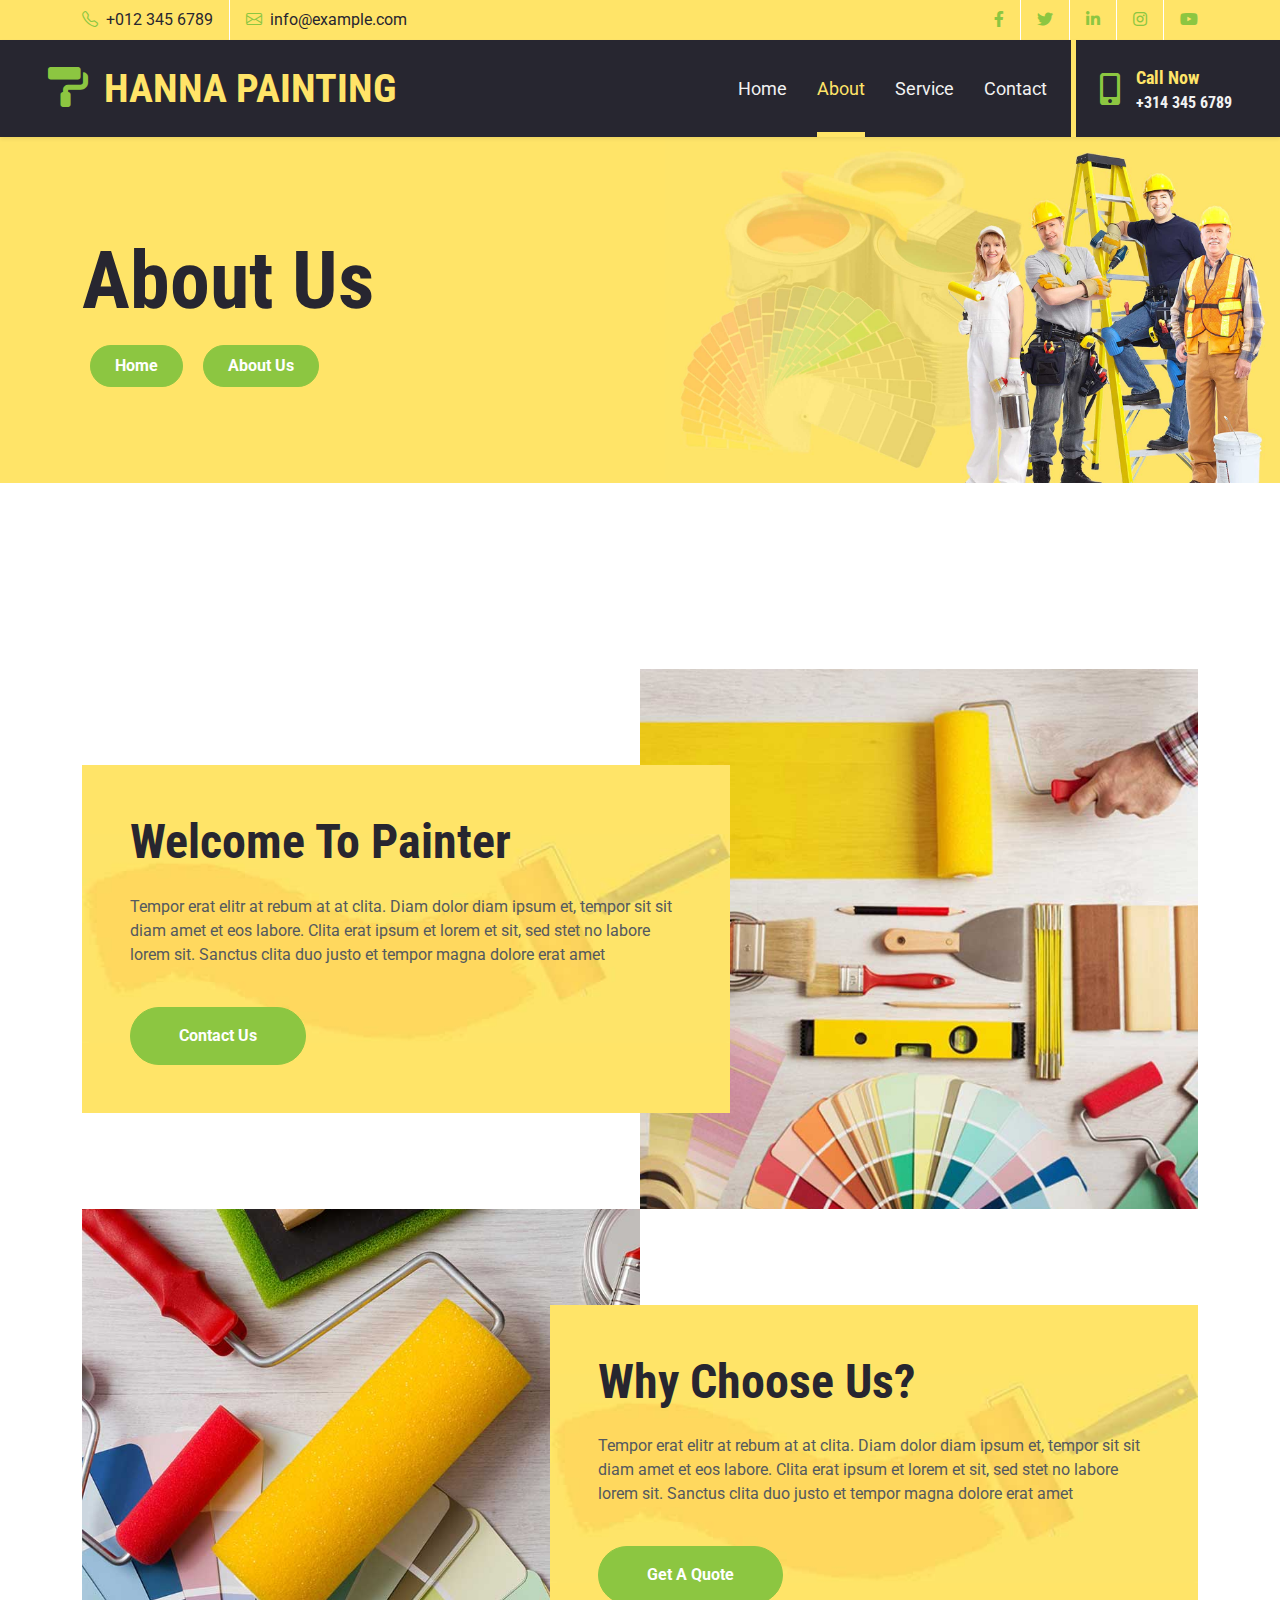
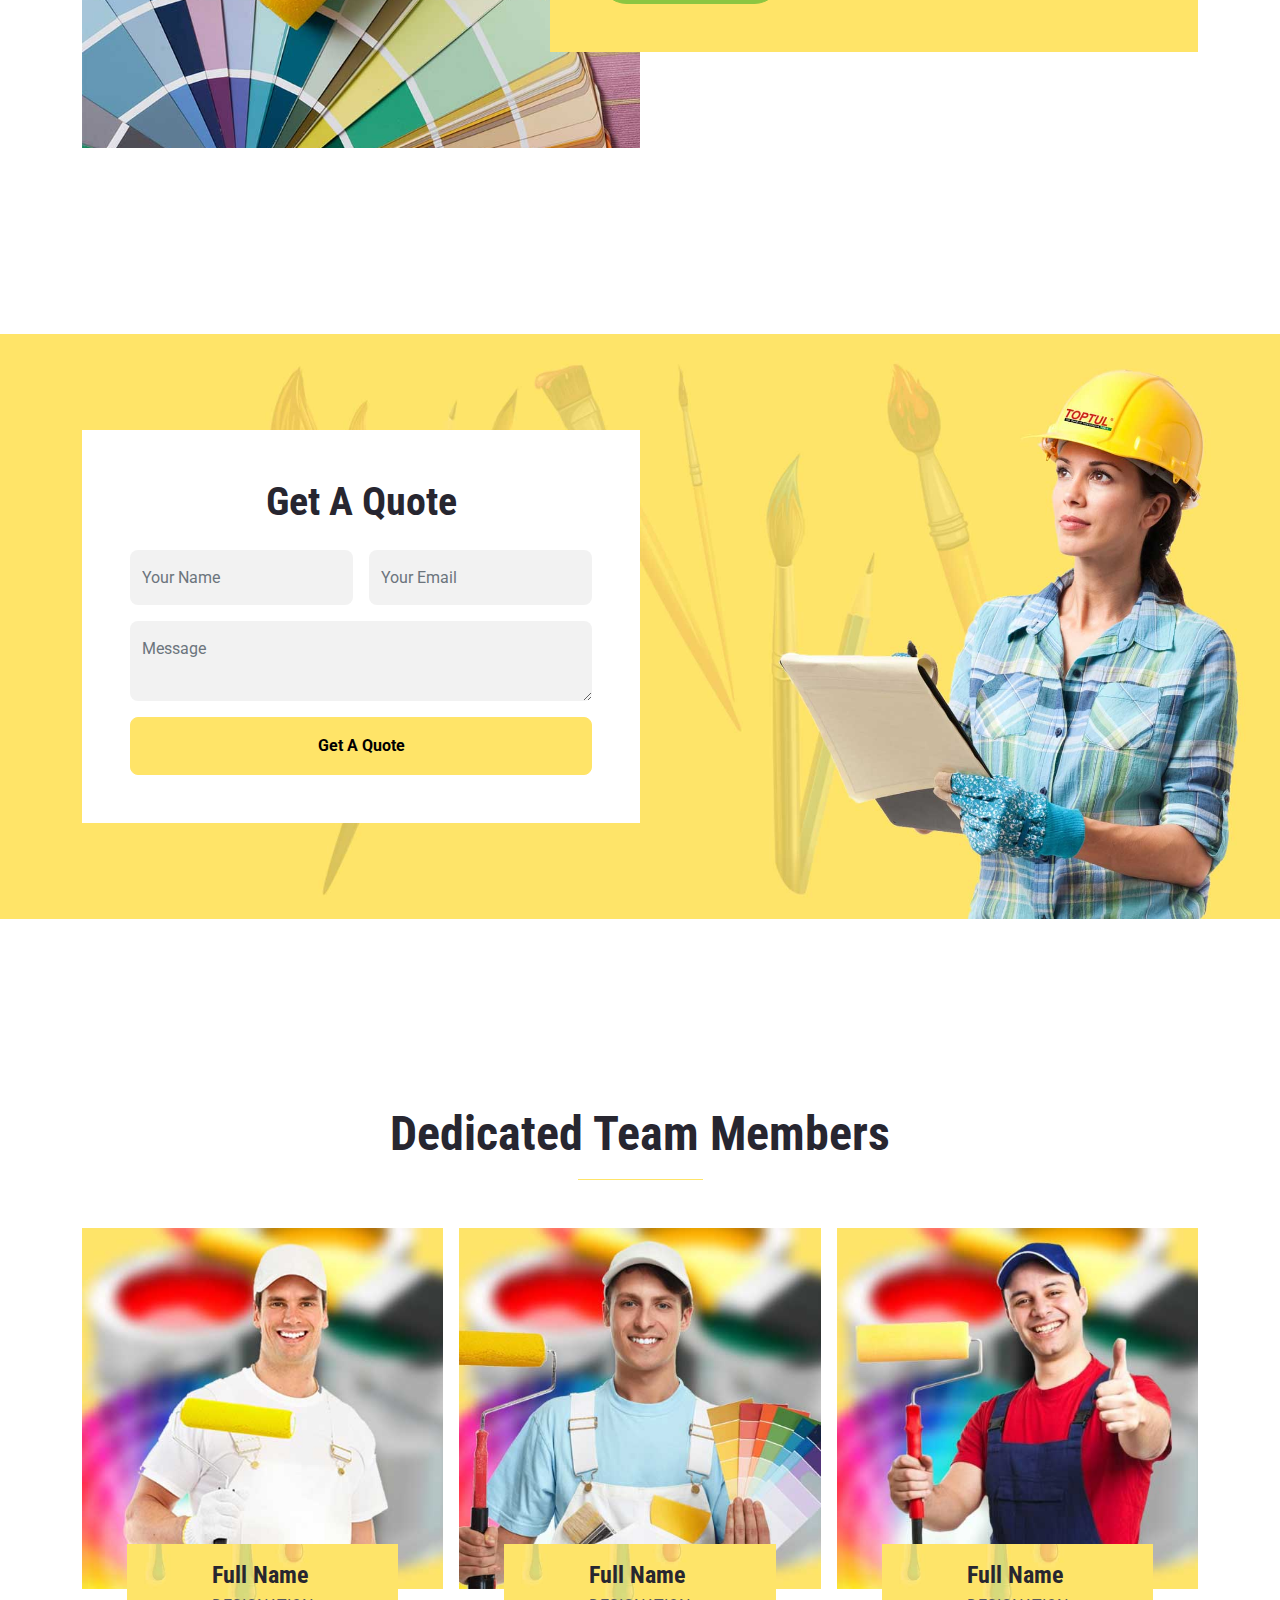
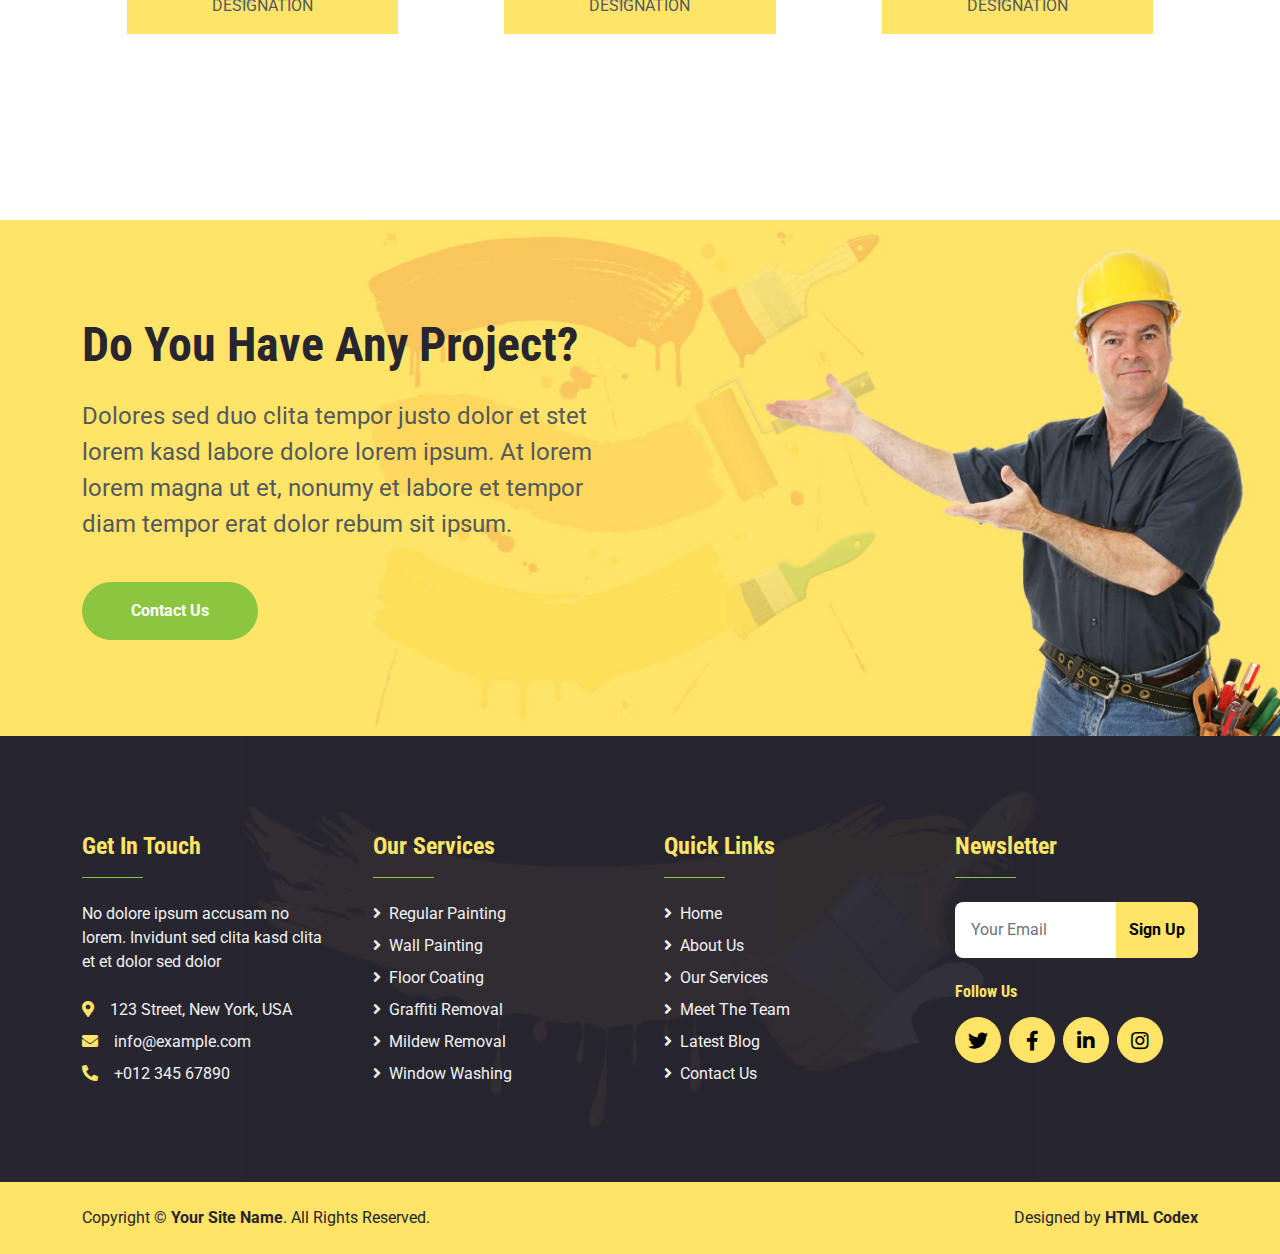
<file: about.html>
<!DOCTYPE html>
<html lang="en">

<head>
    <meta charset="utf-8">
    <title>Hanna Painting</title>
    <meta content="width=device-width, initial-scale=1.0" name="viewport">
    <meta content="Painting" name="keywords">
    <meta content="Painting" name="description">

    <!-- Favicon -->
    <link href="img/favicon.ico" rel="icon">

    <!-- Google Web Fonts -->
    <link rel="preconnect" href="https://fonts.gstatic.com">
    <link
        href="https://fonts.googleapis.com/css2?family=Roboto+Condensed:wght@400;700&family=Roboto:wght@400;700&display=swap"
        rel="stylesheet">

    <!-- Icon Font Stylesheet -->
    <link href="https://cdnjs.cloudflare.com/ajax/libs/font-awesome/5.15.0/css/all.min.css" rel="stylesheet">
    <link href="https://cdn.jsdelivr.net/npm/bootstrap-icons@1.4.1/font/bootstrap-icons.css" rel="stylesheet">

    <!-- Libraries Stylesheet -->
    <link href="lib/owlcarousel/assets/owl.carousel.min.css" rel="stylesheet">

    <!-- Customized Bootstrap Stylesheet -->
    <link href="css/bootstrap.min.css" rel="stylesheet">

    <!-- Template Stylesheet -->
    <link href="css/style.css" rel="stylesheet">
</head>

<body>
    <!-- Topbar Start -->
    <div class="container-fluid bg-primary d-none d-lg-block">
        <div class="container">
            <div class="row">
                <div class="col-md-6 text-center text-lg-start mb-2 mb-lg-0">
                    <div class="d-inline-flex align-items-center">
                        <a class="text-dark py-2 pe-3 border-end border-white" href=""><i
                                class="bi bi-telephone text-secondary me-2"></i>+012 345 6789</a>
                        <a class="text-dark py-2 px-3" href=""><i
                                class="bi bi-envelope text-secondary me-2"></i>info@example.com</a>
                    </div>
                </div>
                <div class="col-md-6 text-center text-lg-end">
                    <div class="d-inline-flex align-items-center">
                        <a class="text-body py-2 px-3 border-end border-white" href="">
                            <i class="fab fa-facebook-f text-secondary"></i>
                        </a>
                        <a class="text-body py-2 px-3 border-end border-white" href="">
                            <i class="fab fa-twitter text-secondary"></i>
                        </a>
                        <a class="text-body py-2 px-3 border-end border-white" href="">
                            <i class="fab fa-linkedin-in text-secondary"></i>
                        </a>
                        <a class="text-body py-2 px-3 border-end border-white" href="">
                            <i class="fab fa-instagram text-secondary"></i>
                        </a>
                        <a class="text-body py-2 ps-3" href="">
                            <i class="fab fa-youtube text-secondary"></i>
                        </a>
                    </div>
                </div>
            </div>
        </div>
    </div>
    <!-- Topbar End -->


    <!-- Navbar Start -->
    <nav class="navbar navbar-expand-lg bg-dark navbar-dark shadow-sm px-5 py-3 py-lg-0">
        <a href="index.html" class="navbar-brand p-0">
            <h1 class="m-0 text-uppercase text-primary"><i class="fa fa-paint-roller text-secondary me-3"></i>Hanna
                Painting</h1>
        </a>
        <button class="navbar-toggler" type="button" data-bs-toggle="collapse" data-bs-target="#navbarCollapse">
            <span class="navbar-toggler-icon"></span>
        </button>
        <div class="collapse navbar-collapse" id="navbarCollapse">
            <div class="navbar-nav ms-auto py-0 pe-4 border-end border-5 border-primary">
                <a href="index.html" class="nav-item nav-link">Home</a>
                <a href="about.html" class="nav-item nav-link active">About</a>
                <a href="service.html" class="nav-item nav-link">Service</a>
                <!-- <div class="nav-item dropdown">
                    <a href="#" class="nav-link dropdown-toggle" data-bs-toggle="dropdown">Pages</a>
                    <div class="dropdown-menu m-0">
                        <a href="blog.html" class="dropdown-item">Blog Grid</a>
                        <a href="detail.html" class="dropdown-item">Blog Detail</a>
                        <a href="team.html" class="dropdown-item">The Team</a>
                        <a href="testimonial.html" class="dropdown-item">Testimonial</a>
                    </div>
                </div> -->
                <a href="contact.html" class="nav-item nav-link">Contact</a>
            </div>
            <div class="d-none d-lg-flex align-items-center ps-4">
                <i class="fa fa-2x fa-mobile-alt text-secondary me-3"></i>
                <div>
                    <h5 class="text-primary mb-1"><small>Call Now</small></h5>
                    <h6 class="text-light m-0">+314 345 6789</h6>
                </div>
            </div>
        </div>
    </nav>
    <!-- Navbar End -->


    <!-- Hero Start -->
    <div class="container-fluid bg-primary py-5 bg-hero" style="margin-bottom: 90px;">
        <div class="container py-5">
            <div class="row justify-content-start">
                <div class="col-lg-8 text-center text-lg-start">
                    <h1 class="display-1 text-dark">About Us</h1>
                    <div class="pt-2">
                        <a href="" class="btn btn-secondary rounded-pill py-2 px-4 mx-2">Home</a>
                        <a href="" class="btn btn-secondary rounded-pill py-2 px-4 mx-2">About Us</a>
                    </div>
                </div>
            </div>
        </div>
    </div>
    <!-- Hero End -->


    <!-- About Start -->
    <div class="container-fluid py-5">
        <div class="container py-5">
            <div class="row gx-0 mb-3 mb-lg-0">
                <div class="col-lg-6 my-lg-5 py-lg-5">
                    <div class="about-start bg-primary p-5">
                        <h1 class="display-5 mb-4">Welcome To Painter</h1>
                        <p>Tempor erat elitr at rebum at at clita. Diam dolor diam ipsum et, tempor sit sit diam amet et
                            eos labore. Clita erat ipsum et lorem et sit, sed stet no labore lorem sit. Sanctus clita
                            duo justo et tempor magna dolore erat amet </p>
                        <a href="" class="btn btn-secondary rounded-pill py-md-3 px-md-5 mt-4">Contact Us</a>
                    </div>
                </div>
                <div class="col-lg-6" style="min-height: 400px;">
                    <div class="position-relative h-100">
                        <img class="position-absolute w-100 h-100" src="img/about-1.jpg" style="object-fit: cover;">
                    </div>
                </div>
            </div>
            <div class="row gx-0">
                <div class="col-lg-6" style="min-height: 400px;">
                    <div class="position-relative h-100">
                        <img class="position-absolute w-100 h-100" src="img/about-2.jpg" style="object-fit: cover;">
                    </div>
                </div>
                <div class="col-lg-6 my-lg-5 py-lg-5">
                    <div class="about-end bg-primary p-5">
                        <h1 class="display-5 mb-4">Why Choose Us?</h1>
                        <p>Tempor erat elitr at rebum at at clita. Diam dolor diam ipsum et, tempor sit sit diam amet et
                            eos labore. Clita erat ipsum et lorem et sit, sed stet no labore lorem sit. Sanctus clita
                            duo justo et tempor magna dolore erat amet </p>
                        <a href="" class="btn btn-secondary rounded-pill py-md-3 px-md-5 mt-4">Get A Quote</a>
                    </div>
                </div>
            </div>
        </div>
    </div>
    <!-- About End -->


    <!-- Quote Start -->
    <div class="container-fluid bg-primary bg-quote py-5" style="margin: 90px 0;">
        <div class="container py-5">
            <div class="row g-0 justify-content-start">
                <div class="col-lg-6">
                    <div class="bg-white text-center p-5">
                        <h1 class="mb-4">Get A Quote</h1>
                        <form>
                            <div class="row g-3">
                                <div class="col-12 col-sm-6">
                                    <input type="text" class="form-control bg-light border-0" placeholder="Your Name"
                                        style="height: 55px;">
                                </div>
                                <div class="col-12 col-sm-6">
                                    <input type="email" class="form-control bg-light border-0" placeholder="Your Email"
                                        style="height: 55px;">
                                </div>
                                <div class="col-12">
                                    <textarea class="form-control bg-light border-0 py-3" rows="2"
                                        placeholder="Message"></textarea>
                                </div>
                                <div class="col-12">
                                    <button class="btn btn-primary w-100 py-3" type="submit">Get A Quote</button>
                                </div>
                            </div>
                        </form>
                    </div>
                </div>
            </div>
        </div>
    </div>
    <!-- Quote End -->


    <!-- Team Start -->
    <div class="container-fluid py-5">
        <div class="container py-5">
            <div class="text-center mx-auto mb-5" style="max-width: 500px;">
                <h1 class="display-5">Dedicated Team Members</h1>
                <hr class="w-25 mx-auto text-primary" style="opacity: 1;">
            </div>
            <div class="row g-3">
                <div class="col-lg-4 col-md-6">
                    <div class="team-item">
                        <img class="img-fluid w-100" src="img/team-1.jpg" alt="">
                        <div class="team-text">
                            <div class="team-social">
                                <a class="btn btn-lg btn-secondary btn-lg-square rounded-circle me-2" href="#"><i
                                        class="fab fa-twitter"></i></a>
                                <a class="btn btn-lg btn-secondary btn-lg-square rounded-circle me-2" href="#"><i
                                        class="fab fa-facebook-f"></i></a>
                                <a class="btn btn-lg btn-secondary btn-lg-square rounded-circle me-2" href="#"><i
                                        class="fab fa-linkedin-in"></i></a>
                            </div>
                            <div class="mt-auto mb-3">
                                <h4 class="mb-1">Full Name</h4>
                                <span class="text-uppercase">Designation</span>
                            </div>
                        </div>
                    </div>
                </div>
                <div class="col-lg-4 col-md-6">
                    <div class="team-item">
                        <img class="img-fluid w-100" src="img/team-2.jpg" alt="">
                        <div class="team-text">
                            <div class="team-social">
                                <a class="btn btn-lg btn-secondary btn-lg-square rounded-circle me-2" href="#"><i
                                        class="fab fa-twitter"></i></a>
                                <a class="btn btn-lg btn-secondary btn-lg-square rounded-circle me-2" href="#"><i
                                        class="fab fa-facebook-f"></i></a>
                                <a class="btn btn-lg btn-secondary btn-lg-square rounded-circle me-2" href="#"><i
                                        class="fab fa-linkedin-in"></i></a>
                            </div>
                            <div class="mt-auto mb-3">
                                <h4 class="mb-1">Full Name</h4>
                                <span class="text-uppercase">Designation</span>
                            </div>
                        </div>
                    </div>
                </div>
                <div class="col-lg-4 col-md-6">
                    <div class="team-item">
                        <img class="img-fluid w-100" src="img/team-3.jpg" alt="">
                        <div class="team-text">
                            <div class="team-social">
                                <a class="btn btn-lg btn-secondary btn-lg-square rounded-circle me-2" href="#"><i
                                        class="fab fa-twitter"></i></a>
                                <a class="btn btn-lg btn-secondary btn-lg-square rounded-circle me-2" href="#"><i
                                        class="fab fa-facebook-f"></i></a>
                                <a class="btn btn-lg btn-secondary btn-lg-square rounded-circle me-2" href="#"><i
                                        class="fab fa-linkedin-in"></i></a>
                            </div>
                            <div class="mt-auto mb-3">
                                <h4 class="mb-1">Full Name</h4>
                                <span class="text-uppercase">Designation</span>
                            </div>
                        </div>
                    </div>
                </div>
            </div>
        </div>
    </div>
    <!-- Team End -->


    <!-- Call To Action Start -->
    <div class="container-fluid bg-primary bg-call-to-action py-5" style="margin-top: 90px;">
        <div class="container py-5">
            <div class="row g-0 justify-content-start">
                <div class="col-lg-6">
                    <h1 class="display-5 mb-4">Do You Have Any Project?</h1>
                    <p class="fs-4 fw-normal">Dolores sed duo clita tempor justo dolor et stet lorem kasd labore dolore
                        lorem ipsum. At lorem lorem magna ut et, nonumy et labore et tempor diam tempor erat dolor rebum
                        sit ipsum.</p>
                    <a href="" class="btn btn-secondary rounded-pill py-md-3 px-md-5 mt-4">Contact Us</a>
                </div>
            </div>
        </div>
    </div>
    <!-- Call To Action Start -->


    <!-- Footer Start -->
    <div class="container-fluid bg-dark bg-footer text-light py-5">
        <div class="container py-5">
            <div class="row g-5">
                <div class="col-lg-3 col-md-6">
                    <h4 class="text-primary">Get In Touch</h4>
                    <hr class="w-25 text-secondary mb-4" style="opacity: 1;">
                    <p class="mb-4">No dolore ipsum accusam no lorem. Invidunt sed clita kasd clita et et dolor sed
                        dolor</p>
                    <p class="mb-2"><i class="fa fa-map-marker-alt text-primary me-3"></i>123 Street, New York, USA</p>
                    <p class="mb-2"><i class="fa fa-envelope text-primary me-3"></i>info@example.com</p>
                    <p class="mb-0"><i class="fa fa-phone-alt text-primary me-3"></i>+012 345 67890</p>
                </div>
                <div class="col-lg-3 col-md-6">
                    <h4 class="text-primary">Our Services</h4>
                    <hr class="w-25 text-secondary mb-4" style="opacity: 1;">
                    <div class="d-flex flex-column justify-content-start">
                        <a class="text-light mb-2" href="#"><i class="fa fa-angle-right me-2"></i>Regular Painting</a>
                        <a class="text-light mb-2" href="#"><i class="fa fa-angle-right me-2"></i>Wall Painting</a>
                        <a class="text-light mb-2" href="#"><i class="fa fa-angle-right me-2"></i>Floor Coating</a>
                        <a class="text-light mb-2" href="#"><i class="fa fa-angle-right me-2"></i>Graffiti Removal</a>
                        <a class="text-light mb-2" href="#"><i class="fa fa-angle-right me-2"></i>Mildew Removal</a>
                        <a class="text-light" href="#"><i class="fa fa-angle-right me-2"></i>Window Washing</a>
                    </div>
                </div>
                <div class="col-lg-3 col-md-6">
                    <h4 class="text-primary">Quick Links</h4>
                    <hr class="w-25 text-secondary mb-4" style="opacity: 1;">
                    <div class="d-flex flex-column justify-content-start">
                        <a class="text-light mb-2" href="#"><i class="fa fa-angle-right me-2"></i>Home</a>
                        <a class="text-light mb-2" href="#"><i class="fa fa-angle-right me-2"></i>About Us</a>
                        <a class="text-light mb-2" href="#"><i class="fa fa-angle-right me-2"></i>Our Services</a>
                        <a class="text-light mb-2" href="#"><i class="fa fa-angle-right me-2"></i>Meet The Team</a>
                        <a class="text-light mb-2" href="#"><i class="fa fa-angle-right me-2"></i>Latest Blog</a>
                        <a class="text-light" href="#"><i class="fa fa-angle-right me-2"></i>Contact Us</a>
                    </div>
                </div>
                <div class="col-lg-3 col-md-6">
                    <h4 class="text-primary">Newsletter</h4>
                    <hr class="w-25 text-secondary mb-4" style="opacity: 1;">
                    <form action="">
                        <div class="input-group">
                            <input type="text" class="form-control p-3 border-0" placeholder="Your Email">
                            <button class="btn btn-primary">Sign Up</button>
                        </div>
                    </form>
                    <h6 class="text-primary mt-4 mb-3">Follow Us</h6>
                    <div class="d-flex">
                        <a class="btn btn-lg btn-primary btn-lg-square rounded-circle me-2" href="#"><i
                                class="fab fa-twitter"></i></a>
                        <a class="btn btn-lg btn-primary btn-lg-square rounded-circle me-2" href="#"><i
                                class="fab fa-facebook-f"></i></a>
                        <a class="btn btn-lg btn-primary btn-lg-square rounded-circle me-2" href="#"><i
                                class="fab fa-linkedin-in"></i></a>
                        <a class="btn btn-lg btn-primary btn-lg-square rounded-circle" href="#"><i
                                class="fab fa-instagram"></i></a>
                    </div>
                </div>
            </div>
        </div>
    </div>
    <div class="container-fluid bg-primary text-dark py-4">
        <div class="container">
            <div class="row g-0">
                <div class="col-md-6 text-center text-md-start">
                    <p class="mb-md-0">Copyright &copy; <a class="text-dark fw-bold" href="#">Your Site Name</a>. All
                        Rights Reserved.</p>
                </div>
                <div class="col-md-6 text-center text-md-end">
                    <p class="mb-0">Designed by <a class="text-dark fw-bold" href="https://htmlcodex.com">HTML Codex</a>
                    </p>
                </div>
            </div>
        </div>
    </div>
    <!-- Footer End -->


    <!-- Back to Top -->
    <a href="#" class="btn btn-lg btn-secondary btn-lg-square rounded-circle back-to-top"><i
            class="bi bi-arrow-up"></i></a>


    <!-- JavaScript Libraries -->
    <script src="https://code.jquery.com/jquery-3.4.1.min.js"></script>
    <script src="https://cdn.jsdelivr.net/npm/bootstrap@5.0.0/dist/js/bootstrap.bundle.min.js"></script>
    <script src="lib/easing/easing.min.js"></script>
    <script src="lib/waypoints/waypoints.min.js"></script>
    <script src="lib/owlcarousel/owl.carousel.min.js"></script>

    <!-- Template Javascript -->
    <script src="js/main.js"></script>
</body>

</html>
</file>
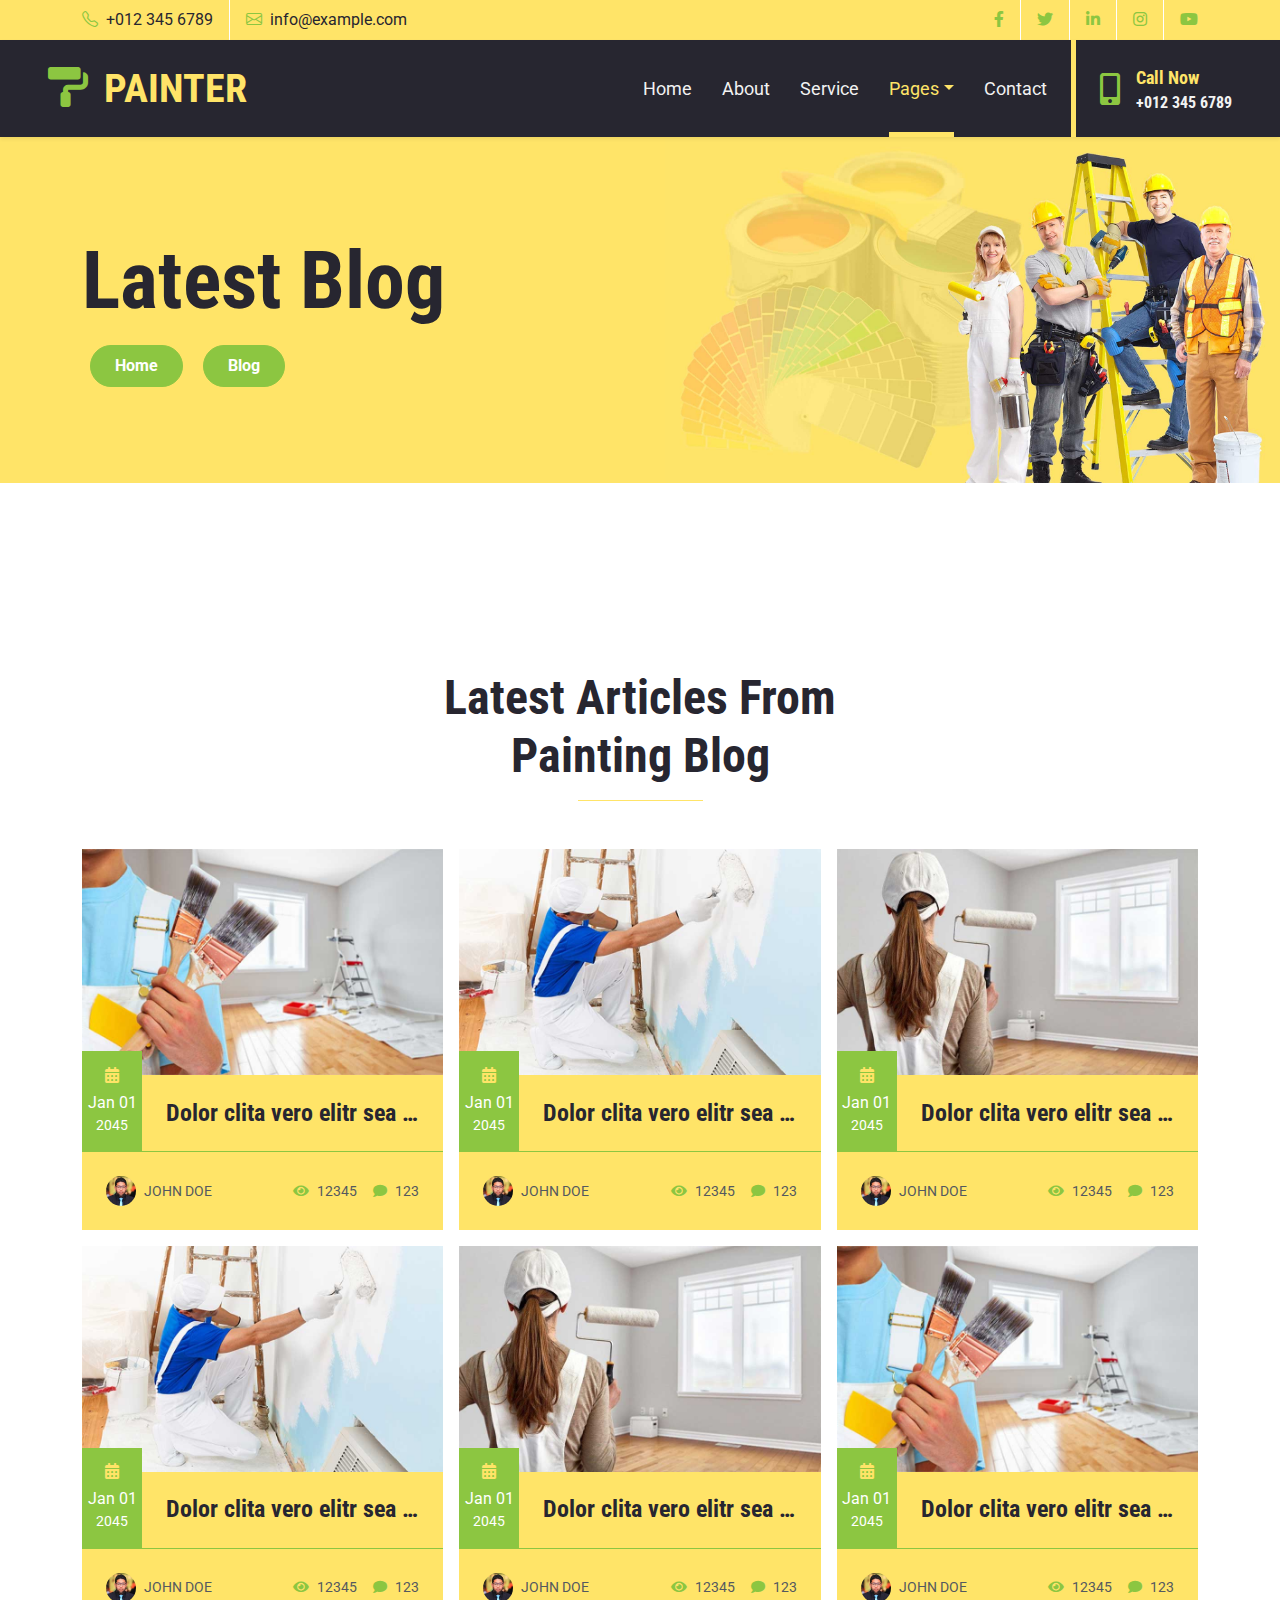
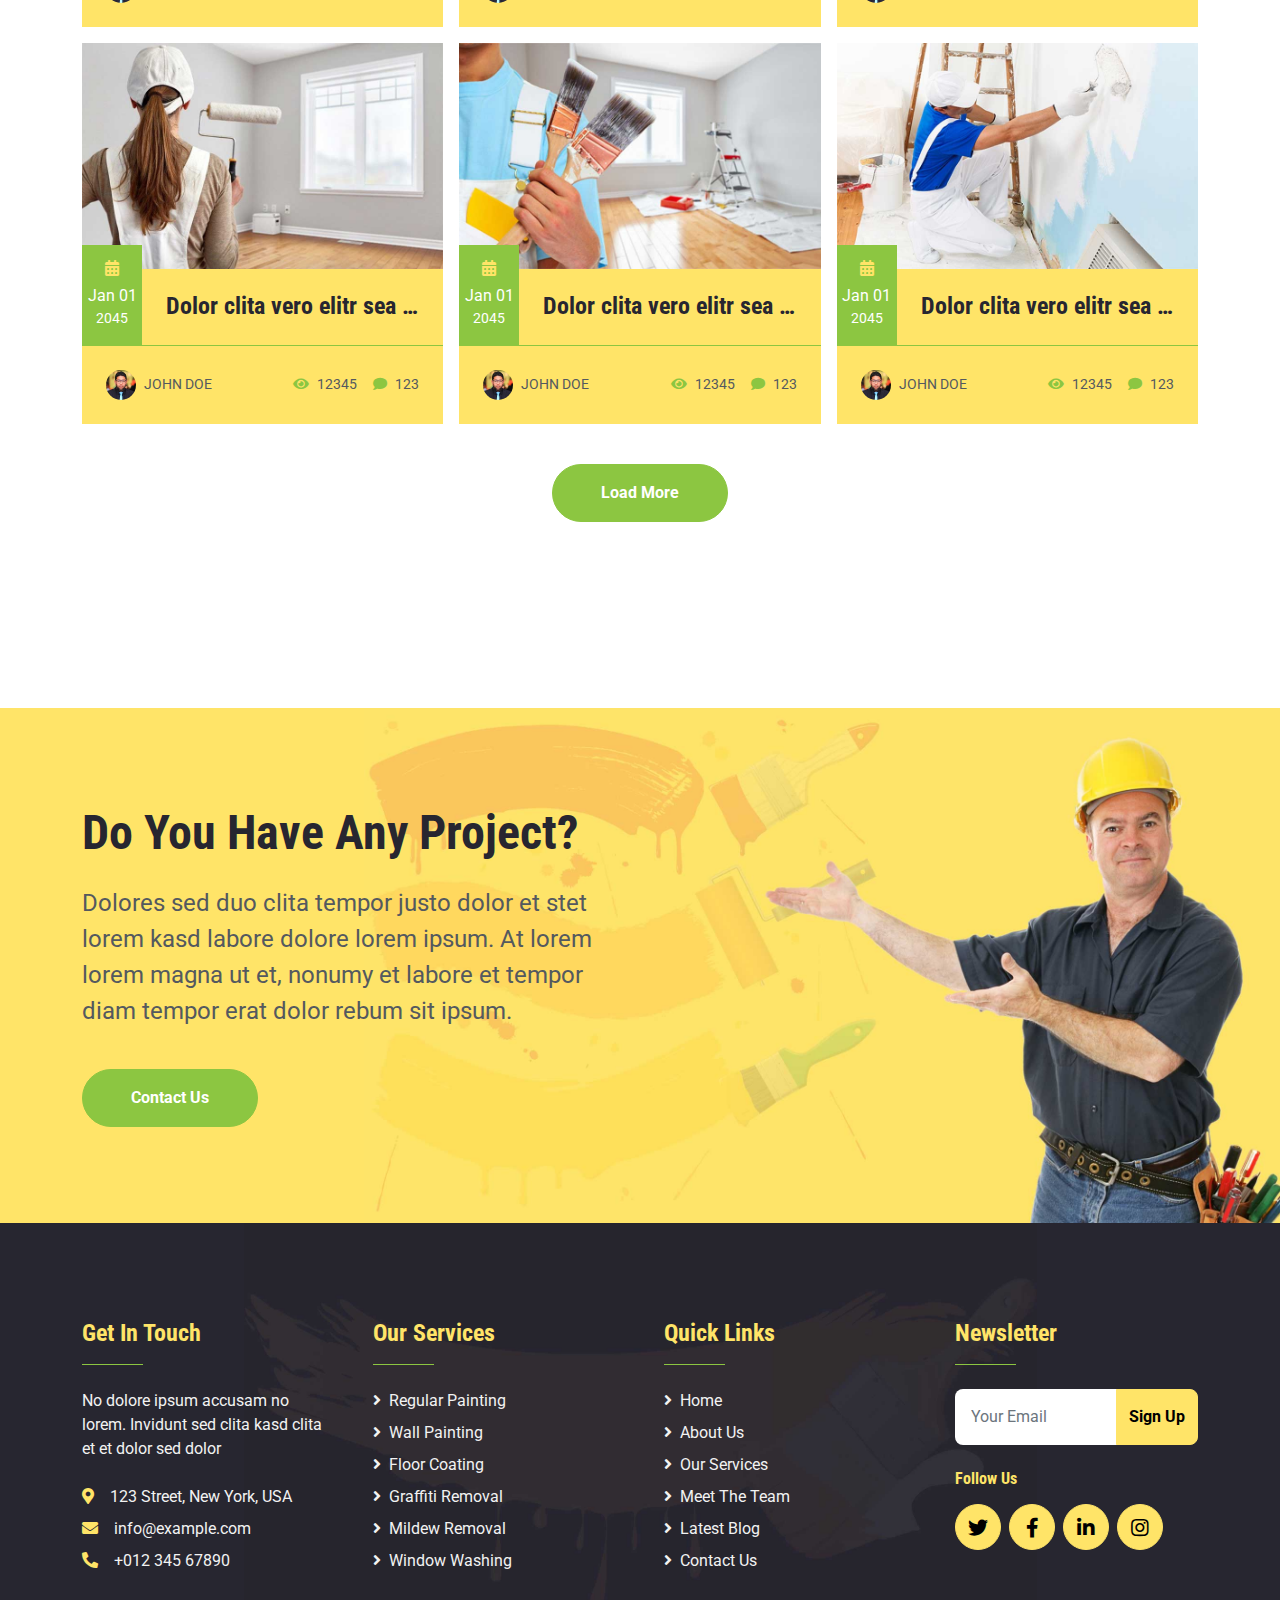
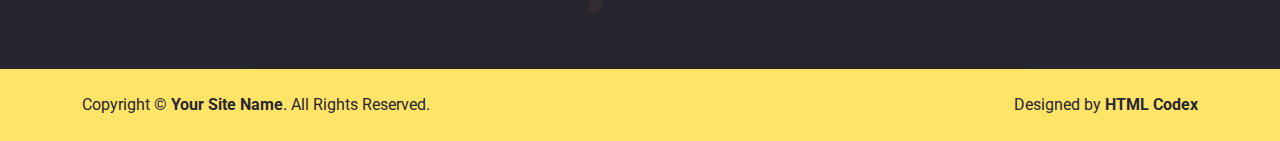
<file: blog.html>
<!DOCTYPE html>
<html lang="en">

<head>
    <meta charset="utf-8">
    <title>PAINTER - Painting Company Website Template</title>
    <meta content="width=device-width, initial-scale=1.0" name="viewport">
    <meta content="Free HTML Templates" name="keywords">
    <meta content="Free HTML Templates" name="description">

    <!-- Favicon -->
    <link href="img/favicon.ico" rel="icon">

    <!-- Google Web Fonts -->
    <link rel="preconnect" href="https://fonts.gstatic.com">
    <link href="https://fonts.googleapis.com/css2?family=Roboto+Condensed:wght@400;700&family=Roboto:wght@400;700&display=swap" rel="stylesheet">  

    <!-- Icon Font Stylesheet -->
    <link href="https://cdnjs.cloudflare.com/ajax/libs/font-awesome/5.15.0/css/all.min.css" rel="stylesheet">
    <link href="https://cdn.jsdelivr.net/npm/bootstrap-icons@1.4.1/font/bootstrap-icons.css" rel="stylesheet">

    <!-- Libraries Stylesheet -->
    <link href="lib/owlcarousel/assets/owl.carousel.min.css" rel="stylesheet">

    <!-- Customized Bootstrap Stylesheet -->
    <link href="css/bootstrap.min.css" rel="stylesheet">

    <!-- Template Stylesheet -->
    <link href="css/style.css" rel="stylesheet">
</head>

<body>
    <!-- Topbar Start -->
    <div class="container-fluid bg-primary d-none d-lg-block">
        <div class="container">
            <div class="row">
                <div class="col-md-6 text-center text-lg-start mb-2 mb-lg-0">
                    <div class="d-inline-flex align-items-center">
                        <a class="text-dark py-2 pe-3 border-end border-white" href=""><i class="bi bi-telephone text-secondary me-2"></i>+012 345 6789</a>
                        <a class="text-dark py-2 px-3" href=""><i class="bi bi-envelope text-secondary me-2"></i>info@example.com</a>
                    </div>
                </div>
                <div class="col-md-6 text-center text-lg-end">
                    <div class="d-inline-flex align-items-center">
                        <a class="text-body py-2 px-3 border-end border-white" href="">
                            <i class="fab fa-facebook-f text-secondary"></i>
                        </a>
                        <a class="text-body py-2 px-3 border-end border-white" href="">
                            <i class="fab fa-twitter text-secondary"></i>
                        </a>
                        <a class="text-body py-2 px-3 border-end border-white" href="">
                            <i class="fab fa-linkedin-in text-secondary"></i>
                        </a>
                        <a class="text-body py-2 px-3 border-end border-white" href="">
                            <i class="fab fa-instagram text-secondary"></i>
                        </a>
                        <a class="text-body py-2 ps-3" href="">
                            <i class="fab fa-youtube text-secondary"></i>
                        </a>
                    </div>
                </div>
            </div>
        </div>
    </div>
    <!-- Topbar End -->


    <!-- Navbar Start -->
    <nav class="navbar navbar-expand-lg bg-dark navbar-dark shadow-sm px-5 py-3 py-lg-0">
        <a href="index.html" class="navbar-brand p-0">
            <h1 class="m-0 text-uppercase text-primary"><i class="fa fa-paint-roller text-secondary me-3"></i>Painter</h1>
        </a>
        <button class="navbar-toggler" type="button" data-bs-toggle="collapse" data-bs-target="#navbarCollapse">
            <span class="navbar-toggler-icon"></span>
        </button>
        <div class="collapse navbar-collapse" id="navbarCollapse">
            <div class="navbar-nav ms-auto py-0 pe-4 border-end border-5 border-primary">
                <a href="index.html" class="nav-item nav-link">Home</a>
                <a href="about.html" class="nav-item nav-link">About</a>
                <a href="service.html" class="nav-item nav-link">Service</a>
                <div class="nav-item dropdown">
                    <a href="#" class="nav-link dropdown-toggle active" data-bs-toggle="dropdown">Pages</a>
                    <div class="dropdown-menu m-0">
                        <a href="blog.html" class="dropdown-item active">Blog Grid</a>
                        <a href="detail.html" class="dropdown-item">Blog Detail</a>
                        <a href="team.html" class="dropdown-item">The Team</a>
                        <a href="testimonial.html" class="dropdown-item">Testimonial</a>
                    </div>
                </div>
                <a href="contact.html" class="nav-item nav-link">Contact</a>
            </div>
            <div class="d-none d-lg-flex align-items-center ps-4">
                <i class="fa fa-2x fa-mobile-alt text-secondary me-3"></i>
                <div>
                    <h5 class="text-primary mb-1"><small>Call Now</small></h5>
                    <h6 class="text-light m-0">+012 345 6789</h6>
                </div>
            </div>
        </div>
    </nav>
    <!-- Navbar End -->


    <!-- Hero Start -->
    <div class="container-fluid bg-primary py-5 bg-hero" style="margin-bottom: 90px;">
        <div class="container py-5">
            <div class="row justify-content-start">
                <div class="col-lg-8 text-center text-lg-start">
                    <h1 class="display-1 text-dark">Latest Blog</h1>
                    <div class="pt-2">
                        <a href="" class="btn btn-secondary rounded-pill py-2 px-4 mx-2">Home</a>
                        <a href="" class="btn btn-secondary rounded-pill py-2 px-4 mx-2">Blog</a>
                    </div>
                </div>
            </div>
        </div>
    </div>
    <!-- Hero End -->


    <!-- Blog Start -->
    <div class="container-fluid py-5">
        <div class="container py-5">
            <div class="text-center mx-auto mb-5" style="max-width: 500px;">
                <h1 class="display-5">Latest Articles From Painting Blog</h1>
                <hr class="w-25 mx-auto text-primary" style="opacity: 1;">
            </div>
            <div class="row g-3">
                <div class="col-xl-4 col-lg-6">
                    <div class="blog-item bg-primary">
                        <img class="img-fluid w-100" src="img/blog-1.jpg" alt="">
                        <div class="d-flex align-items-center">
                            <div class="bg-secondary mt-n4 d-flex flex-column flex-shrink-0 justify-content-center text-center me-4" style="width: 60px; height: 100px;">
                                <i class="fa fa-calendar-alt text-primary mb-2"></i>
                                <p class="m-0 text-white">Jan 01</p>
                                <small class="text-white">2045</small>
                            </div>
                            <a class="h4 m-0 text-truncate me-4" href="">Dolor clita vero elitr sea stet dolor justo  diam</a>
                        </div>
                        <div class="d-flex justify-content-between border-top border-secondary p-4">
                            <div class="d-flex align-items-center">
                                <img class="rounded-circle me-2" src="img/user.jpg" width="30" height="30" alt="">
                                <small class="text-uppercase">John Doe</small>
                            </div>
                            <div class="d-flex align-items-center">
                                <small class="ms-3"><i class="fa fa-eye text-secondary me-2"></i>12345</small>
                                <small class="ms-3"><i class="fa fa-comment text-secondary me-2"></i>123</small>
                            </div>
                        </div>
                    </div>
                </div>
                <div class="col-xl-4 col-lg-6">
                    <div class="blog-item bg-primary">
                        <img class="img-fluid w-100" src="img/blog-2.jpg" alt="">
                        <div class="d-flex align-items-center">
                            <div class="bg-secondary mt-n4 d-flex flex-column flex-shrink-0 justify-content-center text-center me-4" style="width: 60px; height: 100px;">
                                <i class="fa fa-calendar-alt text-primary mb-2"></i>
                                <p class="m-0 text-white">Jan 01</p>
                                <small class="text-white">2045</small>
                            </div>
                            <a class="h4 m-0 text-truncate me-4" href="">Dolor clita vero elitr sea stet dolor justo  diam</a>
                        </div>
                        <div class="d-flex justify-content-between border-top border-secondary p-4">
                            <div class="d-flex align-items-center">
                                <img class="rounded-circle me-2" src="img/user.jpg" width="30" height="30" alt="">
                                <small class="text-uppercase">John Doe</small>
                            </div>
                            <div class="d-flex align-items-center">
                                <small class="ms-3"><i class="fa fa-eye text-secondary me-2"></i>12345</small>
                                <small class="ms-3"><i class="fa fa-comment text-secondary me-2"></i>123</small>
                            </div>
                        </div>
                    </div>
                </div>
                <div class="col-xl-4 col-lg-6">
                    <div class="blog-item bg-primary">
                        <img class="img-fluid w-100" src="img/blog-3.jpg" alt="">
                        <div class="d-flex align-items-center">
                            <div class="bg-secondary mt-n4 d-flex flex-column flex-shrink-0 justify-content-center text-center me-4" style="width: 60px; height: 100px;">
                                <i class="fa fa-calendar-alt text-primary mb-2"></i>
                                <p class="m-0 text-white">Jan 01</p>
                                <small class="text-white">2045</small>
                            </div>
                            <a class="h4 m-0 text-truncate me-4" href="">Dolor clita vero elitr sea stet dolor justo  diam</a>
                        </div>
                        <div class="d-flex justify-content-between border-top border-secondary p-4">
                            <div class="d-flex align-items-center">
                                <img class="rounded-circle me-2" src="img/user.jpg" width="30" height="30" alt="">
                                <small class="text-uppercase">John Doe</small>
                            </div>
                            <div class="d-flex align-items-center">
                                <small class="ms-3"><i class="fa fa-eye text-secondary me-2"></i>12345</small>
                                <small class="ms-3"><i class="fa fa-comment text-secondary me-2"></i>123</small>
                            </div>
                        </div>
                    </div>
                </div>
                <div class="col-xl-4 col-lg-6">
                    <div class="blog-item bg-primary">
                        <img class="img-fluid w-100" src="img/blog-2.jpg" alt="">
                        <div class="d-flex align-items-center">
                            <div class="bg-secondary mt-n4 d-flex flex-column flex-shrink-0 justify-content-center text-center me-4" style="width: 60px; height: 100px;">
                                <i class="fa fa-calendar-alt text-primary mb-2"></i>
                                <p class="m-0 text-white">Jan 01</p>
                                <small class="text-white">2045</small>
                            </div>
                            <a class="h4 m-0 text-truncate me-4" href="">Dolor clita vero elitr sea stet dolor justo  diam</a>
                        </div>
                        <div class="d-flex justify-content-between border-top border-secondary p-4">
                            <div class="d-flex align-items-center">
                                <img class="rounded-circle me-2" src="img/user.jpg" width="30" height="30" alt="">
                                <small class="text-uppercase">John Doe</small>
                            </div>
                            <div class="d-flex align-items-center">
                                <small class="ms-3"><i class="fa fa-eye text-secondary me-2"></i>12345</small>
                                <small class="ms-3"><i class="fa fa-comment text-secondary me-2"></i>123</small>
                            </div>
                        </div>
                    </div>
                </div>
                <div class="col-xl-4 col-lg-6">
                    <div class="blog-item bg-primary">
                        <img class="img-fluid w-100" src="img/blog-3.jpg" alt="">
                        <div class="d-flex align-items-center">
                            <div class="bg-secondary mt-n4 d-flex flex-column flex-shrink-0 justify-content-center text-center me-4" style="width: 60px; height: 100px;">
                                <i class="fa fa-calendar-alt text-primary mb-2"></i>
                                <p class="m-0 text-white">Jan 01</p>
                                <small class="text-white">2045</small>
                            </div>
                            <a class="h4 m-0 text-truncate me-4" href="">Dolor clita vero elitr sea stet dolor justo  diam</a>
                        </div>
                        <div class="d-flex justify-content-between border-top border-secondary p-4">
                            <div class="d-flex align-items-center">
                                <img class="rounded-circle me-2" src="img/user.jpg" width="30" height="30" alt="">
                                <small class="text-uppercase">John Doe</small>
                            </div>
                            <div class="d-flex align-items-center">
                                <small class="ms-3"><i class="fa fa-eye text-secondary me-2"></i>12345</small>
                                <small class="ms-3"><i class="fa fa-comment text-secondary me-2"></i>123</small>
                            </div>
                        </div>
                    </div>
                </div>
                <div class="col-xl-4 col-lg-6">
                    <div class="blog-item bg-primary">
                        <img class="img-fluid w-100" src="img/blog-1.jpg" alt="">
                        <div class="d-flex align-items-center">
                            <div class="bg-secondary mt-n4 d-flex flex-column flex-shrink-0 justify-content-center text-center me-4" style="width: 60px; height: 100px;">
                                <i class="fa fa-calendar-alt text-primary mb-2"></i>
                                <p class="m-0 text-white">Jan 01</p>
                                <small class="text-white">2045</small>
                            </div>
                            <a class="h4 m-0 text-truncate me-4" href="">Dolor clita vero elitr sea stet dolor justo  diam</a>
                        </div>
                        <div class="d-flex justify-content-between border-top border-secondary p-4">
                            <div class="d-flex align-items-center">
                                <img class="rounded-circle me-2" src="img/user.jpg" width="30" height="30" alt="">
                                <small class="text-uppercase">John Doe</small>
                            </div>
                            <div class="d-flex align-items-center">
                                <small class="ms-3"><i class="fa fa-eye text-secondary me-2"></i>12345</small>
                                <small class="ms-3"><i class="fa fa-comment text-secondary me-2"></i>123</small>
                            </div>
                        </div>
                    </div>
                </div>
                <div class="col-xl-4 col-lg-6">
                    <div class="blog-item bg-primary">
                        <img class="img-fluid w-100" src="img/blog-3.jpg" alt="">
                        <div class="d-flex align-items-center">
                            <div class="bg-secondary mt-n4 d-flex flex-column flex-shrink-0 justify-content-center text-center me-4" style="width: 60px; height: 100px;">
                                <i class="fa fa-calendar-alt text-primary mb-2"></i>
                                <p class="m-0 text-white">Jan 01</p>
                                <small class="text-white">2045</small>
                            </div>
                            <a class="h4 m-0 text-truncate me-4" href="">Dolor clita vero elitr sea stet dolor justo  diam</a>
                        </div>
                        <div class="d-flex justify-content-between border-top border-secondary p-4">
                            <div class="d-flex align-items-center">
                                <img class="rounded-circle me-2" src="img/user.jpg" width="30" height="30" alt="">
                                <small class="text-uppercase">John Doe</small>
                            </div>
                            <div class="d-flex align-items-center">
                                <small class="ms-3"><i class="fa fa-eye text-secondary me-2"></i>12345</small>
                                <small class="ms-3"><i class="fa fa-comment text-secondary me-2"></i>123</small>
                            </div>
                        </div>
                    </div>
                </div>
                <div class="col-xl-4 col-lg-6">
                    <div class="blog-item bg-primary">
                        <img class="img-fluid w-100" src="img/blog-1.jpg" alt="">
                        <div class="d-flex align-items-center">
                            <div class="bg-secondary mt-n4 d-flex flex-column flex-shrink-0 justify-content-center text-center me-4" style="width: 60px; height: 100px;">
                                <i class="fa fa-calendar-alt text-primary mb-2"></i>
                                <p class="m-0 text-white">Jan 01</p>
                                <small class="text-white">2045</small>
                            </div>
                            <a class="h4 m-0 text-truncate me-4" href="">Dolor clita vero elitr sea stet dolor justo  diam</a>
                        </div>
                        <div class="d-flex justify-content-between border-top border-secondary p-4">
                            <div class="d-flex align-items-center">
                                <img class="rounded-circle me-2" src="img/user.jpg" width="30" height="30" alt="">
                                <small class="text-uppercase">John Doe</small>
                            </div>
                            <div class="d-flex align-items-center">
                                <small class="ms-3"><i class="fa fa-eye text-secondary me-2"></i>12345</small>
                                <small class="ms-3"><i class="fa fa-comment text-secondary me-2"></i>123</small>
                            </div>
                        </div>
                    </div>
                </div>
                <div class="col-xl-4 col-lg-6">
                    <div class="blog-item bg-primary">
                        <img class="img-fluid w-100" src="img/blog-2.jpg" alt="">
                        <div class="d-flex align-items-center">
                            <div class="bg-secondary mt-n4 d-flex flex-column flex-shrink-0 justify-content-center text-center me-4" style="width: 60px; height: 100px;">
                                <i class="fa fa-calendar-alt text-primary mb-2"></i>
                                <p class="m-0 text-white">Jan 01</p>
                                <small class="text-white">2045</small>
                            </div>
                            <a class="h4 m-0 text-truncate me-4" href="">Dolor clita vero elitr sea stet dolor justo  diam</a>
                        </div>
                        <div class="d-flex justify-content-between border-top border-secondary p-4">
                            <div class="d-flex align-items-center">
                                <img class="rounded-circle me-2" src="img/user.jpg" width="30" height="30" alt="">
                                <small class="text-uppercase">John Doe</small>
                            </div>
                            <div class="d-flex align-items-center">
                                <small class="ms-3"><i class="fa fa-eye text-secondary me-2"></i>12345</small>
                                <small class="ms-3"><i class="fa fa-comment text-secondary me-2"></i>123</small>
                            </div>
                        </div>
                    </div>
                </div>
                <div class="col-12 text-center">
                    <a href="" class="btn btn-secondary rounded-pill py-md-3 px-md-5 mt-4">Load More</a>
                </div>
            </div>
        </div>
    </div>
    <!-- Blog End -->


    <!-- Call To Action Start -->
    <div class="container-fluid bg-primary bg-call-to-action py-5" style="margin-top: 90px;">
        <div class="container py-5">
            <div class="row g-0 justify-content-start">
                <div class="col-lg-6">
                    <h1 class="display-5 mb-4">Do You Have Any Project?</h1>
                    <p class="fs-4 fw-normal">Dolores sed duo clita tempor justo dolor et stet lorem kasd labore dolore lorem ipsum. At lorem lorem magna ut et, nonumy et labore et tempor diam tempor erat dolor rebum sit ipsum.</p>
                    <a href="" class="btn btn-secondary rounded-pill py-md-3 px-md-5 mt-4">Contact Us</a>
                </div>
            </div>
        </div>
    </div>
    <!-- Call To Action Start -->
    

    <!-- Footer Start -->
    <div class="container-fluid bg-dark bg-footer text-light py-5">
        <div class="container py-5">
            <div class="row g-5">
                <div class="col-lg-3 col-md-6">
                    <h4 class="text-primary">Get In Touch</h4>
                    <hr class="w-25 text-secondary mb-4" style="opacity: 1;">
                    <p class="mb-4">No dolore ipsum accusam no lorem. Invidunt sed clita kasd clita et et dolor sed dolor</p>
                    <p class="mb-2"><i class="fa fa-map-marker-alt text-primary me-3"></i>123 Street, New York, USA</p>
                    <p class="mb-2"><i class="fa fa-envelope text-primary me-3"></i>info@example.com</p>
                    <p class="mb-0"><i class="fa fa-phone-alt text-primary me-3"></i>+012 345 67890</p>
                </div>
                <div class="col-lg-3 col-md-6">
                    <h4 class="text-primary">Our Services</h4>
                    <hr class="w-25 text-secondary mb-4" style="opacity: 1;">
                    <div class="d-flex flex-column justify-content-start">
                        <a class="text-light mb-2" href="#"><i class="fa fa-angle-right me-2"></i>Regular Painting</a>
                        <a class="text-light mb-2" href="#"><i class="fa fa-angle-right me-2"></i>Wall Painting</a>
                        <a class="text-light mb-2" href="#"><i class="fa fa-angle-right me-2"></i>Floor Coating</a>
                        <a class="text-light mb-2" href="#"><i class="fa fa-angle-right me-2"></i>Graffiti Removal</a>
                        <a class="text-light mb-2" href="#"><i class="fa fa-angle-right me-2"></i>Mildew Removal</a>
                        <a class="text-light" href="#"><i class="fa fa-angle-right me-2"></i>Window Washing</a>
                    </div>
                </div>
                <div class="col-lg-3 col-md-6">
                    <h4 class="text-primary">Quick Links</h4>
                    <hr class="w-25 text-secondary mb-4" style="opacity: 1;">
                    <div class="d-flex flex-column justify-content-start">
                        <a class="text-light mb-2" href="#"><i class="fa fa-angle-right me-2"></i>Home</a>
                        <a class="text-light mb-2" href="#"><i class="fa fa-angle-right me-2"></i>About Us</a>
                        <a class="text-light mb-2" href="#"><i class="fa fa-angle-right me-2"></i>Our Services</a>
                        <a class="text-light mb-2" href="#"><i class="fa fa-angle-right me-2"></i>Meet The Team</a>
                        <a class="text-light mb-2" href="#"><i class="fa fa-angle-right me-2"></i>Latest Blog</a>
                        <a class="text-light" href="#"><i class="fa fa-angle-right me-2"></i>Contact Us</a>
                    </div>
                </div>
                <div class="col-lg-3 col-md-6">
                    <h4 class="text-primary">Newsletter</h4>
                    <hr class="w-25 text-secondary mb-4" style="opacity: 1;">
                    <form action="">
                        <div class="input-group">
                            <input type="text" class="form-control p-3 border-0" placeholder="Your Email">
                            <button class="btn btn-primary">Sign Up</button>
                        </div>
                    </form>
                    <h6 class="text-primary mt-4 mb-3">Follow Us</h6>
                    <div class="d-flex">
                        <a class="btn btn-lg btn-primary btn-lg-square rounded-circle me-2" href="#"><i class="fab fa-twitter"></i></a>
                        <a class="btn btn-lg btn-primary btn-lg-square rounded-circle me-2" href="#"><i class="fab fa-facebook-f"></i></a>
                        <a class="btn btn-lg btn-primary btn-lg-square rounded-circle me-2" href="#"><i class="fab fa-linkedin-in"></i></a>
                        <a class="btn btn-lg btn-primary btn-lg-square rounded-circle" href="#"><i class="fab fa-instagram"></i></a>
                    </div>
                </div>
            </div>
        </div>
    </div>
    <div class="container-fluid bg-primary text-dark py-4">
        <div class="container">
            <div class="row g-0">
                <div class="col-md-6 text-center text-md-start">
                    <p class="mb-md-0">Copyright &copy; <a class="text-dark fw-bold" href="#">Your Site Name</a>. All Rights Reserved.</p>
                </div>
                <div class="col-md-6 text-center text-md-end">
                    <p class="mb-0">Designed by <a class="text-dark fw-bold" href="https://htmlcodex.com">HTML Codex</a></p>
                </div>
            </div>
        </div>
    </div>
    <!-- Footer End -->


    <!-- Back to Top -->
    <a href="#" class="btn btn-lg btn-secondary btn-lg-square rounded-circle back-to-top"><i class="bi bi-arrow-up"></i></a>


    <!-- JavaScript Libraries -->
    <script src="https://code.jquery.com/jquery-3.4.1.min.js"></script>
    <script src="https://cdn.jsdelivr.net/npm/bootstrap@5.0.0/dist/js/bootstrap.bundle.min.js"></script>
    <script src="lib/easing/easing.min.js"></script>
    <script src="lib/waypoints/waypoints.min.js"></script>
    <script src="lib/owlcarousel/owl.carousel.min.js"></script>

    <!-- Template Javascript -->
    <script src="js/main.js"></script>
</body>

</html>
</file>
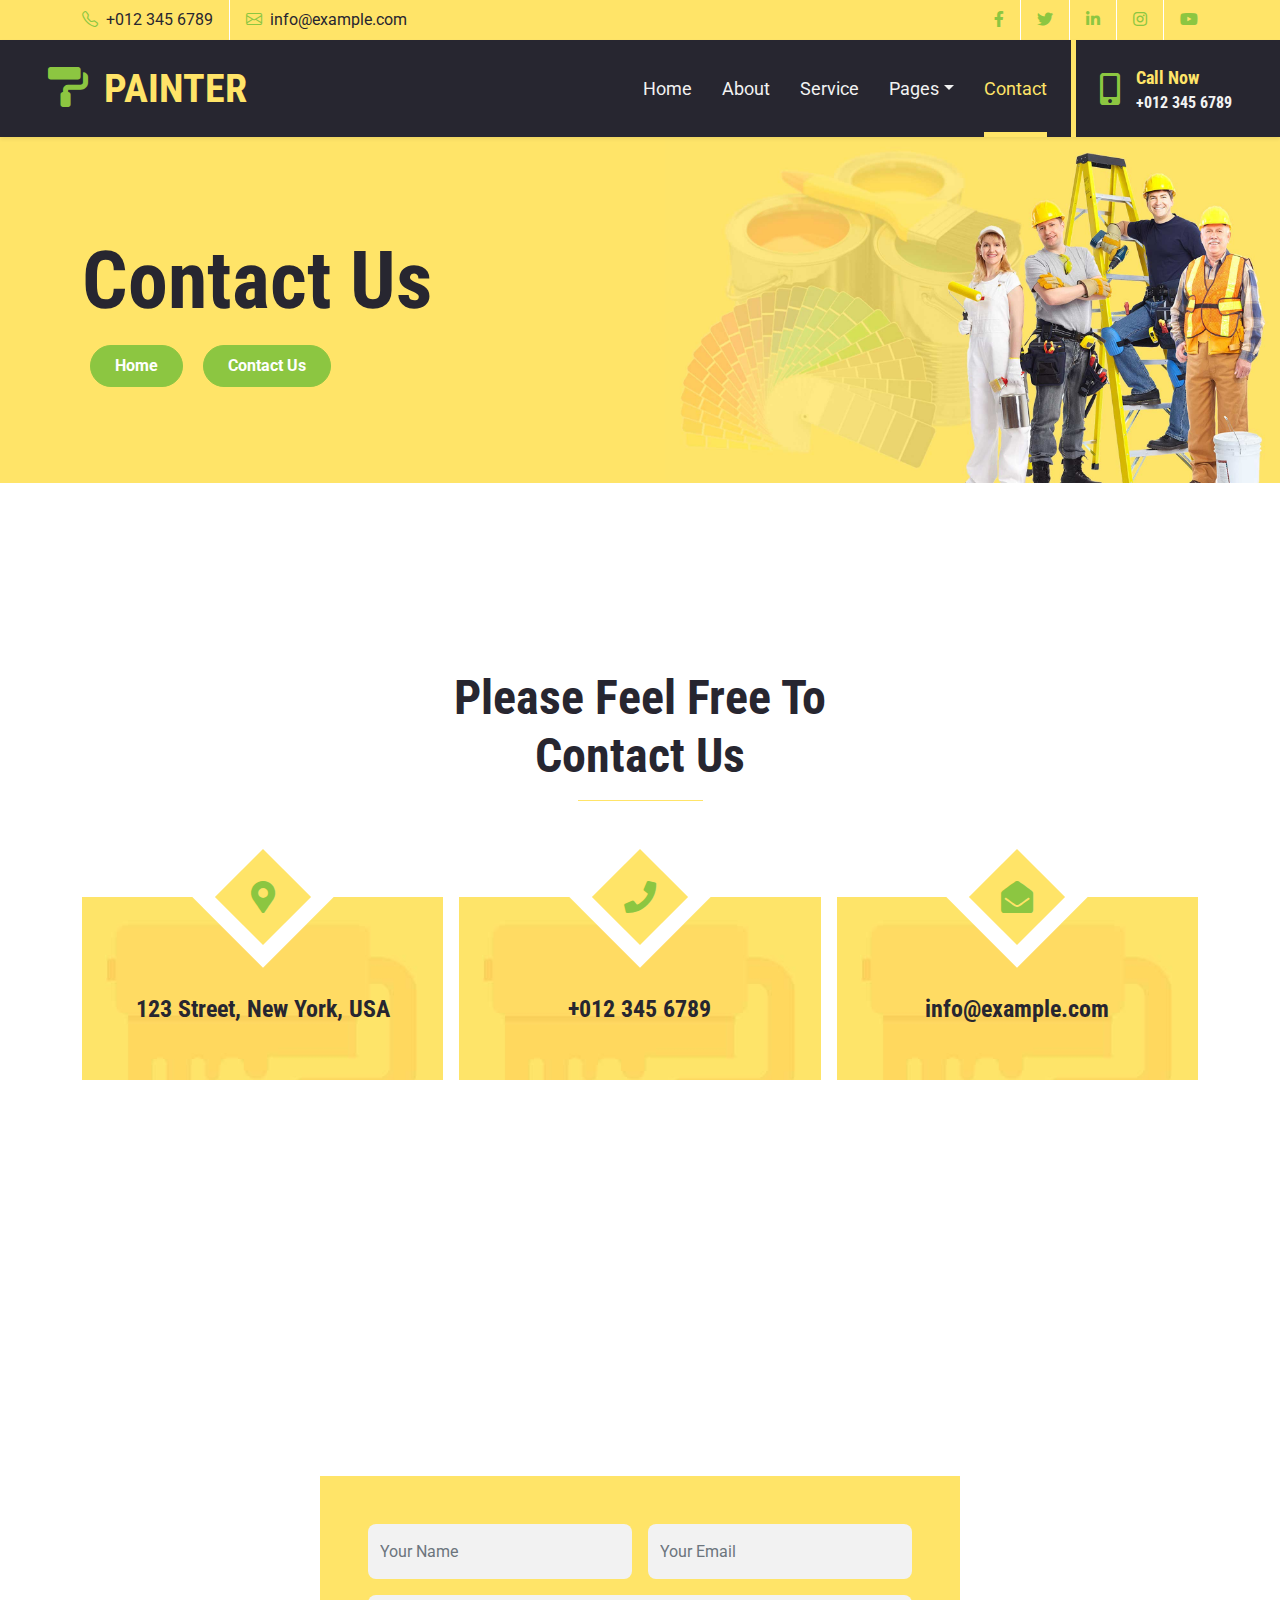
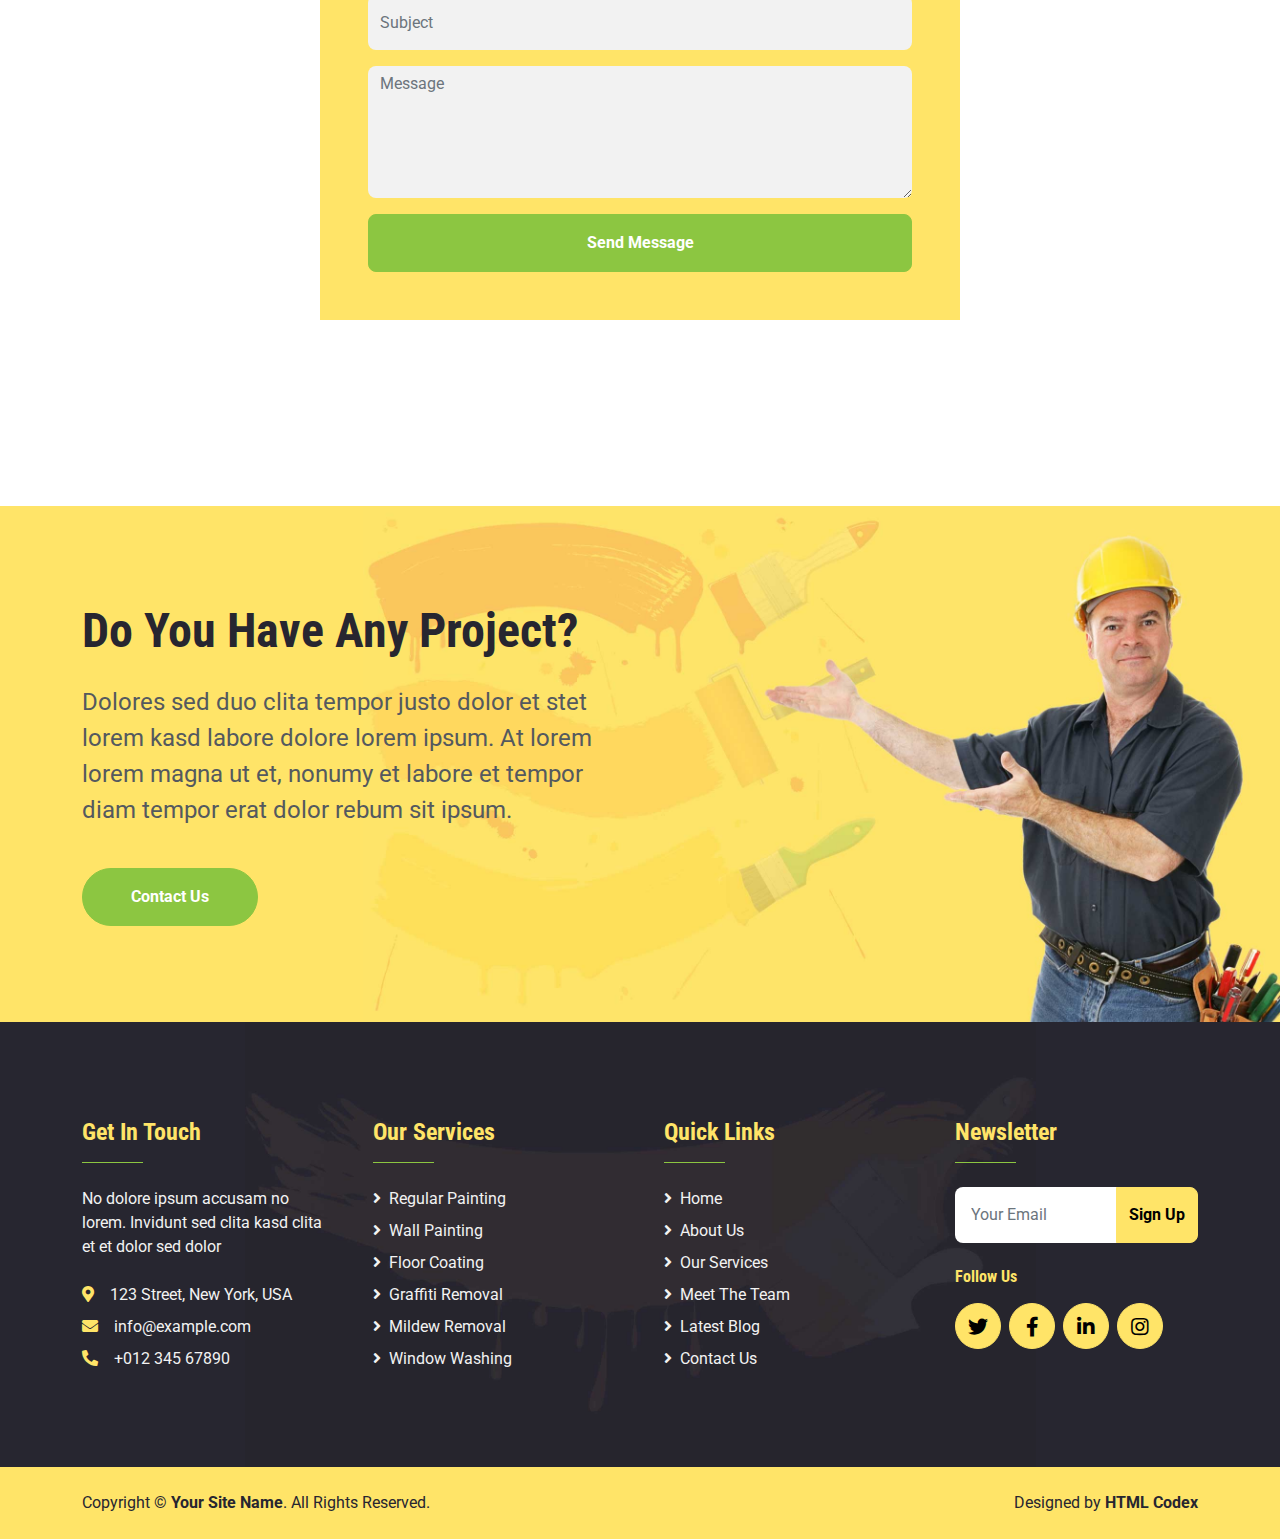
<file: contact.html>
<!DOCTYPE html>
<html lang="en">

<head>
    <meta charset="utf-8">
    <title>PAINTER - Painting Company Website Template</title>
    <meta content="width=device-width, initial-scale=1.0" name="viewport">
    <meta content="Free HTML Templates" name="keywords">
    <meta content="Free HTML Templates" name="description">

    <!-- Favicon -->
    <link href="img/favicon.ico" rel="icon">

    <!-- Google Web Fonts -->
    <link rel="preconnect" href="https://fonts.gstatic.com">
    <link href="https://fonts.googleapis.com/css2?family=Roboto+Condensed:wght@400;700&family=Roboto:wght@400;700&display=swap" rel="stylesheet">  

    <!-- Icon Font Stylesheet -->
    <link href="https://cdnjs.cloudflare.com/ajax/libs/font-awesome/5.15.0/css/all.min.css" rel="stylesheet">
    <link href="https://cdn.jsdelivr.net/npm/bootstrap-icons@1.4.1/font/bootstrap-icons.css" rel="stylesheet">

    <!-- Libraries Stylesheet -->
    <link href="lib/owlcarousel/assets/owl.carousel.min.css" rel="stylesheet">

    <!-- Customized Bootstrap Stylesheet -->
    <link href="css/bootstrap.min.css" rel="stylesheet">

    <!-- Template Stylesheet -->
    <link href="css/style.css" rel="stylesheet">
</head>

<body>
    <!-- Topbar Start -->
    <div class="container-fluid bg-primary d-none d-lg-block">
        <div class="container">
            <div class="row">
                <div class="col-md-6 text-center text-lg-start mb-2 mb-lg-0">
                    <div class="d-inline-flex align-items-center">
                        <a class="text-dark py-2 pe-3 border-end border-white" href=""><i class="bi bi-telephone text-secondary me-2"></i>+012 345 6789</a>
                        <a class="text-dark py-2 px-3" href=""><i class="bi bi-envelope text-secondary me-2"></i>info@example.com</a>
                    </div>
                </div>
                <div class="col-md-6 text-center text-lg-end">
                    <div class="d-inline-flex align-items-center">
                        <a class="text-body py-2 px-3 border-end border-white" href="">
                            <i class="fab fa-facebook-f text-secondary"></i>
                        </a>
                        <a class="text-body py-2 px-3 border-end border-white" href="">
                            <i class="fab fa-twitter text-secondary"></i>
                        </a>
                        <a class="text-body py-2 px-3 border-end border-white" href="">
                            <i class="fab fa-linkedin-in text-secondary"></i>
                        </a>
                        <a class="text-body py-2 px-3 border-end border-white" href="">
                            <i class="fab fa-instagram text-secondary"></i>
                        </a>
                        <a class="text-body py-2 ps-3" href="">
                            <i class="fab fa-youtube text-secondary"></i>
                        </a>
                    </div>
                </div>
            </div>
        </div>
    </div>
    <!-- Topbar End -->


    <!-- Navbar Start -->
    <nav class="navbar navbar-expand-lg bg-dark navbar-dark shadow-sm px-5 py-3 py-lg-0">
        <a href="index.html" class="navbar-brand p-0">
            <h1 class="m-0 text-uppercase text-primary"><i class="fa fa-paint-roller text-secondary me-3"></i>Painter</h1>
        </a>
        <button class="navbar-toggler" type="button" data-bs-toggle="collapse" data-bs-target="#navbarCollapse">
            <span class="navbar-toggler-icon"></span>
        </button>
        <div class="collapse navbar-collapse" id="navbarCollapse">
            <div class="navbar-nav ms-auto py-0 pe-4 border-end border-5 border-primary">
                <a href="index.html" class="nav-item nav-link">Home</a>
                <a href="about.html" class="nav-item nav-link">About</a>
                <a href="service.html" class="nav-item nav-link">Service</a>
                <div class="nav-item dropdown">
                    <a href="#" class="nav-link dropdown-toggle" data-bs-toggle="dropdown">Pages</a>
                    <div class="dropdown-menu m-0">
                        <a href="blog.html" class="dropdown-item">Blog Grid</a>
                        <a href="detail.html" class="dropdown-item">Blog Detail</a>
                        <a href="team.html" class="dropdown-item">The Team</a>
                        <a href="testimonial.html" class="dropdown-item">Testimonial</a>
                    </div>
                </div>
                <a href="contact.html" class="nav-item nav-link active">Contact</a>
            </div>
            <div class="d-none d-lg-flex align-items-center ps-4">
                <i class="fa fa-2x fa-mobile-alt text-secondary me-3"></i>
                <div>
                    <h5 class="text-primary mb-1"><small>Call Now</small></h5>
                    <h6 class="text-light m-0">+012 345 6789</h6>
                </div>
            </div>
        </div>
    </nav>
    <!-- Navbar End -->


    <!-- Hero Start -->
    <div class="container-fluid bg-primary py-5 bg-hero" style="margin-bottom: 90px;">
        <div class="container py-5">
            <div class="row justify-content-start">
                <div class="col-lg-8 text-center text-lg-start">
                    <h1 class="display-1 text-dark">Contact Us</h1>
                    <div class="pt-2">
                        <a href="" class="btn btn-secondary rounded-pill py-2 px-4 mx-2">Home</a>
                        <a href="" class="btn btn-secondary rounded-pill py-2 px-4 mx-2">Contact Us</a>
                    </div>
                </div>
            </div>
        </div>
    </div>
    <!-- Hero End -->


    <!-- Contact Start -->
    <div class="container-fluid py-5">
        <div class="container py-5">
            <div class="text-center mx-auto mb-5" style="max-width: 500px;">
                <h1 class="display-5">Please Feel Free To Contact Us</h1>
                <hr class="w-25 mx-auto text-primary" style="opacity: 1;">
            </div>
            <div class="row g-3 mb-5">
                <div class="col-lg-4 col-md-6 pt-5">
                    <div class="contact-item d-flex flex-column align-items-center justify-content-center text-center pb-5">
                        <div class="contact-icon p-3">
                            <div><i class="fa fa-2x fa-map-marker-alt"></i></div>
                        </div>
                        <h4 class="mt-5">123 Street, New York, USA</h4>
                    </div>
                </div>
                <div class="col-lg-4 col-md-6 pt-5">
                    <div class="contact-item d-flex flex-column align-items-center justify-content-center text-center pb-5">
                        <div class="contact-icon p-3">
                            <div><i class="fa fa-2x fa-phone"></i></div>
                        </div>
                        <h4 class="mt-5">+012 345 6789</h4>
                    </div>
                </div>
                <div class="col-lg-4 col-md-6 pt-5">
                    <div class="contact-item d-flex flex-column align-items-center justify-content-center text-center pb-5">
                        <div class="contact-icon p-3">
                            <div><i class="fa fa-2x fa-envelope-open"></i></div>
                        </div>
                        <h4 class="mt-5">info@example.com</h4>
                    </div>
                </div>
            </div>
            <div class="row">
                <div class="col-12" style="height: 500px;">
                    <div class="position-relative h-100">
                        <iframe class="position-relative w-100 h-100"
                            src="https://www.google.com/maps/embed?pb=!1m18!1m12!1m3!1d3001156.4288297426!2d-78.01371936852176!3d42.72876761954724!2m3!1f0!2f0!3f0!3m2!1i1024!2i768!4f13.1!3m3!1m2!1s0x4ccc4bf0f123a5a9%3A0xddcfc6c1de189567!2sNew%20York%2C%20USA!5e0!3m2!1sen!2sbd!4v1603794290143!5m2!1sen!2sbd"
                            frameborder="0" style="border:0;" allowfullscreen="" aria-hidden="false"
                            tabindex="0"></iframe>
                    </div>
                </div>
            </div>
            <div class="row justify-content-center position-relative" style="margin-top: -200px; z-index: 1;">
                <div class="col-lg-8">
                    <div class="bg-primary p-5 m-5 mb-0">
                        <form>
                            <div class="row g-3">
                                <div class="col-12 col-sm-6">
                                    <input type="text" class="form-control bg-light border-0" placeholder="Your Name" style="height: 55px;">
                                </div>
                                <div class="col-12 col-sm-6">
                                    <input type="email" class="form-control bg-light border-0" placeholder="Your Email" style="height: 55px;">
                                </div>
                                <div class="col-12">
                                    <input type="text" class="form-control bg-light border-0" placeholder="Subject" style="height: 55px;">
                                </div>
                                <div class="col-12">
                                    <textarea class="form-control bg-light border-0" rows="5" placeholder="Message"></textarea>
                                </div>
                                <div class="col-12">
                                    <button class="btn btn-secondary w-100 py-3" type="submit">Send Message</button>
                                </div>
                            </div>
                        </form>
                    </div>
                </div>
            </div>
        </div>
    </div>
    <!-- Contact End -->


    <!-- Call To Action Start -->
    <div class="container-fluid bg-primary bg-call-to-action py-5" style="margin-top: 90px;">
        <div class="container py-5">
            <div class="row g-0 justify-content-start">
                <div class="col-lg-6">
                    <h1 class="display-5 mb-4">Do You Have Any Project?</h1>
                    <p class="fs-4 fw-normal">Dolores sed duo clita tempor justo dolor et stet lorem kasd labore dolore lorem ipsum. At lorem lorem magna ut et, nonumy et labore et tempor diam tempor erat dolor rebum sit ipsum.</p>
                    <a href="" class="btn btn-secondary rounded-pill py-md-3 px-md-5 mt-4">Contact Us</a>
                </div>
            </div>
        </div>
    </div>
    <!-- Call To Action Start -->
    

    <!-- Footer Start -->
    <div class="container-fluid bg-dark bg-footer text-light py-5">
        <div class="container py-5">
            <div class="row g-5">
                <div class="col-lg-3 col-md-6">
                    <h4 class="text-primary">Get In Touch</h4>
                    <hr class="w-25 text-secondary mb-4" style="opacity: 1;">
                    <p class="mb-4">No dolore ipsum accusam no lorem. Invidunt sed clita kasd clita et et dolor sed dolor</p>
                    <p class="mb-2"><i class="fa fa-map-marker-alt text-primary me-3"></i>123 Street, New York, USA</p>
                    <p class="mb-2"><i class="fa fa-envelope text-primary me-3"></i>info@example.com</p>
                    <p class="mb-0"><i class="fa fa-phone-alt text-primary me-3"></i>+012 345 67890</p>
                </div>
                <div class="col-lg-3 col-md-6">
                    <h4 class="text-primary">Our Services</h4>
                    <hr class="w-25 text-secondary mb-4" style="opacity: 1;">
                    <div class="d-flex flex-column justify-content-start">
                        <a class="text-light mb-2" href="#"><i class="fa fa-angle-right me-2"></i>Regular Painting</a>
                        <a class="text-light mb-2" href="#"><i class="fa fa-angle-right me-2"></i>Wall Painting</a>
                        <a class="text-light mb-2" href="#"><i class="fa fa-angle-right me-2"></i>Floor Coating</a>
                        <a class="text-light mb-2" href="#"><i class="fa fa-angle-right me-2"></i>Graffiti Removal</a>
                        <a class="text-light mb-2" href="#"><i class="fa fa-angle-right me-2"></i>Mildew Removal</a>
                        <a class="text-light" href="#"><i class="fa fa-angle-right me-2"></i>Window Washing</a>
                    </div>
                </div>
                <div class="col-lg-3 col-md-6">
                    <h4 class="text-primary">Quick Links</h4>
                    <hr class="w-25 text-secondary mb-4" style="opacity: 1;">
                    <div class="d-flex flex-column justify-content-start">
                        <a class="text-light mb-2" href="#"><i class="fa fa-angle-right me-2"></i>Home</a>
                        <a class="text-light mb-2" href="#"><i class="fa fa-angle-right me-2"></i>About Us</a>
                        <a class="text-light mb-2" href="#"><i class="fa fa-angle-right me-2"></i>Our Services</a>
                        <a class="text-light mb-2" href="#"><i class="fa fa-angle-right me-2"></i>Meet The Team</a>
                        <a class="text-light mb-2" href="#"><i class="fa fa-angle-right me-2"></i>Latest Blog</a>
                        <a class="text-light" href="#"><i class="fa fa-angle-right me-2"></i>Contact Us</a>
                    </div>
                </div>
                <div class="col-lg-3 col-md-6">
                    <h4 class="text-primary">Newsletter</h4>
                    <hr class="w-25 text-secondary mb-4" style="opacity: 1;">
                    <form action="">
                        <div class="input-group">
                            <input type="text" class="form-control p-3 border-0" placeholder="Your Email">
                            <button class="btn btn-primary">Sign Up</button>
                        </div>
                    </form>
                    <h6 class="text-primary mt-4 mb-3">Follow Us</h6>
                    <div class="d-flex">
                        <a class="btn btn-lg btn-primary btn-lg-square rounded-circle me-2" href="#"><i class="fab fa-twitter"></i></a>
                        <a class="btn btn-lg btn-primary btn-lg-square rounded-circle me-2" href="#"><i class="fab fa-facebook-f"></i></a>
                        <a class="btn btn-lg btn-primary btn-lg-square rounded-circle me-2" href="#"><i class="fab fa-linkedin-in"></i></a>
                        <a class="btn btn-lg btn-primary btn-lg-square rounded-circle" href="#"><i class="fab fa-instagram"></i></a>
                    </div>
                </div>
            </div>
        </div>
    </div>
    <div class="container-fluid bg-primary text-dark py-4">
        <div class="container">
            <div class="row g-0">
                <div class="col-md-6 text-center text-md-start">
                    <p class="mb-md-0">Copyright &copy; <a class="text-dark fw-bold" href="#">Your Site Name</a>. All Rights Reserved.</p>
                </div>
                <div class="col-md-6 text-center text-md-end">
                    <p class="mb-0">Designed by <a class="text-dark fw-bold" href="https://htmlcodex.com">HTML Codex</a></p>
                </div>
            </div>
        </div>
    </div>
    <!-- Footer End -->


    <!-- Back to Top -->
    <a href="#" class="btn btn-lg btn-secondary btn-lg-square rounded-circle back-to-top"><i class="bi bi-arrow-up"></i></a>


    <!-- JavaScript Libraries -->
    <script src="https://code.jquery.com/jquery-3.4.1.min.js"></script>
    <script src="https://cdn.jsdelivr.net/npm/bootstrap@5.0.0/dist/js/bootstrap.bundle.min.js"></script>
    <script src="lib/easing/easing.min.js"></script>
    <script src="lib/waypoints/waypoints.min.js"></script>
    <script src="lib/owlcarousel/owl.carousel.min.js"></script>

    <!-- Template Javascript -->
    <script src="js/main.js"></script>
</body>

</html>
</file>
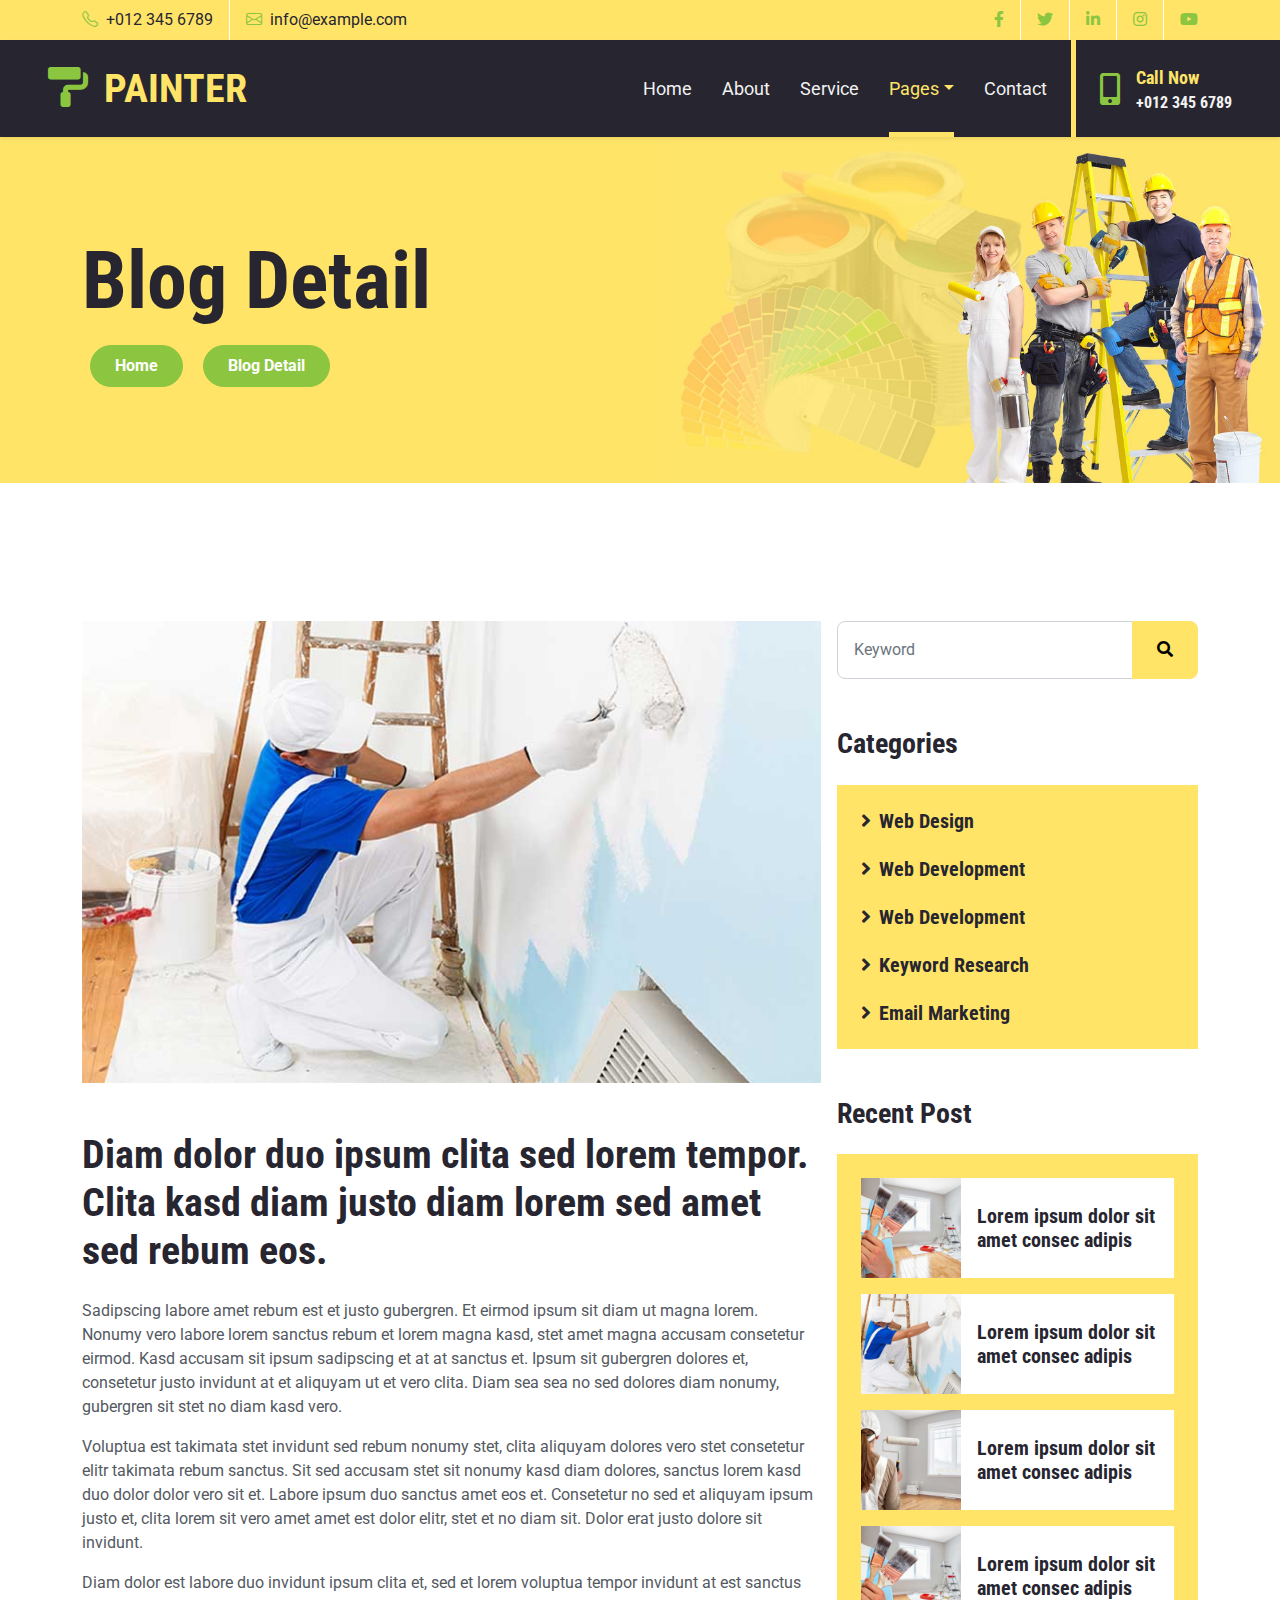
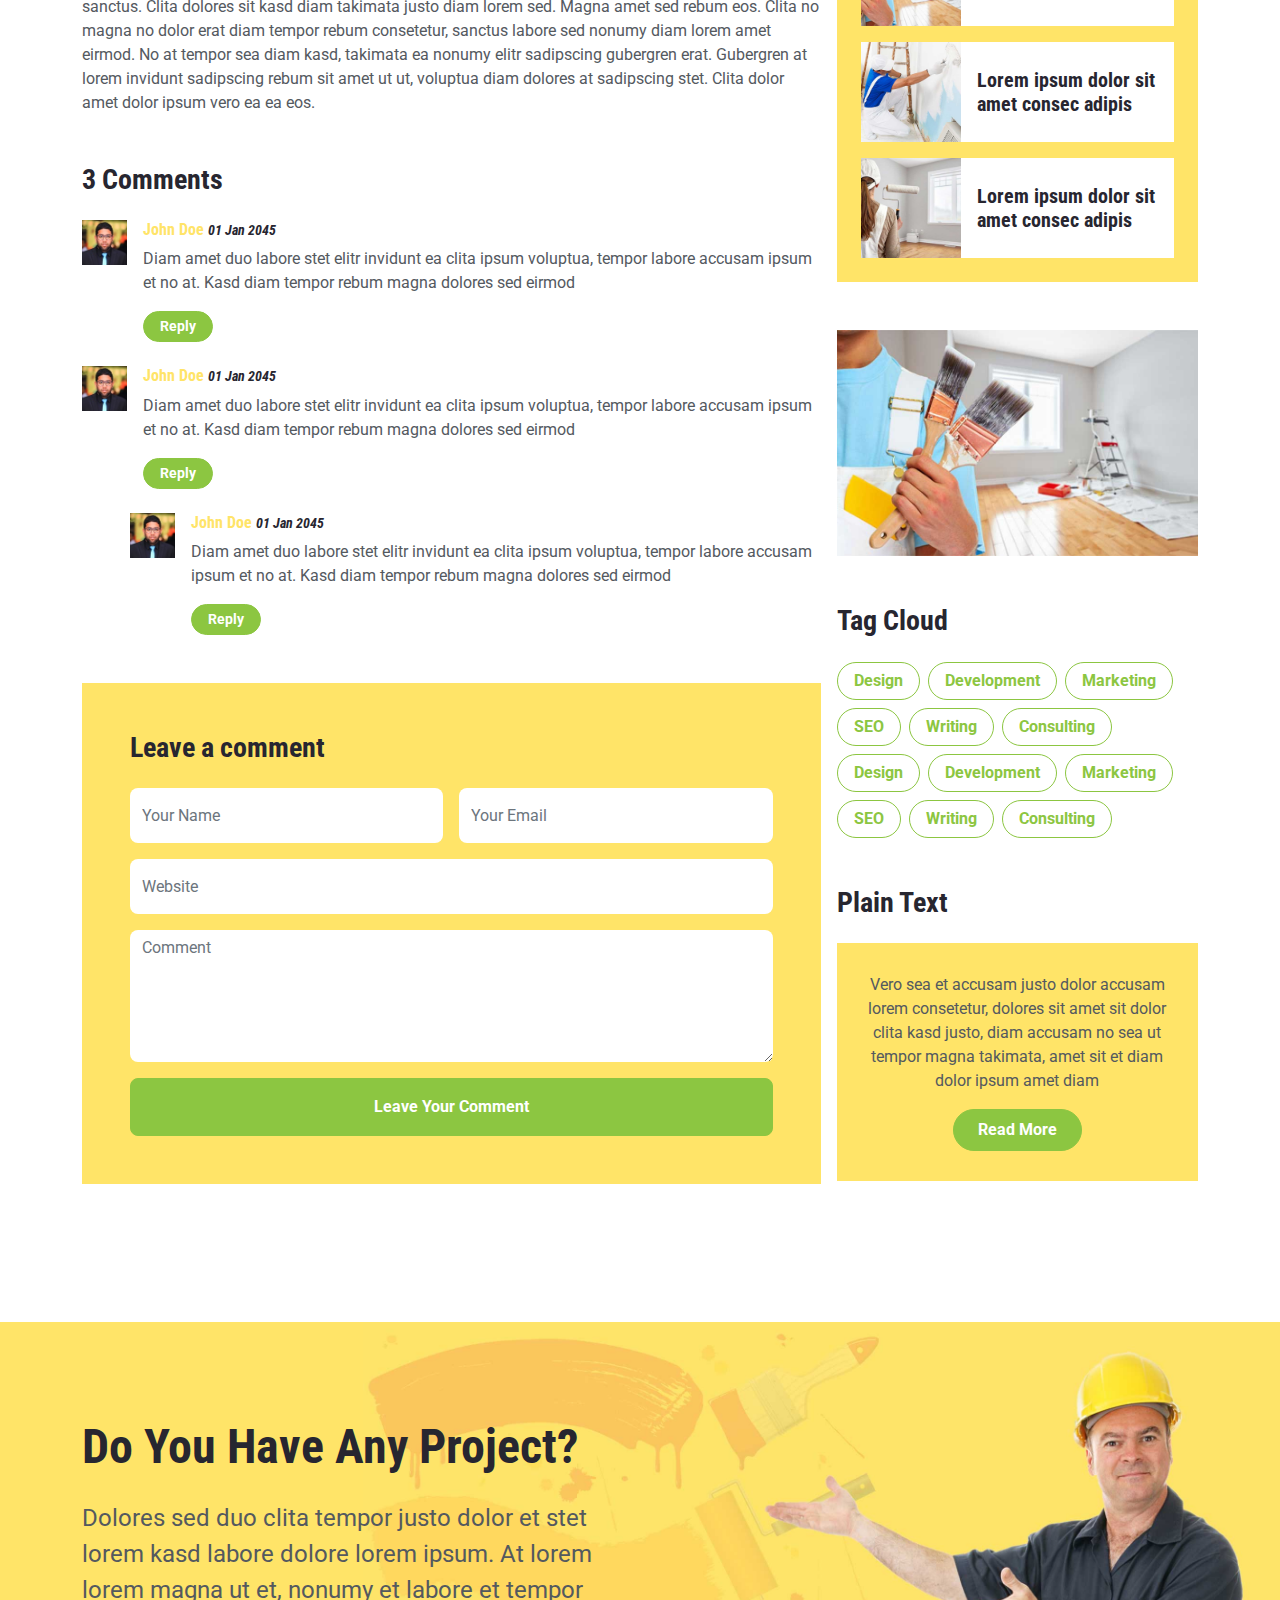
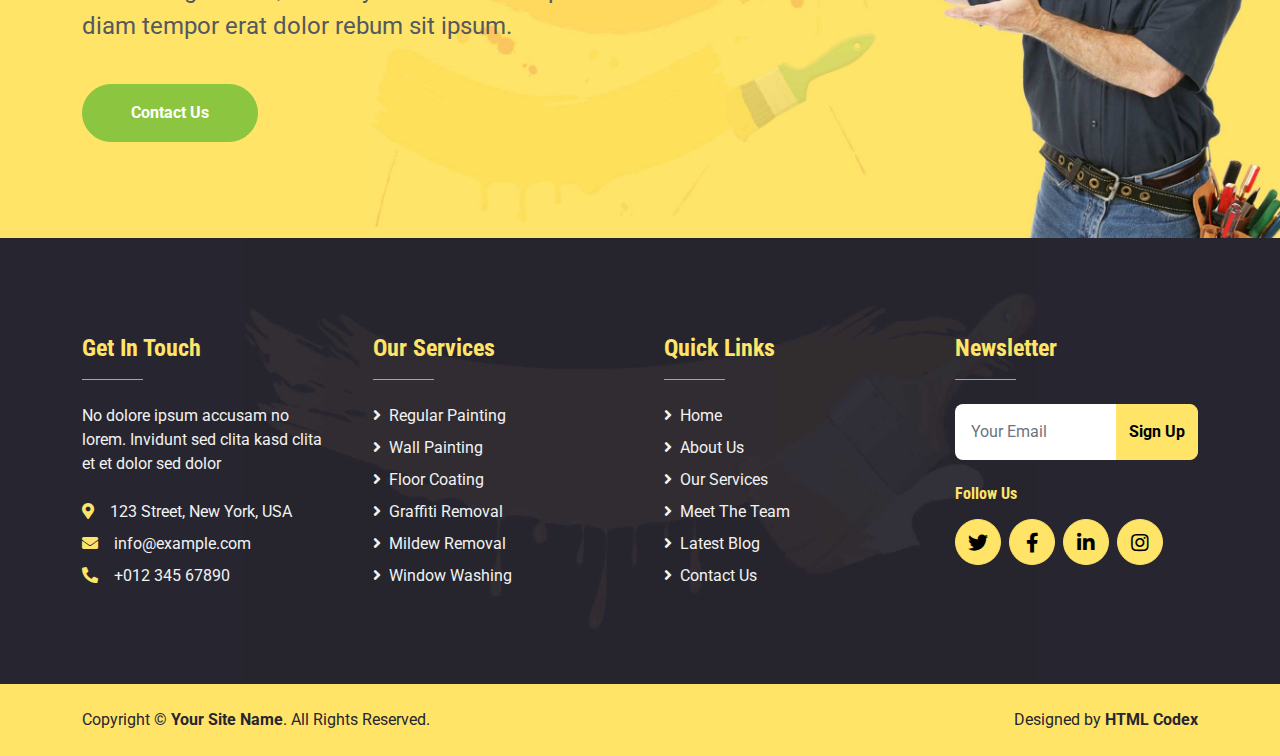
<file: detail.html>
<!DOCTYPE html>
<html lang="en">

<head>
    <meta charset="utf-8">
    <title>PAINTER - Painting Company Website Template</title>
    <meta content="width=device-width, initial-scale=1.0" name="viewport">
    <meta content="Free HTML Templates" name="keywords">
    <meta content="Free HTML Templates" name="description">

    <!-- Favicon -->
    <link href="img/favicon.ico" rel="icon">

    <!-- Google Web Fonts -->
    <link rel="preconnect" href="https://fonts.gstatic.com">
    <link href="https://fonts.googleapis.com/css2?family=Roboto+Condensed:wght@400;700&family=Roboto:wght@400;700&display=swap" rel="stylesheet">  

    <!-- Icon Font Stylesheet -->
    <link href="https://cdnjs.cloudflare.com/ajax/libs/font-awesome/5.15.0/css/all.min.css" rel="stylesheet">
    <link href="https://cdn.jsdelivr.net/npm/bootstrap-icons@1.4.1/font/bootstrap-icons.css" rel="stylesheet">

    <!-- Libraries Stylesheet -->
    <link href="lib/owlcarousel/assets/owl.carousel.min.css" rel="stylesheet">

    <!-- Customized Bootstrap Stylesheet -->
    <link href="css/bootstrap.min.css" rel="stylesheet">

    <!-- Template Stylesheet -->
    <link href="css/style.css" rel="stylesheet">
</head>

<body>
    <!-- Topbar Start -->
    <div class="container-fluid bg-primary d-none d-lg-block">
        <div class="container">
            <div class="row">
                <div class="col-md-6 text-center text-lg-start mb-2 mb-lg-0">
                    <div class="d-inline-flex align-items-center">
                        <a class="text-dark py-2 pe-3 border-end border-white" href=""><i class="bi bi-telephone text-secondary me-2"></i>+012 345 6789</a>
                        <a class="text-dark py-2 px-3" href=""><i class="bi bi-envelope text-secondary me-2"></i>info@example.com</a>
                    </div>
                </div>
                <div class="col-md-6 text-center text-lg-end">
                    <div class="d-inline-flex align-items-center">
                        <a class="text-body py-2 px-3 border-end border-white" href="">
                            <i class="fab fa-facebook-f text-secondary"></i>
                        </a>
                        <a class="text-body py-2 px-3 border-end border-white" href="">
                            <i class="fab fa-twitter text-secondary"></i>
                        </a>
                        <a class="text-body py-2 px-3 border-end border-white" href="">
                            <i class="fab fa-linkedin-in text-secondary"></i>
                        </a>
                        <a class="text-body py-2 px-3 border-end border-white" href="">
                            <i class="fab fa-instagram text-secondary"></i>
                        </a>
                        <a class="text-body py-2 ps-3" href="">
                            <i class="fab fa-youtube text-secondary"></i>
                        </a>
                    </div>
                </div>
            </div>
        </div>
    </div>
    <!-- Topbar End -->


    <!-- Navbar Start -->
    <nav class="navbar navbar-expand-lg bg-dark navbar-dark shadow-sm px-5 py-3 py-lg-0">
        <a href="index.html" class="navbar-brand p-0">
            <h1 class="m-0 text-uppercase text-primary"><i class="fa fa-paint-roller text-secondary me-3"></i>Painter</h1>
        </a>
        <button class="navbar-toggler" type="button" data-bs-toggle="collapse" data-bs-target="#navbarCollapse">
            <span class="navbar-toggler-icon"></span>
        </button>
        <div class="collapse navbar-collapse" id="navbarCollapse">
            <div class="navbar-nav ms-auto py-0 pe-4 border-end border-5 border-primary">
                <a href="index.html" class="nav-item nav-link">Home</a>
                <a href="about.html" class="nav-item nav-link">About</a>
                <a href="service.html" class="nav-item nav-link">Service</a>
                <div class="nav-item dropdown">
                    <a href="#" class="nav-link dropdown-toggle active" data-bs-toggle="dropdown">Pages</a>
                    <div class="dropdown-menu m-0">
                        <a href="blog.html" class="dropdown-item">Blog Grid</a>
                        <a href="detail.html" class="dropdown-item active">Blog Detail</a>
                        <a href="team.html" class="dropdown-item">The Team</a>
                        <a href="testimonial.html" class="dropdown-item">Testimonial</a>
                    </div>
                </div>
                <a href="contact.html" class="nav-item nav-link">Contact</a>
            </div>
            <div class="d-none d-lg-flex align-items-center ps-4">
                <i class="fa fa-2x fa-mobile-alt text-secondary me-3"></i>
                <div>
                    <h5 class="text-primary mb-1"><small>Call Now</small></h5>
                    <h6 class="text-light m-0">+012 345 6789</h6>
                </div>
            </div>
        </div>
    </nav>
    <!-- Navbar End -->


    <!-- Hero Start -->
    <div class="container-fluid bg-primary py-5 bg-hero" style="margin-bottom: 90px;">
        <div class="container py-5">
            <div class="row justify-content-start">
                <div class="col-lg-8 text-center text-lg-start">
                    <h1 class="display-1 text-dark">Blog Detail</h1>
                    <div class="pt-2">
                        <a href="" class="btn btn-secondary rounded-pill py-2 px-4 mx-2">Home</a>
                        <a href="" class="btn btn-secondary rounded-pill py-2 px-4 mx-2">Blog Detail</a>
                    </div>
                </div>
            </div>
        </div>
    </div>
    <!-- Hero End -->


    <!-- Blog Start -->
    <div class="container-fluid py-6">
        <div class="container py-5">
            <div class="row g-3">
                <div class="col-lg-8">
                    <!-- Blog Detail Start -->
                    <div class="mb-5">
                        <img class="img-fluid w-100 mb-5" src="img/blog-2.jpg" alt="">
                        <h1 class="mb-4">Diam dolor duo ipsum clita sed lorem tempor. Clita kasd diam justo diam
                            lorem sed amet sed rebum eos.</h1>
                        <p>Sadipscing labore amet rebum est et justo gubergren. Et eirmod ipsum sit diam ut
                            magna lorem. Nonumy vero labore lorem sanctus rebum et lorem magna kasd, stet
                            amet magna accusam consetetur eirmod. Kasd accusam sit ipsum sadipscing et at at
                            sanctus et. Ipsum sit gubergren dolores et, consetetur justo invidunt at et
                            aliquyam ut et vero clita. Diam sea sea no sed dolores diam nonumy, gubergren
                            sit stet no diam kasd vero.</p>
                        <p>Voluptua est takimata stet invidunt sed rebum nonumy stet, clita aliquyam dolores
                            vero stet consetetur elitr takimata rebum sanctus. Sit sed accusam stet sit
                            nonumy kasd diam dolores, sanctus lorem kasd duo dolor dolor vero sit et. Labore
                            ipsum duo sanctus amet eos et. Consetetur no sed et aliquyam ipsum justo et,
                            clita lorem sit vero amet amet est dolor elitr, stet et no diam sit. Dolor erat
                            justo dolore sit invidunt.</p>
                        <p>Diam dolor est labore duo invidunt ipsum clita et, sed et lorem voluptua tempor
                            invidunt at est sanctus sanctus. Clita dolores sit kasd diam takimata justo diam
                            lorem sed. Magna amet sed rebum eos. Clita no magna no dolor erat diam tempor
                            rebum consetetur, sanctus labore sed nonumy diam lorem amet eirmod. No at tempor
                            sea diam kasd, takimata ea nonumy elitr sadipscing gubergren erat. Gubergren at
                            lorem invidunt sadipscing rebum sit amet ut ut, voluptua diam dolores at
                            sadipscing stet. Clita dolor amet dolor ipsum vero ea ea eos.</p>
                    </div>
                    <!-- Blog Detail End -->
    
                    <!-- Comment List Start -->
                    <div class="mb-5">
                        <h3 class="mb-4">3 Comments</h3>
                        <div class="d-flex mb-4">
                            <img src="img/user.jpg" class="img-fluid" style="width: 45px; height: 45px;">
                            <div class="ps-3">
                                <h6><a href="">John Doe</a> <small><i>01 Jan 2045</i></small></h6>
                                <p>Diam amet duo labore stet elitr invidunt ea clita ipsum voluptua, tempor labore
                                    accusam ipsum et no at. Kasd diam tempor rebum magna dolores sed eirmod</p>
                                <button class="btn btn-sm btn-secondary rounded-pill px-3">Reply</button>
                            </div>
                        </div>
                        <div class="d-flex mb-4">
                            <img src="img/user.jpg" class="img-fluid" style="width: 45px; height: 45px;">
                            <div class="ps-3">
                                <h6><a href="">John Doe</a> <small><i>01 Jan 2045</i></small></h6>
                                <p>Diam amet duo labore stet elitr invidunt ea clita ipsum voluptua, tempor labore
                                    accusam ipsum et no at. Kasd diam tempor rebum magna dolores sed eirmod</p>
                                <button class="btn btn-sm btn-secondary rounded-pill px-3">Reply</button>
                            </div>
                        </div>
                        <div class="d-flex ms-5 mb-4">
                            <img src="img/user.jpg" class="img-fluid" style="width: 45px; height: 45px;">
                            <div class="ps-3">
                                <h6><a href="">John Doe</a> <small><i>01 Jan 2045</i></small></h6>
                                <p>Diam amet duo labore stet elitr invidunt ea clita ipsum voluptua, tempor labore
                                    accusam ipsum et no at. Kasd diam tempor rebum magna dolores sed eirmod</p>
                                <button class="btn btn-sm btn-secondary rounded-pill px-3">Reply</button>
                            </div>
                        </div>
                    </div>
                    <!-- Comment List End -->
    
                    <!-- Comment Form Start -->
                    <div class="bg-primary p-5">
                        <h3 class="mb-4">Leave a comment</h3>
                        <form>
                            <div class="row g-3">
                                <div class="col-12 col-sm-6">
                                    <input type="text" class="form-control bg-white border-0" placeholder="Your Name" style="height: 55px;">
                                </div>
                                <div class="col-12 col-sm-6">
                                    <input type="email" class="form-control bg-white border-0" placeholder="Your Email" style="height: 55px;">
                                </div>
                                <div class="col-12">
                                    <input type="text" class="form-control bg-white border-0" placeholder="Website" style="height: 55px;">
                                </div>
                                <div class="col-12">
                                    <textarea class="form-control bg-white border-0" rows="5" placeholder="Comment"></textarea>
                                </div>
                                <div class="col-12">
                                    <button class="btn btn-secondary w-100 py-3" type="submit">Leave Your Comment</button>
                                </div>
                            </div>
                        </form>
                    </div>
                    <!-- Comment Form End -->
                </div>
    
                <!-- Sidebar Start -->
                <div class="col-lg-4">
                    <!-- Search Form Start -->
                    <div class="mb-5">
                        <div class="input-group">
                            <input type="text" class="form-control p-3" placeholder="Keyword">
                            <button class="btn btn-primary px-4"><i class="fa fa-search"></i></button>
                        </div>
                    </div>
                    <!-- Search Form End -->
    
                    <!-- Category Start -->
                    <div class="mb-5">
                        <h3 class="mb-4">Categories</h3>
                        <div class="d-flex flex-column justify-content-start bg-primary p-4">
                            <a class="h5 mb-4" href="#"><i class="fa fa-angle-right me-2"></i>Web Design</a>
                            <a class="h5 mb-4" href="#"><i class="fa fa-angle-right me-2"></i>Web Development</a>
                            <a class="h5 mb-4" href="#"><i class="fa fa-angle-right me-2"></i>Web Development</a>
                            <a class="h5 mb-4" href="#"><i class="fa fa-angle-right me-2"></i>Keyword Research</a>
                            <a class="h5 mb-0" href="#"><i class="fa fa-angle-right me-2"></i>Email Marketing</a>
                        </div>
                    </div>
                    <!-- Category End -->
    
                    <!-- Recent Post Start -->
                    <div class="mb-5">
                        <h3 class="mb-4">Recent Post</h3>
                        <div class="bg-primary p-4">
                            <div class="d-flex mb-3">
                                <img class="img-fluid" src="img/blog-1.jpg" style="width: 100px; height: 100px; object-fit: cover;" alt="">
                                <a href="" class="h5 d-flex align-items-center bg-white px-3 mb-0">Lorem ipsum dolor sit amet consec adipis
                                </a>
                            </div>
                            <div class="d-flex mb-3">
                                <img class="img-fluid" src="img/blog-2.jpg" style="width: 100px; height: 100px; object-fit: cover;" alt="">
                                <a href="" class="h5 d-flex align-items-center bg-white px-3 mb-0">Lorem ipsum dolor sit amet consec adipis
                                </a>
                            </div>
                            <div class="d-flex mb-3">
                                <img class="img-fluid" src="img/blog-3.jpg" style="width: 100px; height: 100px; object-fit: cover;" alt="">
                                <a href="" class="h5 d-flex align-items-center bg-white px-3 mb-0">Lorem ipsum dolor sit amet consec adipis
                                </a>
                            </div>
                            <div class="d-flex mb-3">
                                <img class="img-fluid" src="img/blog-1.jpg" style="width: 100px; height: 100px; object-fit: cover;" alt="">
                                <a href="" class="h5 d-flex align-items-center bg-white px-3 mb-0">Lorem ipsum dolor sit amet consec adipis
                                </a>
                            </div>
                            <div class="d-flex mb-3">
                                <img class="img-fluid" src="img/blog-2.jpg" style="width: 100px; height: 100px; object-fit: cover;" alt="">
                                <a href="" class="h5 d-flex align-items-center bg-white px-3 mb-0">Lorem ipsum dolor sit amet consec adipis
                                </a>
                            </div>
                            <div class="d-flex">
                                <img class="img-fluid" src="img/blog-3.jpg" style="width: 100px; height: 100px; object-fit: cover;" alt="">
                                <a href="" class="h5 d-flex align-items-center bg-white px-3 mb-0">Lorem ipsum dolor sit amet consec adipis
                                </a>
                            </div>
                        </div>
                    </div>
                    <!-- Recent Post End -->
    
                    <!-- Image Start -->
                    <div class="mb-5">
                        <img src="img/blog-1.jpg" alt="" class="img-fluid">
                    </div>
                    <!-- Image End -->
    
                    <!-- Tags Start -->
                    <div class="mb-5">
                        <h3 class="mb-4">Tag Cloud</h3>
                        <div class="d-flex flex-wrap m-n1">
                            <a href="" class="btn btn-outline-secondary rounded-pill px-3 m-1">Design</a>
                            <a href="" class="btn btn-outline-secondary rounded-pill px-3 m-1">Development</a>
                            <a href="" class="btn btn-outline-secondary rounded-pill px-3 m-1">Marketing</a>
                            <a href="" class="btn btn-outline-secondary rounded-pill px-3 m-1">SEO</a>
                            <a href="" class="btn btn-outline-secondary rounded-pill px-3 m-1">Writing</a>
                            <a href="" class="btn btn-outline-secondary rounded-pill px-3 m-1">Consulting</a>
                            <a href="" class="btn btn-outline-secondary rounded-pill px-3 m-1">Design</a>
                            <a href="" class="btn btn-outline-secondary rounded-pill px-3 m-1">Development</a>
                            <a href="" class="btn btn-outline-secondary rounded-pill px-3 m-1">Marketing</a>
                            <a href="" class="btn btn-outline-secondary rounded-pill px-3 m-1">SEO</a>
                            <a href="" class="btn btn-outline-secondary rounded-pill px-3 m-1">Writing</a>
                            <a href="" class="btn btn-outline-secondary rounded-pill px-3 m-1">Consulting</a>
                        </div>
                    </div>
                    <!-- Tags End -->
    
                    <!-- Plain Text Start -->
                    <div>
                        <h3 class="mb-4">Plain Text</h3>
                        <div class="bg-primary text-center" style="padding: 30px;">
                            <p>Vero sea et accusam justo dolor accusam lorem consetetur, dolores sit amet sit dolor clita kasd justo, diam accusam no sea ut tempor magna takimata, amet sit et diam dolor ipsum amet diam</p>
                            <a href="" class="btn btn-secondary rounded-pill py-2 px-4">Read More</a>
                        </div>
                    </div>
                    <!-- Plain Text End -->
                </div>
                <!-- Sidebar End -->
            </div>
        </div>
    </div>
    <!-- Blog End -->


    <!-- Call To Action Start -->
    <div class="container-fluid bg-primary bg-call-to-action py-5" style="margin-top: 90px;">
        <div class="container py-5">
            <div class="row g-0 justify-content-start">
                <div class="col-lg-6">
                    <h1 class="display-5 mb-4">Do You Have Any Project?</h1>
                    <p class="fs-4 fw-normal">Dolores sed duo clita tempor justo dolor et stet lorem kasd labore dolore lorem ipsum. At lorem lorem magna ut et, nonumy et labore et tempor diam tempor erat dolor rebum sit ipsum.</p>
                    <a href="" class="btn btn-secondary rounded-pill py-md-3 px-md-5 mt-4">Contact Us</a>
                </div>
            </div>
        </div>
    </div>
    <!-- Call To Action Start -->
    

    <!-- Footer Start -->
    <div class="container-fluid bg-dark bg-footer text-light py-5">
        <div class="container py-5">
            <div class="row g-5">
                <div class="col-lg-3 col-md-6">
                    <h4 class="text-primary">Get In Touch</h4>
                    <hr class="w-25 text-secondary mb-4" style="opacity: 1;">
                    <p class="mb-4">No dolore ipsum accusam no lorem. Invidunt sed clita kasd clita et et dolor sed dolor</p>
                    <p class="mb-2"><i class="fa fa-map-marker-alt text-primary me-3"></i>123 Street, New York, USA</p>
                    <p class="mb-2"><i class="fa fa-envelope text-primary me-3"></i>info@example.com</p>
                    <p class="mb-0"><i class="fa fa-phone-alt text-primary me-3"></i>+012 345 67890</p>
                </div>
                <div class="col-lg-3 col-md-6">
                    <h4 class="text-primary">Our Services</h4>
                    <hr class="w-25 text-secondary mb-4" style="opacity: 1;">
                    <div class="d-flex flex-column justify-content-start">
                        <a class="text-light mb-2" href="#"><i class="fa fa-angle-right me-2"></i>Regular Painting</a>
                        <a class="text-light mb-2" href="#"><i class="fa fa-angle-right me-2"></i>Wall Painting</a>
                        <a class="text-light mb-2" href="#"><i class="fa fa-angle-right me-2"></i>Floor Coating</a>
                        <a class="text-light mb-2" href="#"><i class="fa fa-angle-right me-2"></i>Graffiti Removal</a>
                        <a class="text-light mb-2" href="#"><i class="fa fa-angle-right me-2"></i>Mildew Removal</a>
                        <a class="text-light" href="#"><i class="fa fa-angle-right me-2"></i>Window Washing</a>
                    </div>
                </div>
                <div class="col-lg-3 col-md-6">
                    <h4 class="text-primary">Quick Links</h4>
                    <hr class="w-25 text-secondary mb-4" style="opacity: 1;">
                    <div class="d-flex flex-column justify-content-start">
                        <a class="text-light mb-2" href="#"><i class="fa fa-angle-right me-2"></i>Home</a>
                        <a class="text-light mb-2" href="#"><i class="fa fa-angle-right me-2"></i>About Us</a>
                        <a class="text-light mb-2" href="#"><i class="fa fa-angle-right me-2"></i>Our Services</a>
                        <a class="text-light mb-2" href="#"><i class="fa fa-angle-right me-2"></i>Meet The Team</a>
                        <a class="text-light mb-2" href="#"><i class="fa fa-angle-right me-2"></i>Latest Blog</a>
                        <a class="text-light" href="#"><i class="fa fa-angle-right me-2"></i>Contact Us</a>
                    </div>
                </div>
                <div class="col-lg-3 col-md-6">
                    <h4 class="text-primary">Newsletter</h4>
                    <hr class="w-25 text-secondary mb-4" style="opacity: 1;">
                    <form action="">
                        <div class="input-group">
                            <input type="text" class="form-control p-3 border-0" placeholder="Your Email">
                            <button class="btn btn-primary">Sign Up</button>
                        </div>
                    </form>
                    <h6 class="text-primary mt-4 mb-3">Follow Us</h6>
                    <div class="d-flex">
                        <a class="btn btn-lg btn-primary btn-lg-square rounded-circle me-2" href="#"><i class="fab fa-twitter"></i></a>
                        <a class="btn btn-lg btn-primary btn-lg-square rounded-circle me-2" href="#"><i class="fab fa-facebook-f"></i></a>
                        <a class="btn btn-lg btn-primary btn-lg-square rounded-circle me-2" href="#"><i class="fab fa-linkedin-in"></i></a>
                        <a class="btn btn-lg btn-primary btn-lg-square rounded-circle" href="#"><i class="fab fa-instagram"></i></a>
                    </div>
                </div>
            </div>
        </div>
    </div>
    <div class="container-fluid bg-primary text-dark py-4">
        <div class="container">
            <div class="row g-0">
                <div class="col-md-6 text-center text-md-start">
                    <p class="mb-md-0">Copyright &copy; <a class="text-dark fw-bold" href="#">Your Site Name</a>. All Rights Reserved.</p>
                </div>
                <div class="col-md-6 text-center text-md-end">
                    <p class="mb-0">Designed by <a class="text-dark fw-bold" href="https://htmlcodex.com">HTML Codex</a></p>
                </div>
            </div>
        </div>
    </div>
    <!-- Footer End -->


    <!-- Back to Top -->
    <a href="#" class="btn btn-lg btn-secondary btn-lg-square rounded-circle back-to-top"><i class="bi bi-arrow-up"></i></a>


    <!-- JavaScript Libraries -->
    <script src="https://code.jquery.com/jquery-3.4.1.min.js"></script>
    <script src="https://cdn.jsdelivr.net/npm/bootstrap@5.0.0/dist/js/bootstrap.bundle.min.js"></script>
    <script src="lib/easing/easing.min.js"></script>
    <script src="lib/waypoints/waypoints.min.js"></script>
    <script src="lib/owlcarousel/owl.carousel.min.js"></script>

    <!-- Template Javascript -->
    <script src="js/main.js"></script>
</body>

</html>
</file>
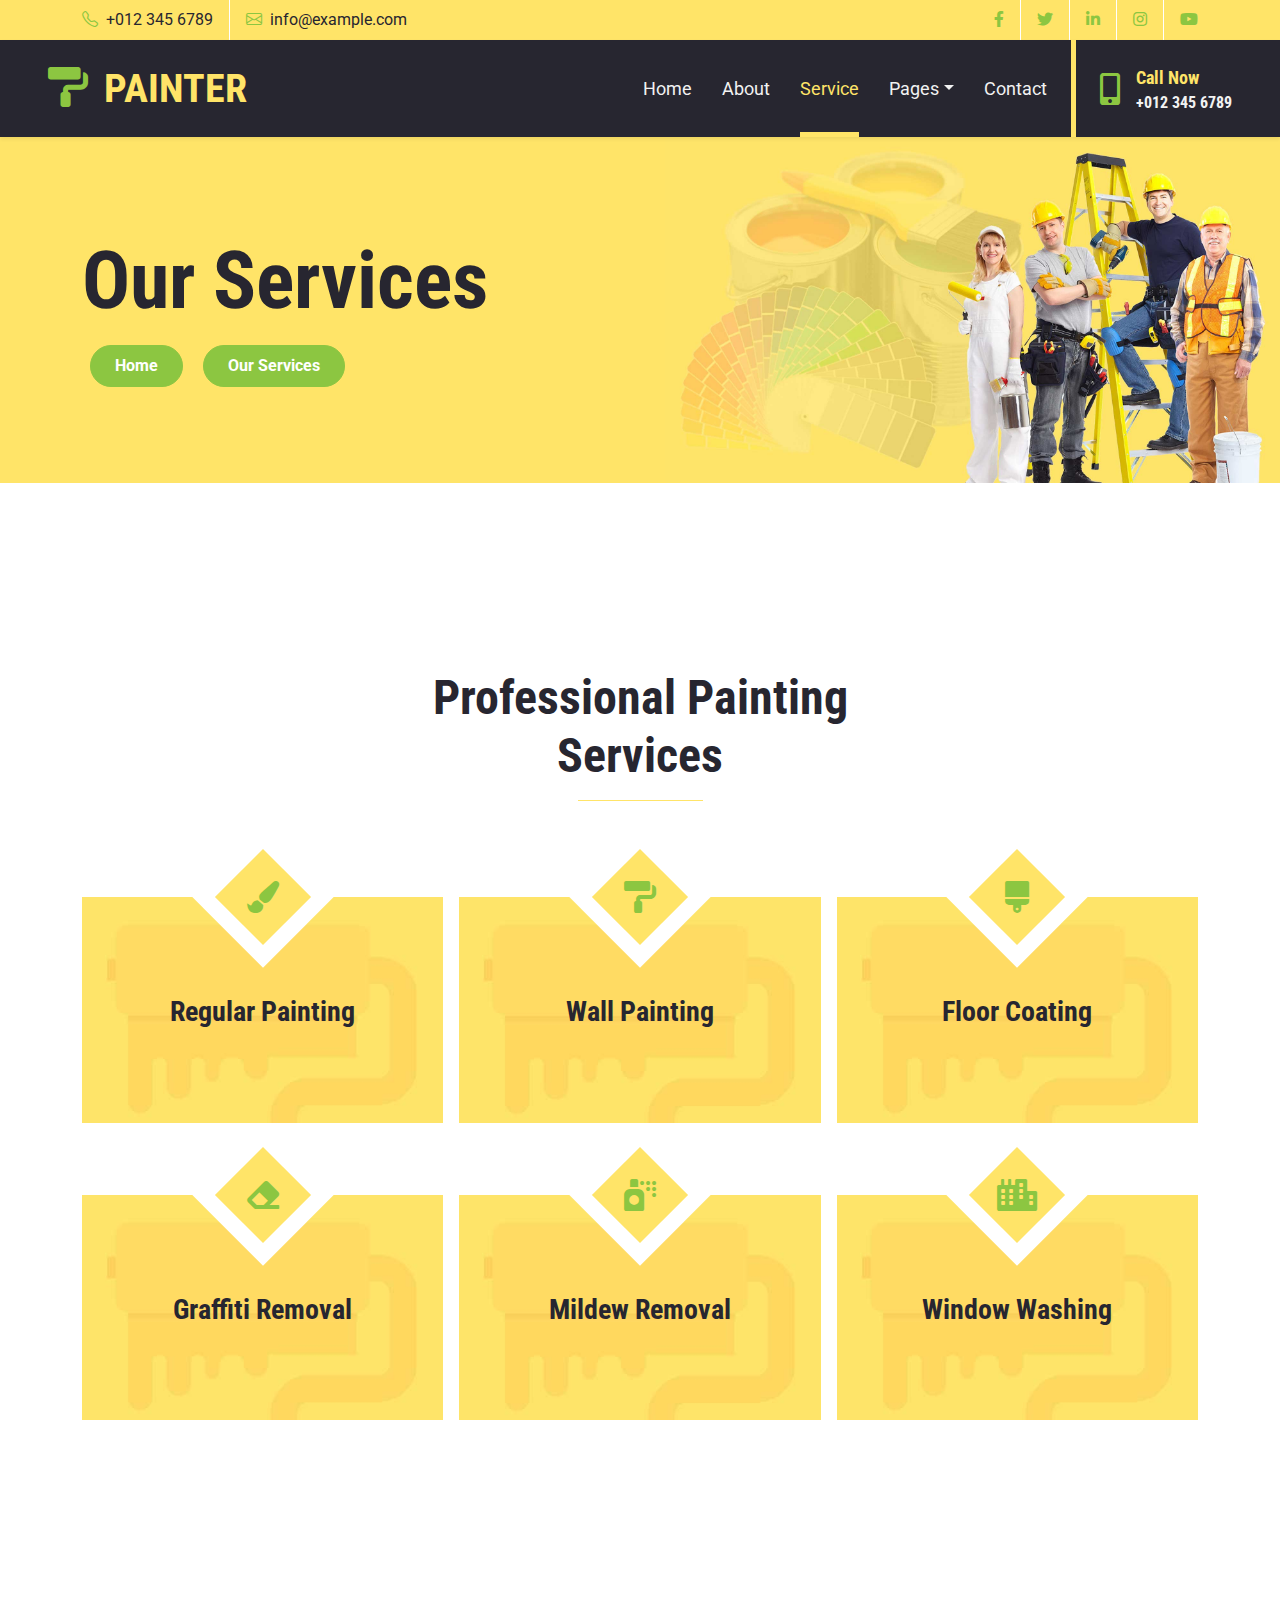
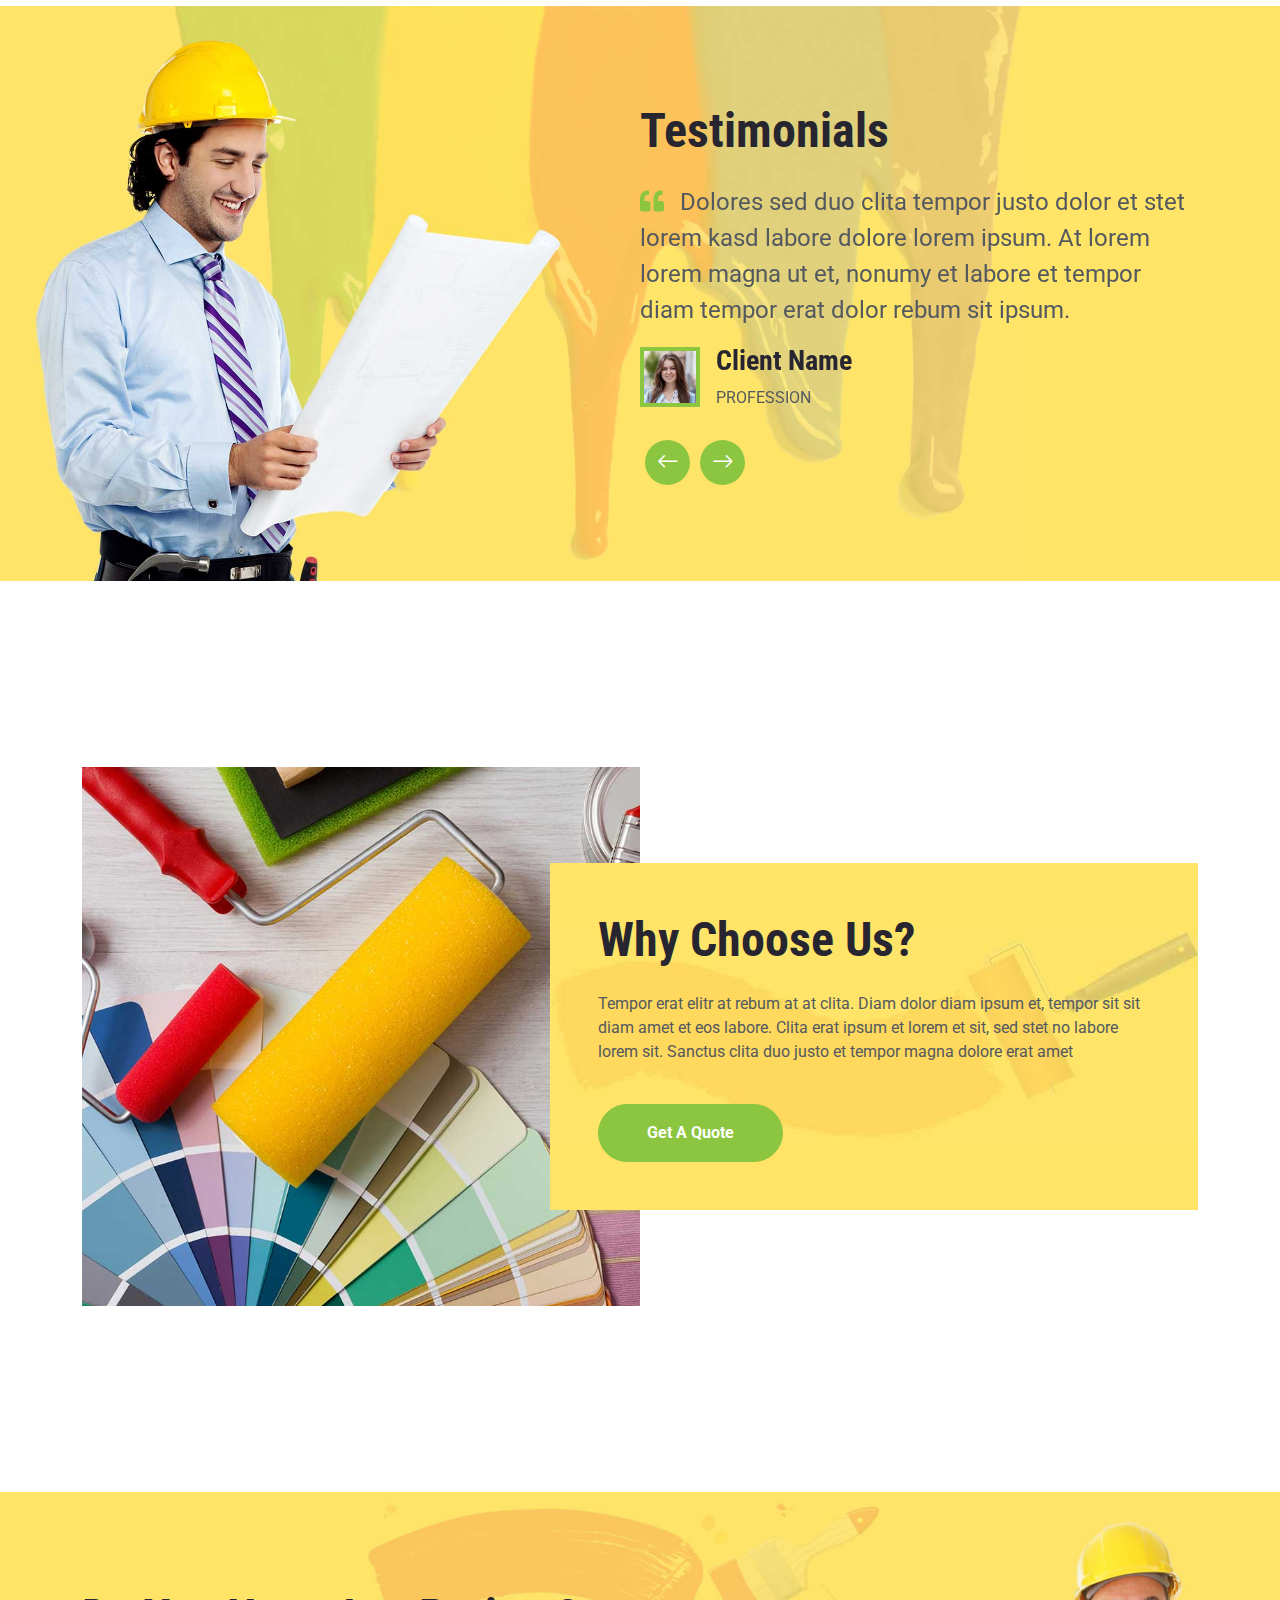
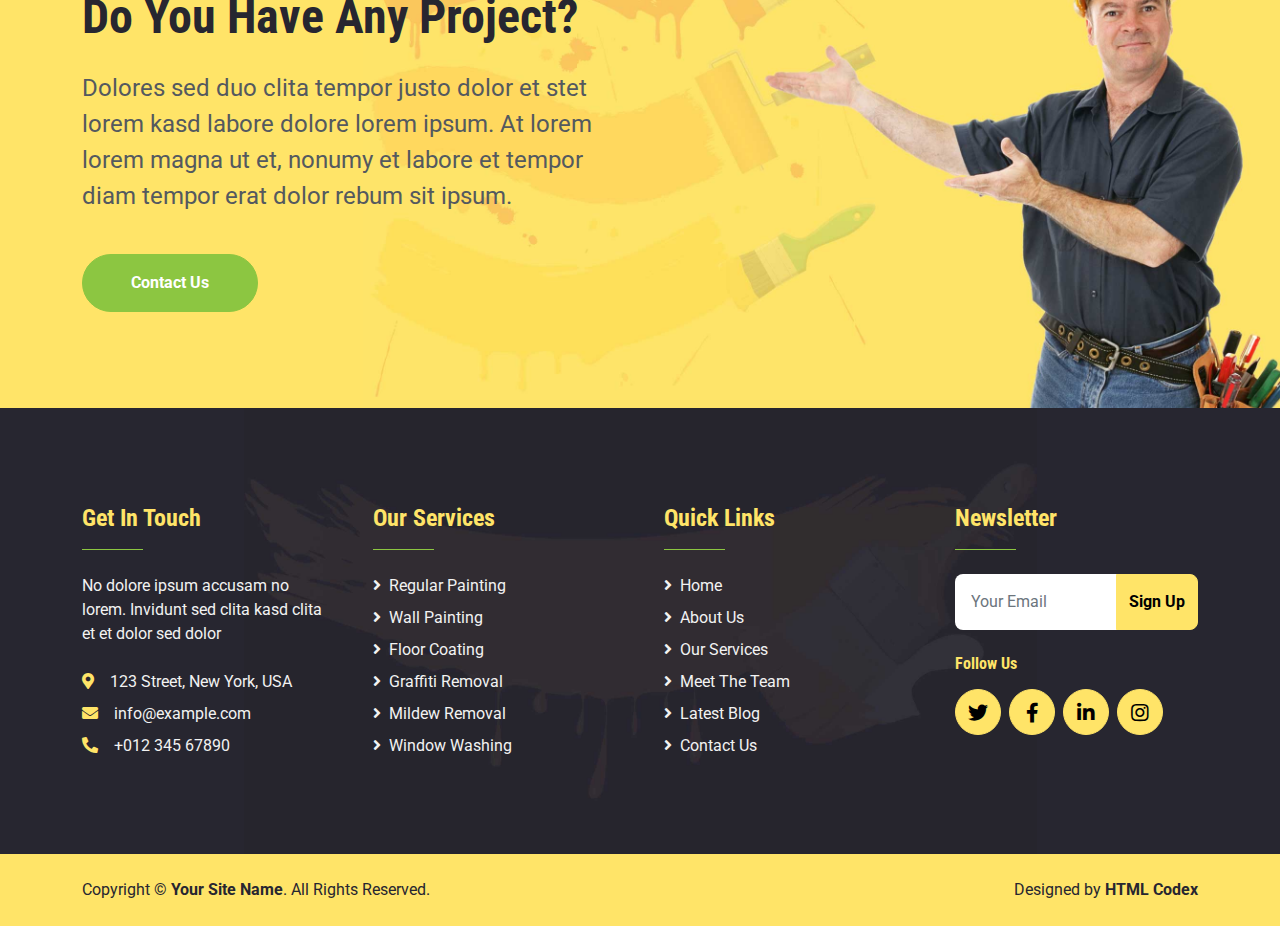
<file: service.html>
<!DOCTYPE html>
<html lang="en">

<head>
    <meta charset="utf-8">
    <title>PAINTER - Painting Company Website Template</title>
    <meta content="width=device-width, initial-scale=1.0" name="viewport">
    <meta content="Free HTML Templates" name="keywords">
    <meta content="Free HTML Templates" name="description">

    <!-- Favicon -->
    <link href="img/favicon.ico" rel="icon">

    <!-- Google Web Fonts -->
    <link rel="preconnect" href="https://fonts.gstatic.com">
    <link href="https://fonts.googleapis.com/css2?family=Roboto+Condensed:wght@400;700&family=Roboto:wght@400;700&display=swap" rel="stylesheet">  

    <!-- Icon Font Stylesheet -->
    <link href="https://cdnjs.cloudflare.com/ajax/libs/font-awesome/5.15.0/css/all.min.css" rel="stylesheet">
    <link href="https://cdn.jsdelivr.net/npm/bootstrap-icons@1.4.1/font/bootstrap-icons.css" rel="stylesheet">

    <!-- Libraries Stylesheet -->
    <link href="lib/owlcarousel/assets/owl.carousel.min.css" rel="stylesheet">

    <!-- Customized Bootstrap Stylesheet -->
    <link href="css/bootstrap.min.css" rel="stylesheet">

    <!-- Template Stylesheet -->
    <link href="css/style.css" rel="stylesheet">
</head>

<body>
    <!-- Topbar Start -->
    <div class="container-fluid bg-primary d-none d-lg-block">
        <div class="container">
            <div class="row">
                <div class="col-md-6 text-center text-lg-start mb-2 mb-lg-0">
                    <div class="d-inline-flex align-items-center">
                        <a class="text-dark py-2 pe-3 border-end border-white" href=""><i class="bi bi-telephone text-secondary me-2"></i>+012 345 6789</a>
                        <a class="text-dark py-2 px-3" href=""><i class="bi bi-envelope text-secondary me-2"></i>info@example.com</a>
                    </div>
                </div>
                <div class="col-md-6 text-center text-lg-end">
                    <div class="d-inline-flex align-items-center">
                        <a class="text-body py-2 px-3 border-end border-white" href="">
                            <i class="fab fa-facebook-f text-secondary"></i>
                        </a>
                        <a class="text-body py-2 px-3 border-end border-white" href="">
                            <i class="fab fa-twitter text-secondary"></i>
                        </a>
                        <a class="text-body py-2 px-3 border-end border-white" href="">
                            <i class="fab fa-linkedin-in text-secondary"></i>
                        </a>
                        <a class="text-body py-2 px-3 border-end border-white" href="">
                            <i class="fab fa-instagram text-secondary"></i>
                        </a>
                        <a class="text-body py-2 ps-3" href="">
                            <i class="fab fa-youtube text-secondary"></i>
                        </a>
                    </div>
                </div>
            </div>
        </div>
    </div>
    <!-- Topbar End -->


    <!-- Navbar Start -->
    <nav class="navbar navbar-expand-lg bg-dark navbar-dark shadow-sm px-5 py-3 py-lg-0">
        <a href="index.html" class="navbar-brand p-0">
            <h1 class="m-0 text-uppercase text-primary"><i class="fa fa-paint-roller text-secondary me-3"></i>Painter</h1>
        </a>
        <button class="navbar-toggler" type="button" data-bs-toggle="collapse" data-bs-target="#navbarCollapse">
            <span class="navbar-toggler-icon"></span>
        </button>
        <div class="collapse navbar-collapse" id="navbarCollapse">
            <div class="navbar-nav ms-auto py-0 pe-4 border-end border-5 border-primary">
                <a href="index.html" class="nav-item nav-link">Home</a>
                <a href="about.html" class="nav-item nav-link">About</a>
                <a href="service.html" class="nav-item nav-link active">Service</a>
                <div class="nav-item dropdown">
                    <a href="#" class="nav-link dropdown-toggle" data-bs-toggle="dropdown">Pages</a>
                    <div class="dropdown-menu m-0">
                        <a href="blog.html" class="dropdown-item">Blog Grid</a>
                        <a href="detail.html" class="dropdown-item">Blog Detail</a>
                        <a href="team.html" class="dropdown-item">The Team</a>
                        <a href="testimonial.html" class="dropdown-item">Testimonial</a>
                    </div>
                </div>
                <a href="contact.html" class="nav-item nav-link">Contact</a>
            </div>
            <div class="d-none d-lg-flex align-items-center ps-4">
                <i class="fa fa-2x fa-mobile-alt text-secondary me-3"></i>
                <div>
                    <h5 class="text-primary mb-1"><small>Call Now</small></h5>
                    <h6 class="text-light m-0">+012 345 6789</h6>
                </div>
            </div>
        </div>
    </nav>
    <!-- Navbar End -->


    <!-- Hero Start -->
    <div class="container-fluid bg-primary py-5 bg-hero" style="margin-bottom: 90px;">
        <div class="container py-5">
            <div class="row justify-content-start">
                <div class="col-lg-8 text-center text-lg-start">
                    <h1 class="display-1 text-dark">Our Services</h1>
                    <div class="pt-2">
                        <a href="" class="btn btn-secondary rounded-pill py-2 px-4 mx-2">Home</a>
                        <a href="" class="btn btn-secondary rounded-pill py-2 px-4 mx-2">Our Services</a>
                    </div>
                </div>
            </div>
        </div>
    </div>
    <!-- Hero End -->


    <!-- Services Start -->
    <div class="container-fluid py-5">
        <div class="container py-5">
            <div class="text-center mx-auto mb-5" style="max-width: 500px;">
                <h1 class="display-5">Professional Painting Services</h1>
                <hr class="w-25 mx-auto text-primary" style="opacity: 1;">
            </div>
            <div class="row gy-4 gx-3">
                <div class="col-lg-4 col-md-6 pt-5">
                    <div class="service-item d-flex flex-column align-items-center justify-content-center text-center p-5 pt-0">
                        <div class="service-icon p-3">
                            <div><i class="fa fa-2x fa-paint-brush"></i></div>
                        </div>
                        <h3 class="mt-5">Regular Painting</h3>
                        <a class="btn shadow-none text-secondary" href="">View Detail<i class="bi bi-arrow-right ms-1"></i></a>
                    </div>
                </div>
                <div class="col-lg-4 col-md-6 pt-5">
                    <div class="service-item d-flex flex-column align-items-center justify-content-center text-center p-5 pt-0">
                        <div class="service-icon p-3">
                            <div><i class="fa fa-2x fa-paint-roller"></i></div>
                        </div>
                        <h3 class="mt-5">Wall Painting</h3>
                        <a class="btn shadow-none text-secondary" href="">View Detail<i class="bi bi-arrow-right ms-1"></i></a>
                    </div>
                </div>
                <div class="col-lg-4 col-md-6 pt-5">
                    <div class="service-item d-flex flex-column align-items-center justify-content-center text-center p-5 pt-0">
                        <div class="service-icon p-3">
                            <div><i class="fa fa-2x fa-brush"></i></div>
                        </div>
                        <h3 class="mt-5">Floor Coating</h3>
                        <a class="btn shadow-none text-secondary" href="">View Detail<i class="bi bi-arrow-right ms-1"></i></a>
                    </div>
                </div>
                <div class="col-lg-4 col-md-6 pt-5">
                    <div class="service-item d-flex flex-column align-items-center justify-content-center text-center p-5 pt-0">
                        <div class="service-icon p-3">
                            <div><i class="fa fa-2x fa-eraser"></i></div>
                        </div>
                        <h3 class="mt-5">Graffiti Removal</h3>
                        <a class="btn shadow-none text-secondary" href="">View Detail<i class="bi bi-arrow-right ms-1"></i></a>
                    </div>
                </div>
                <div class="col-lg-4 col-md-6 pt-5">
                    <div class="service-item d-flex flex-column align-items-center justify-content-center text-center p-5 pt-0">
                        <div class="service-icon p-3">
                            <div><i class="fa fa-2x fa-spray-can"></i></div>
                        </div>
                        <h3 class="mt-5">Mildew Removal</h3>
                        <a class="btn shadow-none text-secondary" href="">View Detail<i class="bi bi-arrow-right ms-1"></i></a>
                    </div>
                </div>
                <div class="col-lg-4 col-md-6 pt-5">
                    <div class="service-item d-flex flex-column align-items-center justify-content-center text-center p-5 pt-0">
                        <div class="service-icon p-3">
                            <div><i class="fa fa-2x fa-city"></i></div>
                        </div>
                        <h3 class="mt-5">Window Washing</h3>
                        <a class="btn shadow-none text-secondary" href="">View Detail<i class="bi bi-arrow-right ms-1"></i></a>
                    </div>
                </div>
            </div>
        </div>
    </div>
    <!-- Services End -->


    <!-- Testimonial Start -->
    <div class="container-fluid bg-primary bg-testimonial py-5" style="margin: 90px 0;">
        <div class="container py-5">
            <div class="row g-0 justify-content-end">
                <div class="col-lg-6">
                    <h1 class="display-5 mb-4">Testimonials</h1>
                    <div class="owl-carousel testimonial-carousel">
                        <div class="testimonial-item">
                            <p class="fs-4 fw-normal"><i class="fa fa-quote-left text-secondary me-3"></i>Dolores sed duo clita tempor justo dolor et stet lorem kasd labore dolore lorem ipsum. At lorem lorem magna ut et, nonumy et labore et tempor diam tempor erat dolor rebum sit ipsum.</p>
                            <div class="d-flex align-items-center">
                                <img class="img-fluid p-1 bg-secondary" src="img/testimonial-1.jpg" alt="">
                                <div class="ps-3">
                                    <h3>Client Name</h3>
                                    <span class="text-uppercase">Profession</span>
                                </div>
                            </div>
                        </div>
                        <div class="testimonial-item">
                            <p class="fs-4 fw-normal"><i class="fa fa-quote-left text-secondary me-3"></i>Dolores sed duo clita tempor justo dolor et stet lorem kasd labore dolore lorem ipsum. At lorem lorem magna ut et, nonumy et labore et tempor diam tempor erat dolor rebum sit ipsum.</p>
                            <div class="d-flex align-items-center">
                                <img class="img-fluid p-1 bg-secondary" src="img/testimonial-2.jpg" alt="">
                                <div class="ps-3">
                                    <h3>Client Name</h3>
                                    <span class="text-uppercase">Profession</span>
                                </div>
                            </div>
                        </div>
                    </div>
                </div>
            </div>
        </div>
    </div>
    <!-- Testimonial End -->


    <!-- About Start -->
    <div class="container-fluid py-5">
        <div class="container py-5">
            <div class="row gx-0">
                <div class="col-lg-6" style="min-height: 400px;">
                    <div class="position-relative h-100">
                        <img class="position-absolute w-100 h-100" src="img/about-2.jpg" style="object-fit: cover;">
                    </div>
                </div>
                <div class="col-lg-6 my-lg-5 py-lg-5">
                    <div class="about-end bg-primary p-5">
                        <h1 class="display-5 mb-4">Why Choose Us?</h1>
                        <p>Tempor erat elitr at rebum at at clita. Diam dolor diam ipsum et, tempor sit sit diam amet et eos labore. Clita erat ipsum et lorem et sit, sed stet no labore lorem sit. Sanctus clita duo justo et tempor magna dolore erat amet </p>
                        <a href="" class="btn btn-secondary rounded-pill py-md-3 px-md-5 mt-4">Get A Quote</a>
                    </div>
                </div>
            </div>
        </div>
    </div>
    <!-- About End -->


    <!-- Call To Action Start -->
    <div class="container-fluid bg-primary bg-call-to-action py-5" style="margin-top: 90px;">
        <div class="container py-5">
            <div class="row g-0 justify-content-start">
                <div class="col-lg-6">
                    <h1 class="display-5 mb-4">Do You Have Any Project?</h1>
                    <p class="fs-4 fw-normal">Dolores sed duo clita tempor justo dolor et stet lorem kasd labore dolore lorem ipsum. At lorem lorem magna ut et, nonumy et labore et tempor diam tempor erat dolor rebum sit ipsum.</p>
                    <a href="" class="btn btn-secondary rounded-pill py-md-3 px-md-5 mt-4">Contact Us</a>
                </div>
            </div>
        </div>
    </div>
    <!-- Call To Action Start -->
    

    <!-- Footer Start -->
    <div class="container-fluid bg-dark bg-footer text-light py-5">
        <div class="container py-5">
            <div class="row g-5">
                <div class="col-lg-3 col-md-6">
                    <h4 class="text-primary">Get In Touch</h4>
                    <hr class="w-25 text-secondary mb-4" style="opacity: 1;">
                    <p class="mb-4">No dolore ipsum accusam no lorem. Invidunt sed clita kasd clita et et dolor sed dolor</p>
                    <p class="mb-2"><i class="fa fa-map-marker-alt text-primary me-3"></i>123 Street, New York, USA</p>
                    <p class="mb-2"><i class="fa fa-envelope text-primary me-3"></i>info@example.com</p>
                    <p class="mb-0"><i class="fa fa-phone-alt text-primary me-3"></i>+012 345 67890</p>
                </div>
                <div class="col-lg-3 col-md-6">
                    <h4 class="text-primary">Our Services</h4>
                    <hr class="w-25 text-secondary mb-4" style="opacity: 1;">
                    <div class="d-flex flex-column justify-content-start">
                        <a class="text-light mb-2" href="#"><i class="fa fa-angle-right me-2"></i>Regular Painting</a>
                        <a class="text-light mb-2" href="#"><i class="fa fa-angle-right me-2"></i>Wall Painting</a>
                        <a class="text-light mb-2" href="#"><i class="fa fa-angle-right me-2"></i>Floor Coating</a>
                        <a class="text-light mb-2" href="#"><i class="fa fa-angle-right me-2"></i>Graffiti Removal</a>
                        <a class="text-light mb-2" href="#"><i class="fa fa-angle-right me-2"></i>Mildew Removal</a>
                        <a class="text-light" href="#"><i class="fa fa-angle-right me-2"></i>Window Washing</a>
                    </div>
                </div>
                <div class="col-lg-3 col-md-6">
                    <h4 class="text-primary">Quick Links</h4>
                    <hr class="w-25 text-secondary mb-4" style="opacity: 1;">
                    <div class="d-flex flex-column justify-content-start">
                        <a class="text-light mb-2" href="#"><i class="fa fa-angle-right me-2"></i>Home</a>
                        <a class="text-light mb-2" href="#"><i class="fa fa-angle-right me-2"></i>About Us</a>
                        <a class="text-light mb-2" href="#"><i class="fa fa-angle-right me-2"></i>Our Services</a>
                        <a class="text-light mb-2" href="#"><i class="fa fa-angle-right me-2"></i>Meet The Team</a>
                        <a class="text-light mb-2" href="#"><i class="fa fa-angle-right me-2"></i>Latest Blog</a>
                        <a class="text-light" href="#"><i class="fa fa-angle-right me-2"></i>Contact Us</a>
                    </div>
                </div>
                <div class="col-lg-3 col-md-6">
                    <h4 class="text-primary">Newsletter</h4>
                    <hr class="w-25 text-secondary mb-4" style="opacity: 1;">
                    <form action="">
                        <div class="input-group">
                            <input type="text" class="form-control p-3 border-0" placeholder="Your Email">
                            <button class="btn btn-primary">Sign Up</button>
                        </div>
                    </form>
                    <h6 class="text-primary mt-4 mb-3">Follow Us</h6>
                    <div class="d-flex">
                        <a class="btn btn-lg btn-primary btn-lg-square rounded-circle me-2" href="#"><i class="fab fa-twitter"></i></a>
                        <a class="btn btn-lg btn-primary btn-lg-square rounded-circle me-2" href="#"><i class="fab fa-facebook-f"></i></a>
                        <a class="btn btn-lg btn-primary btn-lg-square rounded-circle me-2" href="#"><i class="fab fa-linkedin-in"></i></a>
                        <a class="btn btn-lg btn-primary btn-lg-square rounded-circle" href="#"><i class="fab fa-instagram"></i></a>
                    </div>
                </div>
            </div>
        </div>
    </div>
    <div class="container-fluid bg-primary text-dark py-4">
        <div class="container">
            <div class="row g-0">
                <div class="col-md-6 text-center text-md-start">
                    <p class="mb-md-0">Copyright &copy; <a class="text-dark fw-bold" href="#">Your Site Name</a>. All Rights Reserved.</p>
                </div>
                <div class="col-md-6 text-center text-md-end">
                    <p class="mb-0">Designed by <a class="text-dark fw-bold" href="https://htmlcodex.com">HTML Codex</a></p>
                </div>
            </div>
        </div>
    </div>
    <!-- Footer End -->


    <!-- Back to Top -->
    <a href="#" class="btn btn-lg btn-secondary btn-lg-square rounded-circle back-to-top"><i class="bi bi-arrow-up"></i></a>


    <!-- JavaScript Libraries -->
    <script src="https://code.jquery.com/jquery-3.4.1.min.js"></script>
    <script src="https://cdn.jsdelivr.net/npm/bootstrap@5.0.0/dist/js/bootstrap.bundle.min.js"></script>
    <script src="lib/easing/easing.min.js"></script>
    <script src="lib/waypoints/waypoints.min.js"></script>
    <script src="lib/owlcarousel/owl.carousel.min.js"></script>

    <!-- Template Javascript -->
    <script src="js/main.js"></script>
</body>

</html>
</file>
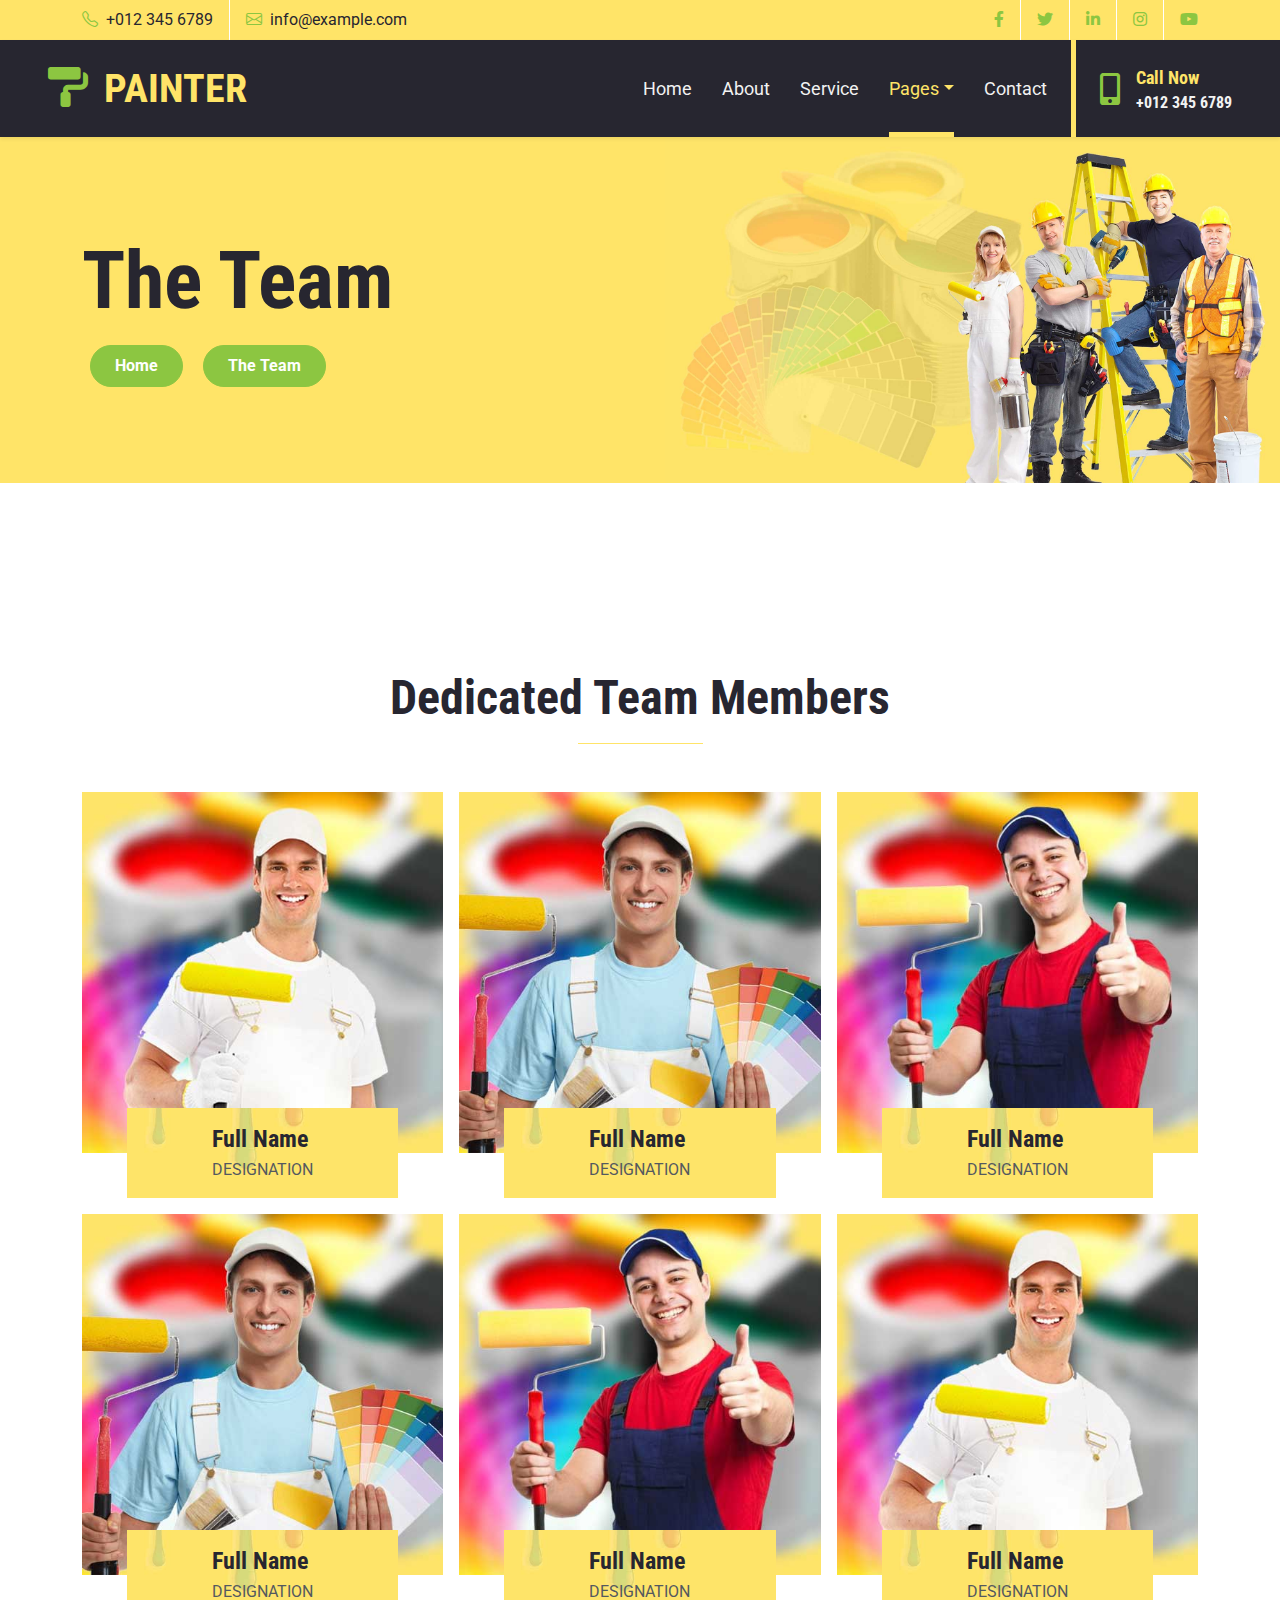
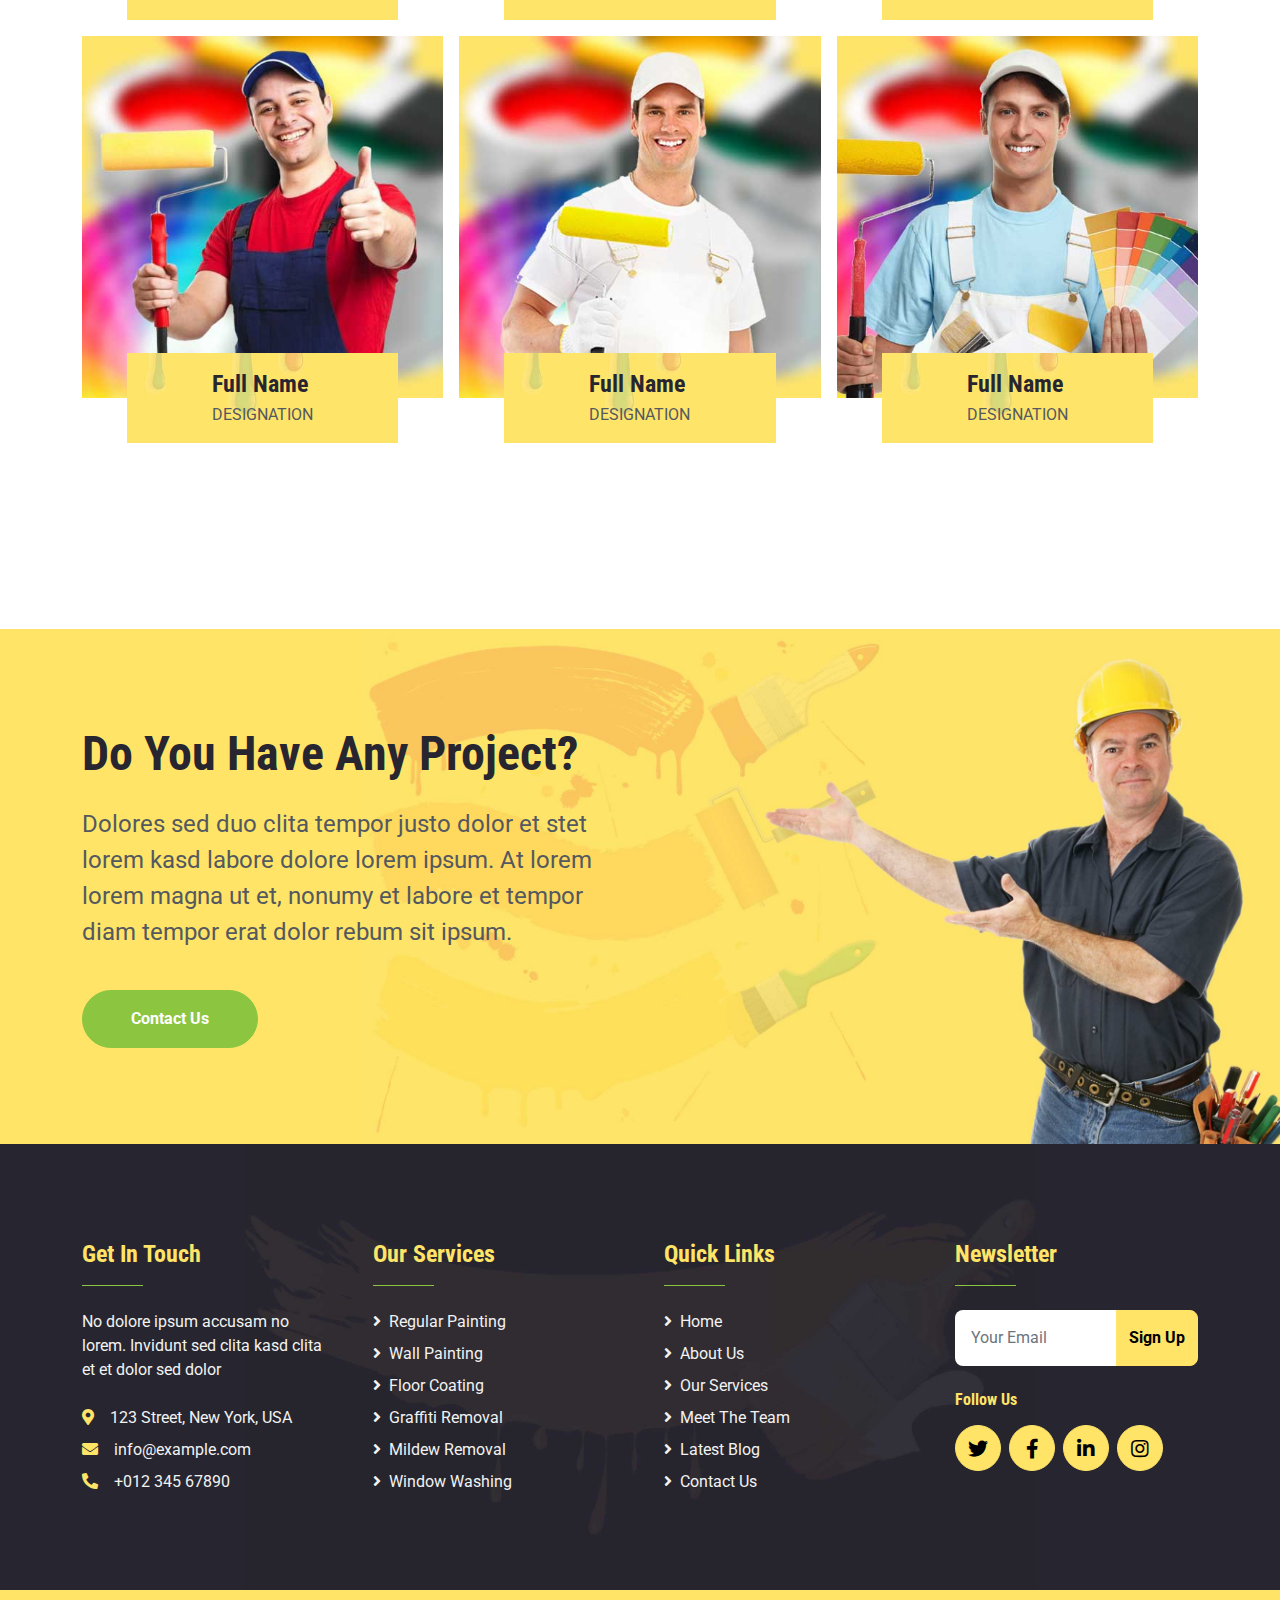
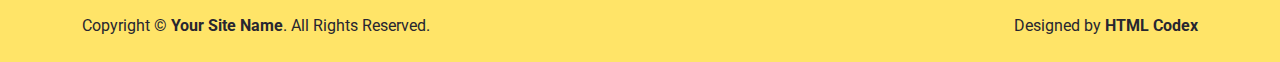
<file: team.html>
<!DOCTYPE html>
<html lang="en">

<head>
    <meta charset="utf-8">
    <title>PAINTER - Painting Company Website Template</title>
    <meta content="width=device-width, initial-scale=1.0" name="viewport">
    <meta content="Free HTML Templates" name="keywords">
    <meta content="Free HTML Templates" name="description">

    <!-- Favicon -->
    <link href="img/favicon.ico" rel="icon">

    <!-- Google Web Fonts -->
    <link rel="preconnect" href="https://fonts.gstatic.com">
    <link href="https://fonts.googleapis.com/css2?family=Roboto+Condensed:wght@400;700&family=Roboto:wght@400;700&display=swap" rel="stylesheet">  

    <!-- Icon Font Stylesheet -->
    <link href="https://cdnjs.cloudflare.com/ajax/libs/font-awesome/5.15.0/css/all.min.css" rel="stylesheet">
    <link href="https://cdn.jsdelivr.net/npm/bootstrap-icons@1.4.1/font/bootstrap-icons.css" rel="stylesheet">

    <!-- Libraries Stylesheet -->
    <link href="lib/owlcarousel/assets/owl.carousel.min.css" rel="stylesheet">

    <!-- Customized Bootstrap Stylesheet -->
    <link href="css/bootstrap.min.css" rel="stylesheet">

    <!-- Template Stylesheet -->
    <link href="css/style.css" rel="stylesheet">
</head>

<body>
    <!-- Topbar Start -->
    <div class="container-fluid bg-primary d-none d-lg-block">
        <div class="container">
            <div class="row">
                <div class="col-md-6 text-center text-lg-start mb-2 mb-lg-0">
                    <div class="d-inline-flex align-items-center">
                        <a class="text-dark py-2 pe-3 border-end border-white" href=""><i class="bi bi-telephone text-secondary me-2"></i>+012 345 6789</a>
                        <a class="text-dark py-2 px-3" href=""><i class="bi bi-envelope text-secondary me-2"></i>info@example.com</a>
                    </div>
                </div>
                <div class="col-md-6 text-center text-lg-end">
                    <div class="d-inline-flex align-items-center">
                        <a class="text-body py-2 px-3 border-end border-white" href="">
                            <i class="fab fa-facebook-f text-secondary"></i>
                        </a>
                        <a class="text-body py-2 px-3 border-end border-white" href="">
                            <i class="fab fa-twitter text-secondary"></i>
                        </a>
                        <a class="text-body py-2 px-3 border-end border-white" href="">
                            <i class="fab fa-linkedin-in text-secondary"></i>
                        </a>
                        <a class="text-body py-2 px-3 border-end border-white" href="">
                            <i class="fab fa-instagram text-secondary"></i>
                        </a>
                        <a class="text-body py-2 ps-3" href="">
                            <i class="fab fa-youtube text-secondary"></i>
                        </a>
                    </div>
                </div>
            </div>
        </div>
    </div>
    <!-- Topbar End -->


    <!-- Navbar Start -->
    <nav class="navbar navbar-expand-lg bg-dark navbar-dark shadow-sm px-5 py-3 py-lg-0">
        <a href="index.html" class="navbar-brand p-0">
            <h1 class="m-0 text-uppercase text-primary"><i class="fa fa-paint-roller text-secondary me-3"></i>Painter</h1>
        </a>
        <button class="navbar-toggler" type="button" data-bs-toggle="collapse" data-bs-target="#navbarCollapse">
            <span class="navbar-toggler-icon"></span>
        </button>
        <div class="collapse navbar-collapse" id="navbarCollapse">
            <div class="navbar-nav ms-auto py-0 pe-4 border-end border-5 border-primary">
                <a href="index.html" class="nav-item nav-link">Home</a>
                <a href="about.html" class="nav-item nav-link">About</a>
                <a href="service.html" class="nav-item nav-link">Service</a>
                <div class="nav-item dropdown">
                    <a href="#" class="nav-link dropdown-toggle active" data-bs-toggle="dropdown">Pages</a>
                    <div class="dropdown-menu m-0">
                        <a href="blog.html" class="dropdown-item">Blog Grid</a>
                        <a href="detail.html" class="dropdown-item">Blog Detail</a>
                        <a href="team.html" class="dropdown-item active">The Team</a>
                        <a href="testimonial.html" class="dropdown-item">Testimonial</a>
                    </div>
                </div>
                <a href="contact.html" class="nav-item nav-link">Contact</a>
            </div>
            <div class="d-none d-lg-flex align-items-center ps-4">
                <i class="fa fa-2x fa-mobile-alt text-secondary me-3"></i>
                <div>
                    <h5 class="text-primary mb-1"><small>Call Now</small></h5>
                    <h6 class="text-light m-0">+012 345 6789</h6>
                </div>
            </div>
        </div>
    </nav>
    <!-- Navbar End -->


    <!-- Hero Start -->
    <div class="container-fluid bg-primary py-5 bg-hero" style="margin-bottom: 90px;">
        <div class="container py-5">
            <div class="row justify-content-start">
                <div class="col-lg-8 text-center text-lg-start">
                    <h1 class="display-1 text-dark">The Team</h1>
                    <div class="pt-2">
                        <a href="" class="btn btn-secondary rounded-pill py-2 px-4 mx-2">Home</a>
                        <a href="" class="btn btn-secondary rounded-pill py-2 px-4 mx-2">The Team</a>
                    </div>
                </div>
            </div>
        </div>
    </div>
    <!-- Hero End -->


    <!-- Team Start -->
    <div class="container-fluid py-5">
        <div class="container py-5">
            <div class="text-center mx-auto mb-5" style="max-width: 500px;">
                <h1 class="display-5">Dedicated Team Members</h1>
                <hr class="w-25 mx-auto text-primary" style="opacity: 1;">
            </div>
            <div class="row g-3">
                <div class="col-lg-4 col-md-6">
                    <div class="team-item">
                        <img class="img-fluid w-100" src="img/team-1.jpg" alt="">
                        <div class="team-text">
                            <div class="team-social">
                                <a class="btn btn-lg btn-secondary btn-lg-square rounded-circle me-2" href="#"><i class="fab fa-twitter"></i></a>
                                <a class="btn btn-lg btn-secondary btn-lg-square rounded-circle me-2" href="#"><i class="fab fa-facebook-f"></i></a>
                                <a class="btn btn-lg btn-secondary btn-lg-square rounded-circle me-2" href="#"><i class="fab fa-linkedin-in"></i></a>
                            </div>
                            <div class="mt-auto mb-3">
                                <h4 class="mb-1">Full Name</h4>
                                <span class="text-uppercase">Designation</span>
                            </div>
                        </div>
                    </div>
                </div>
                <div class="col-lg-4 col-md-6">
                    <div class="team-item">
                        <img class="img-fluid w-100" src="img/team-2.jpg" alt="">
                        <div class="team-text">
                            <div class="team-social">
                                <a class="btn btn-lg btn-secondary btn-lg-square rounded-circle me-2" href="#"><i class="fab fa-twitter"></i></a>
                                <a class="btn btn-lg btn-secondary btn-lg-square rounded-circle me-2" href="#"><i class="fab fa-facebook-f"></i></a>
                                <a class="btn btn-lg btn-secondary btn-lg-square rounded-circle me-2" href="#"><i class="fab fa-linkedin-in"></i></a>
                            </div>
                            <div class="mt-auto mb-3">
                                <h4 class="mb-1">Full Name</h4>
                                <span class="text-uppercase">Designation</span>
                            </div>
                        </div>
                    </div>
                </div>
                <div class="col-lg-4 col-md-6">
                    <div class="team-item">
                        <img class="img-fluid w-100" src="img/team-3.jpg" alt="">
                        <div class="team-text">
                            <div class="team-social">
                                <a class="btn btn-lg btn-secondary btn-lg-square rounded-circle me-2" href="#"><i class="fab fa-twitter"></i></a>
                                <a class="btn btn-lg btn-secondary btn-lg-square rounded-circle me-2" href="#"><i class="fab fa-facebook-f"></i></a>
                                <a class="btn btn-lg btn-secondary btn-lg-square rounded-circle me-2" href="#"><i class="fab fa-linkedin-in"></i></a>
                            </div>
                            <div class="mt-auto mb-3">
                                <h4 class="mb-1">Full Name</h4>
                                <span class="text-uppercase">Designation</span>
                            </div>
                        </div>
                    </div>
                </div>
                <div class="col-lg-4 col-md-6">
                    <div class="team-item">
                        <img class="img-fluid w-100" src="img/team-2.jpg" alt="">
                        <div class="team-text">
                            <div class="team-social">
                                <a class="btn btn-lg btn-secondary btn-lg-square rounded-circle me-2" href="#"><i class="fab fa-twitter"></i></a>
                                <a class="btn btn-lg btn-secondary btn-lg-square rounded-circle me-2" href="#"><i class="fab fa-facebook-f"></i></a>
                                <a class="btn btn-lg btn-secondary btn-lg-square rounded-circle me-2" href="#"><i class="fab fa-linkedin-in"></i></a>
                            </div>
                            <div class="mt-auto mb-3">
                                <h4 class="mb-1">Full Name</h4>
                                <span class="text-uppercase">Designation</span>
                            </div>
                        </div>
                    </div>
                </div>
                <div class="col-lg-4 col-md-6">
                    <div class="team-item">
                        <img class="img-fluid w-100" src="img/team-3.jpg" alt="">
                        <div class="team-text">
                            <div class="team-social">
                                <a class="btn btn-lg btn-secondary btn-lg-square rounded-circle me-2" href="#"><i class="fab fa-twitter"></i></a>
                                <a class="btn btn-lg btn-secondary btn-lg-square rounded-circle me-2" href="#"><i class="fab fa-facebook-f"></i></a>
                                <a class="btn btn-lg btn-secondary btn-lg-square rounded-circle me-2" href="#"><i class="fab fa-linkedin-in"></i></a>
                            </div>
                            <div class="mt-auto mb-3">
                                <h4 class="mb-1">Full Name</h4>
                                <span class="text-uppercase">Designation</span>
                            </div>
                        </div>
                    </div>
                </div>
                <div class="col-lg-4 col-md-6">
                    <div class="team-item">
                        <img class="img-fluid w-100" src="img/team-1.jpg" alt="">
                        <div class="team-text">
                            <div class="team-social">
                                <a class="btn btn-lg btn-secondary btn-lg-square rounded-circle me-2" href="#"><i class="fab fa-twitter"></i></a>
                                <a class="btn btn-lg btn-secondary btn-lg-square rounded-circle me-2" href="#"><i class="fab fa-facebook-f"></i></a>
                                <a class="btn btn-lg btn-secondary btn-lg-square rounded-circle me-2" href="#"><i class="fab fa-linkedin-in"></i></a>
                            </div>
                            <div class="mt-auto mb-3">
                                <h4 class="mb-1">Full Name</h4>
                                <span class="text-uppercase">Designation</span>
                            </div>
                        </div>
                    </div>
                </div>
                <div class="col-lg-4 col-md-6">
                    <div class="team-item">
                        <img class="img-fluid w-100" src="img/team-3.jpg" alt="">
                        <div class="team-text">
                            <div class="team-social">
                                <a class="btn btn-lg btn-secondary btn-lg-square rounded-circle me-2" href="#"><i class="fab fa-twitter"></i></a>
                                <a class="btn btn-lg btn-secondary btn-lg-square rounded-circle me-2" href="#"><i class="fab fa-facebook-f"></i></a>
                                <a class="btn btn-lg btn-secondary btn-lg-square rounded-circle me-2" href="#"><i class="fab fa-linkedin-in"></i></a>
                            </div>
                            <div class="mt-auto mb-3">
                                <h4 class="mb-1">Full Name</h4>
                                <span class="text-uppercase">Designation</span>
                            </div>
                        </div>
                    </div>
                </div>
                <div class="col-lg-4 col-md-6">
                    <div class="team-item">
                        <img class="img-fluid w-100" src="img/team-1.jpg" alt="">
                        <div class="team-text">
                            <div class="team-social">
                                <a class="btn btn-lg btn-secondary btn-lg-square rounded-circle me-2" href="#"><i class="fab fa-twitter"></i></a>
                                <a class="btn btn-lg btn-secondary btn-lg-square rounded-circle me-2" href="#"><i class="fab fa-facebook-f"></i></a>
                                <a class="btn btn-lg btn-secondary btn-lg-square rounded-circle me-2" href="#"><i class="fab fa-linkedin-in"></i></a>
                            </div>
                            <div class="mt-auto mb-3">
                                <h4 class="mb-1">Full Name</h4>
                                <span class="text-uppercase">Designation</span>
                            </div>
                        </div>
                    </div>
                </div>
                <div class="col-lg-4 col-md-6">
                    <div class="team-item">
                        <img class="img-fluid w-100" src="img/team-2.jpg" alt="">
                        <div class="team-text">
                            <div class="team-social">
                                <a class="btn btn-lg btn-secondary btn-lg-square rounded-circle me-2" href="#"><i class="fab fa-twitter"></i></a>
                                <a class="btn btn-lg btn-secondary btn-lg-square rounded-circle me-2" href="#"><i class="fab fa-facebook-f"></i></a>
                                <a class="btn btn-lg btn-secondary btn-lg-square rounded-circle me-2" href="#"><i class="fab fa-linkedin-in"></i></a>
                            </div>
                            <div class="mt-auto mb-3">
                                <h4 class="mb-1">Full Name</h4>
                                <span class="text-uppercase">Designation</span>
                            </div>
                        </div>
                    </div>
                </div>
            </div>
        </div>
    </div>
    <!-- Team End -->


    <!-- Call To Action Start -->
    <div class="container-fluid bg-primary bg-call-to-action py-5" style="margin-top: 90px;">
        <div class="container py-5">
            <div class="row g-0 justify-content-start">
                <div class="col-lg-6">
                    <h1 class="display-5 mb-4">Do You Have Any Project?</h1>
                    <p class="fs-4 fw-normal">Dolores sed duo clita tempor justo dolor et stet lorem kasd labore dolore lorem ipsum. At lorem lorem magna ut et, nonumy et labore et tempor diam tempor erat dolor rebum sit ipsum.</p>
                    <a href="" class="btn btn-secondary rounded-pill py-md-3 px-md-5 mt-4">Contact Us</a>
                </div>
            </div>
        </div>
    </div>
    <!-- Call To Action Start -->
    

    <!-- Footer Start -->
    <div class="container-fluid bg-dark bg-footer text-light py-5">
        <div class="container py-5">
            <div class="row g-5">
                <div class="col-lg-3 col-md-6">
                    <h4 class="text-primary">Get In Touch</h4>
                    <hr class="w-25 text-secondary mb-4" style="opacity: 1;">
                    <p class="mb-4">No dolore ipsum accusam no lorem. Invidunt sed clita kasd clita et et dolor sed dolor</p>
                    <p class="mb-2"><i class="fa fa-map-marker-alt text-primary me-3"></i>123 Street, New York, USA</p>
                    <p class="mb-2"><i class="fa fa-envelope text-primary me-3"></i>info@example.com</p>
                    <p class="mb-0"><i class="fa fa-phone-alt text-primary me-3"></i>+012 345 67890</p>
                </div>
                <div class="col-lg-3 col-md-6">
                    <h4 class="text-primary">Our Services</h4>
                    <hr class="w-25 text-secondary mb-4" style="opacity: 1;">
                    <div class="d-flex flex-column justify-content-start">
                        <a class="text-light mb-2" href="#"><i class="fa fa-angle-right me-2"></i>Regular Painting</a>
                        <a class="text-light mb-2" href="#"><i class="fa fa-angle-right me-2"></i>Wall Painting</a>
                        <a class="text-light mb-2" href="#"><i class="fa fa-angle-right me-2"></i>Floor Coating</a>
                        <a class="text-light mb-2" href="#"><i class="fa fa-angle-right me-2"></i>Graffiti Removal</a>
                        <a class="text-light mb-2" href="#"><i class="fa fa-angle-right me-2"></i>Mildew Removal</a>
                        <a class="text-light" href="#"><i class="fa fa-angle-right me-2"></i>Window Washing</a>
                    </div>
                </div>
                <div class="col-lg-3 col-md-6">
                    <h4 class="text-primary">Quick Links</h4>
                    <hr class="w-25 text-secondary mb-4" style="opacity: 1;">
                    <div class="d-flex flex-column justify-content-start">
                        <a class="text-light mb-2" href="#"><i class="fa fa-angle-right me-2"></i>Home</a>
                        <a class="text-light mb-2" href="#"><i class="fa fa-angle-right me-2"></i>About Us</a>
                        <a class="text-light mb-2" href="#"><i class="fa fa-angle-right me-2"></i>Our Services</a>
                        <a class="text-light mb-2" href="#"><i class="fa fa-angle-right me-2"></i>Meet The Team</a>
                        <a class="text-light mb-2" href="#"><i class="fa fa-angle-right me-2"></i>Latest Blog</a>
                        <a class="text-light" href="#"><i class="fa fa-angle-right me-2"></i>Contact Us</a>
                    </div>
                </div>
                <div class="col-lg-3 col-md-6">
                    <h4 class="text-primary">Newsletter</h4>
                    <hr class="w-25 text-secondary mb-4" style="opacity: 1;">
                    <form action="">
                        <div class="input-group">
                            <input type="text" class="form-control p-3 border-0" placeholder="Your Email">
                            <button class="btn btn-primary">Sign Up</button>
                        </div>
                    </form>
                    <h6 class="text-primary mt-4 mb-3">Follow Us</h6>
                    <div class="d-flex">
                        <a class="btn btn-lg btn-primary btn-lg-square rounded-circle me-2" href="#"><i class="fab fa-twitter"></i></a>
                        <a class="btn btn-lg btn-primary btn-lg-square rounded-circle me-2" href="#"><i class="fab fa-facebook-f"></i></a>
                        <a class="btn btn-lg btn-primary btn-lg-square rounded-circle me-2" href="#"><i class="fab fa-linkedin-in"></i></a>
                        <a class="btn btn-lg btn-primary btn-lg-square rounded-circle" href="#"><i class="fab fa-instagram"></i></a>
                    </div>
                </div>
            </div>
        </div>
    </div>
    <div class="container-fluid bg-primary text-dark py-4">
        <div class="container">
            <div class="row g-0">
                <div class="col-md-6 text-center text-md-start">
                    <p class="mb-md-0">Copyright &copy; <a class="text-dark fw-bold" href="#">Your Site Name</a>. All Rights Reserved.</p>
                </div>
                <div class="col-md-6 text-center text-md-end">
                    <p class="mb-0">Designed by <a class="text-dark fw-bold" href="https://htmlcodex.com">HTML Codex</a></p>
                </div>
            </div>
        </div>
    </div>
    <!-- Footer End -->


    <!-- Back to Top -->
    <a href="#" class="btn btn-lg btn-secondary btn-lg-square rounded-circle back-to-top"><i class="bi bi-arrow-up"></i></a>


    <!-- JavaScript Libraries -->
    <script src="https://code.jquery.com/jquery-3.4.1.min.js"></script>
    <script src="https://cdn.jsdelivr.net/npm/bootstrap@5.0.0/dist/js/bootstrap.bundle.min.js"></script>
    <script src="lib/easing/easing.min.js"></script>
    <script src="lib/waypoints/waypoints.min.js"></script>
    <script src="lib/owlcarousel/owl.carousel.min.js"></script>

    <!-- Template Javascript -->
    <script src="js/main.js"></script>
</body>

</html>
</file>
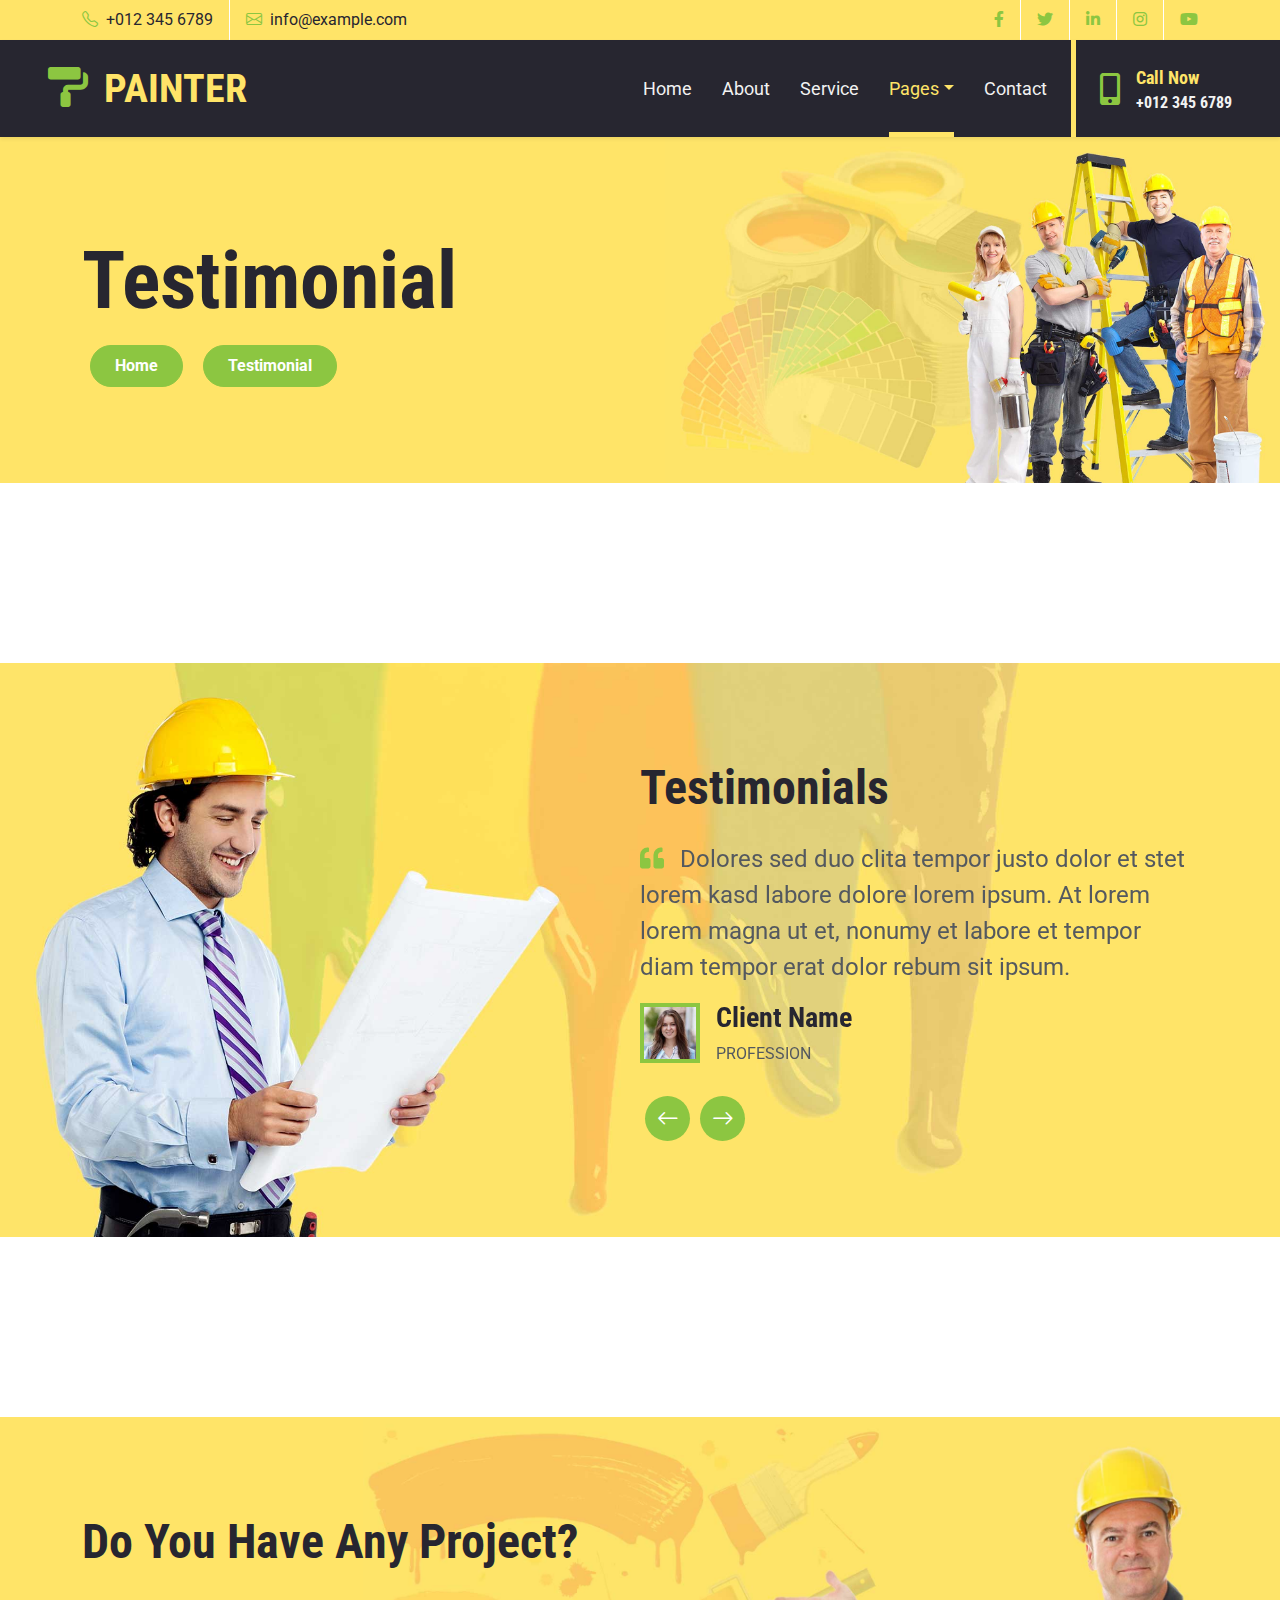
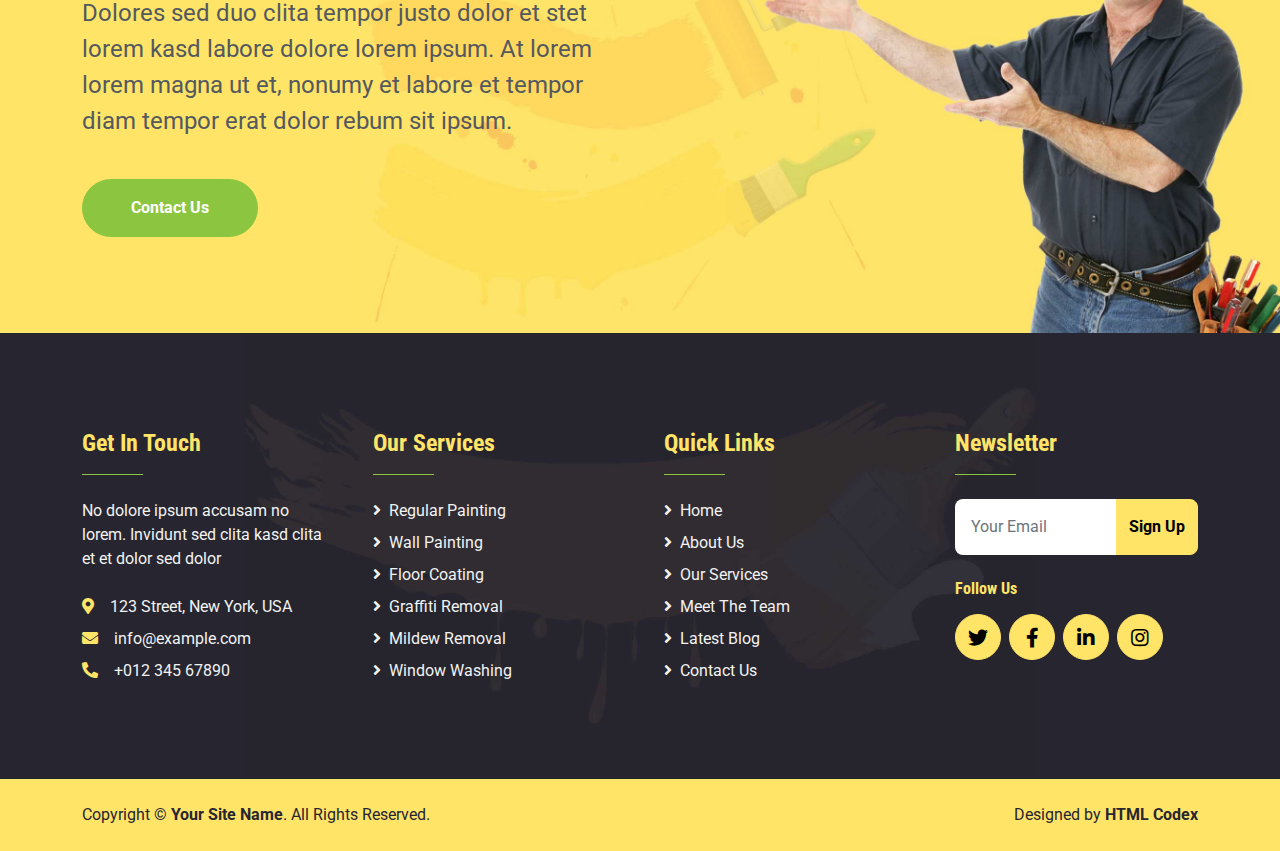
<file: testimonial.html>
<!DOCTYPE html>
<html lang="en">

<head>
    <meta charset="utf-8">
    <title>PAINTER - Painting Company Website Template</title>
    <meta content="width=device-width, initial-scale=1.0" name="viewport">
    <meta content="Free HTML Templates" name="keywords">
    <meta content="Free HTML Templates" name="description">

    <!-- Favicon -->
    <link href="img/favicon.ico" rel="icon">

    <!-- Google Web Fonts -->
    <link rel="preconnect" href="https://fonts.gstatic.com">
    <link href="https://fonts.googleapis.com/css2?family=Roboto+Condensed:wght@400;700&family=Roboto:wght@400;700&display=swap" rel="stylesheet">  

    <!-- Icon Font Stylesheet -->
    <link href="https://cdnjs.cloudflare.com/ajax/libs/font-awesome/5.15.0/css/all.min.css" rel="stylesheet">
    <link href="https://cdn.jsdelivr.net/npm/bootstrap-icons@1.4.1/font/bootstrap-icons.css" rel="stylesheet">

    <!-- Libraries Stylesheet -->
    <link href="lib/owlcarousel/assets/owl.carousel.min.css" rel="stylesheet">

    <!-- Customized Bootstrap Stylesheet -->
    <link href="css/bootstrap.min.css" rel="stylesheet">

    <!-- Template Stylesheet -->
    <link href="css/style.css" rel="stylesheet">
</head>

<body>
    <!-- Topbar Start -->
    <div class="container-fluid bg-primary d-none d-lg-block">
        <div class="container">
            <div class="row">
                <div class="col-md-6 text-center text-lg-start mb-2 mb-lg-0">
                    <div class="d-inline-flex align-items-center">
                        <a class="text-dark py-2 pe-3 border-end border-white" href=""><i class="bi bi-telephone text-secondary me-2"></i>+012 345 6789</a>
                        <a class="text-dark py-2 px-3" href=""><i class="bi bi-envelope text-secondary me-2"></i>info@example.com</a>
                    </div>
                </div>
                <div class="col-md-6 text-center text-lg-end">
                    <div class="d-inline-flex align-items-center">
                        <a class="text-body py-2 px-3 border-end border-white" href="">
                            <i class="fab fa-facebook-f text-secondary"></i>
                        </a>
                        <a class="text-body py-2 px-3 border-end border-white" href="">
                            <i class="fab fa-twitter text-secondary"></i>
                        </a>
                        <a class="text-body py-2 px-3 border-end border-white" href="">
                            <i class="fab fa-linkedin-in text-secondary"></i>
                        </a>
                        <a class="text-body py-2 px-3 border-end border-white" href="">
                            <i class="fab fa-instagram text-secondary"></i>
                        </a>
                        <a class="text-body py-2 ps-3" href="">
                            <i class="fab fa-youtube text-secondary"></i>
                        </a>
                    </div>
                </div>
            </div>
        </div>
    </div>
    <!-- Topbar End -->


    <!-- Navbar Start -->
    <nav class="navbar navbar-expand-lg bg-dark navbar-dark shadow-sm px-5 py-3 py-lg-0">
        <a href="index.html" class="navbar-brand p-0">
            <h1 class="m-0 text-uppercase text-primary"><i class="fa fa-paint-roller text-secondary me-3"></i>Painter</h1>
        </a>
        <button class="navbar-toggler" type="button" data-bs-toggle="collapse" data-bs-target="#navbarCollapse">
            <span class="navbar-toggler-icon"></span>
        </button>
        <div class="collapse navbar-collapse" id="navbarCollapse">
            <div class="navbar-nav ms-auto py-0 pe-4 border-end border-5 border-primary">
                <a href="index.html" class="nav-item nav-link">Home</a>
                <a href="about.html" class="nav-item nav-link">About</a>
                <a href="service.html" class="nav-item nav-link">Service</a>
                <div class="nav-item dropdown">
                    <a href="#" class="nav-link dropdown-toggle active" data-bs-toggle="dropdown">Pages</a>
                    <div class="dropdown-menu m-0">
                        <a href="blog.html" class="dropdown-item">Blog Grid</a>
                        <a href="detail.html" class="dropdown-item">Blog Detail</a>
                        <a href="team.html" class="dropdown-item">The Team</a>
                        <a href="testimonial.html" class="dropdown-item active">Testimonial</a>
                    </div>
                </div>
                <a href="contact.html" class="nav-item nav-link">Contact</a>
            </div>
            <div class="d-none d-lg-flex align-items-center ps-4">
                <i class="fa fa-2x fa-mobile-alt text-secondary me-3"></i>
                <div>
                    <h5 class="text-primary mb-1"><small>Call Now</small></h5>
                    <h6 class="text-light m-0">+012 345 6789</h6>
                </div>
            </div>
        </div>
    </nav>
    <!-- Navbar End -->


    <!-- Hero Start -->
    <div class="container-fluid bg-primary py-5 bg-hero" style="margin-bottom: 90px;">
        <div class="container py-5">
            <div class="row justify-content-start">
                <div class="col-lg-8 text-center text-lg-start">
                    <h1 class="display-1 text-dark">Testimonial</h1>
                    <div class="pt-2">
                        <a href="" class="btn btn-secondary rounded-pill py-2 px-4 mx-2">Home</a>
                        <a href="" class="btn btn-secondary rounded-pill py-2 px-4 mx-2">Testimonial</a>
                    </div>
                </div>
            </div>
        </div>
    </div>
    <!-- Hero End -->


    <!-- Testimonial Start -->
    <div class="container-fluid bg-primary bg-testimonial py-5" style="margin: 180px 0;">
        <div class="container py-5">
            <div class="row g-0 justify-content-end">
                <div class="col-lg-6">
                    <h1 class="display-5 mb-4">Testimonials</h1>
                    <div class="owl-carousel testimonial-carousel">
                        <div class="testimonial-item">
                            <p class="fs-4 fw-normal"><i class="fa fa-quote-left text-secondary me-3"></i>Dolores sed duo clita tempor justo dolor et stet lorem kasd labore dolore lorem ipsum. At lorem lorem magna ut et, nonumy et labore et tempor diam tempor erat dolor rebum sit ipsum.</p>
                            <div class="d-flex align-items-center">
                                <img class="img-fluid p-1 bg-secondary" src="img/testimonial-1.jpg" alt="">
                                <div class="ps-3">
                                    <h3>Client Name</h3>
                                    <span class="text-uppercase">Profession</span>
                                </div>
                            </div>
                        </div>
                        <div class="testimonial-item">
                            <p class="fs-4 fw-normal"><i class="fa fa-quote-left text-secondary me-3"></i>Dolores sed duo clita tempor justo dolor et stet lorem kasd labore dolore lorem ipsum. At lorem lorem magna ut et, nonumy et labore et tempor diam tempor erat dolor rebum sit ipsum.</p>
                            <div class="d-flex align-items-center">
                                <img class="img-fluid p-1 bg-secondary" src="img/testimonial-2.jpg" alt="">
                                <div class="ps-3">
                                    <h3>Client Name</h3>
                                    <span class="text-uppercase">Profession</span>
                                </div>
                            </div>
                        </div>
                    </div>
                </div>
            </div>
        </div>
    </div>
    <!-- Testimonial End -->


    <!-- Call To Action Start -->
    <div class="container-fluid bg-primary bg-call-to-action py-5" style="margin-top: 90px;">
        <div class="container py-5">
            <div class="row g-0 justify-content-start">
                <div class="col-lg-6">
                    <h1 class="display-5 mb-4">Do You Have Any Project?</h1>
                    <p class="fs-4 fw-normal">Dolores sed duo clita tempor justo dolor et stet lorem kasd labore dolore lorem ipsum. At lorem lorem magna ut et, nonumy et labore et tempor diam tempor erat dolor rebum sit ipsum.</p>
                    <a href="" class="btn btn-secondary rounded-pill py-md-3 px-md-5 mt-4">Contact Us</a>
                </div>
            </div>
        </div>
    </div>
    <!-- Call To Action Start -->
    

    <!-- Footer Start -->
    <div class="container-fluid bg-dark bg-footer text-light py-5">
        <div class="container py-5">
            <div class="row g-5">
                <div class="col-lg-3 col-md-6">
                    <h4 class="text-primary">Get In Touch</h4>
                    <hr class="w-25 text-secondary mb-4" style="opacity: 1;">
                    <p class="mb-4">No dolore ipsum accusam no lorem. Invidunt sed clita kasd clita et et dolor sed dolor</p>
                    <p class="mb-2"><i class="fa fa-map-marker-alt text-primary me-3"></i>123 Street, New York, USA</p>
                    <p class="mb-2"><i class="fa fa-envelope text-primary me-3"></i>info@example.com</p>
                    <p class="mb-0"><i class="fa fa-phone-alt text-primary me-3"></i>+012 345 67890</p>
                </div>
                <div class="col-lg-3 col-md-6">
                    <h4 class="text-primary">Our Services</h4>
                    <hr class="w-25 text-secondary mb-4" style="opacity: 1;">
                    <div class="d-flex flex-column justify-content-start">
                        <a class="text-light mb-2" href="#"><i class="fa fa-angle-right me-2"></i>Regular Painting</a>
                        <a class="text-light mb-2" href="#"><i class="fa fa-angle-right me-2"></i>Wall Painting</a>
                        <a class="text-light mb-2" href="#"><i class="fa fa-angle-right me-2"></i>Floor Coating</a>
                        <a class="text-light mb-2" href="#"><i class="fa fa-angle-right me-2"></i>Graffiti Removal</a>
                        <a class="text-light mb-2" href="#"><i class="fa fa-angle-right me-2"></i>Mildew Removal</a>
                        <a class="text-light" href="#"><i class="fa fa-angle-right me-2"></i>Window Washing</a>
                    </div>
                </div>
                <div class="col-lg-3 col-md-6">
                    <h4 class="text-primary">Quick Links</h4>
                    <hr class="w-25 text-secondary mb-4" style="opacity: 1;">
                    <div class="d-flex flex-column justify-content-start">
                        <a class="text-light mb-2" href="#"><i class="fa fa-angle-right me-2"></i>Home</a>
                        <a class="text-light mb-2" href="#"><i class="fa fa-angle-right me-2"></i>About Us</a>
                        <a class="text-light mb-2" href="#"><i class="fa fa-angle-right me-2"></i>Our Services</a>
                        <a class="text-light mb-2" href="#"><i class="fa fa-angle-right me-2"></i>Meet The Team</a>
                        <a class="text-light mb-2" href="#"><i class="fa fa-angle-right me-2"></i>Latest Blog</a>
                        <a class="text-light" href="#"><i class="fa fa-angle-right me-2"></i>Contact Us</a>
                    </div>
                </div>
                <div class="col-lg-3 col-md-6">
                    <h4 class="text-primary">Newsletter</h4>
                    <hr class="w-25 text-secondary mb-4" style="opacity: 1;">
                    <form action="">
                        <div class="input-group">
                            <input type="text" class="form-control p-3 border-0" placeholder="Your Email">
                            <button class="btn btn-primary">Sign Up</button>
                        </div>
                    </form>
                    <h6 class="text-primary mt-4 mb-3">Follow Us</h6>
                    <div class="d-flex">
                        <a class="btn btn-lg btn-primary btn-lg-square rounded-circle me-2" href="#"><i class="fab fa-twitter"></i></a>
                        <a class="btn btn-lg btn-primary btn-lg-square rounded-circle me-2" href="#"><i class="fab fa-facebook-f"></i></a>
                        <a class="btn btn-lg btn-primary btn-lg-square rounded-circle me-2" href="#"><i class="fab fa-linkedin-in"></i></a>
                        <a class="btn btn-lg btn-primary btn-lg-square rounded-circle" href="#"><i class="fab fa-instagram"></i></a>
                    </div>
                </div>
            </div>
        </div>
    </div>
    <div class="container-fluid bg-primary text-dark py-4">
        <div class="container">
            <div class="row g-0">
                <div class="col-md-6 text-center text-md-start">
                    <p class="mb-md-0">Copyright &copy; <a class="text-dark fw-bold" href="#">Your Site Name</a>. All Rights Reserved.</p>
                </div>
                <div class="col-md-6 text-center text-md-end">
                    <p class="mb-0">Designed by <a class="text-dark fw-bold" href="https://htmlcodex.com">HTML Codex</a></p>
                </div>
            </div>
        </div>
    </div>
    <!-- Footer End -->


    <!-- Back to Top -->
    <a href="#" class="btn btn-lg btn-secondary btn-lg-square rounded-circle back-to-top"><i class="bi bi-arrow-up"></i></a>


    <!-- JavaScript Libraries -->
    <script src="https://code.jquery.com/jquery-3.4.1.min.js"></script>
    <script src="https://cdn.jsdelivr.net/npm/bootstrap@5.0.0/dist/js/bootstrap.bundle.min.js"></script>
    <script src="lib/easing/easing.min.js"></script>
    <script src="lib/waypoints/waypoints.min.js"></script>
    <script src="lib/owlcarousel/owl.carousel.min.js"></script>

    <!-- Template Javascript -->
    <script src="js/main.js"></script>
</body>

</html>
</file>
<file: css/style.css>
/********** Template CSS **********/
:root {
    --primary: #FFE468;
    --secondary: #8CC641;
    --light: #F2F2F2;
    --dark: #272630;
}

.btn {
    font-weight: 700;
    transition: .5s;
}

.btn:hover {
    -webkit-box-shadow: 0 8px 6px -6px #555555;
    -moz-box-shadow: 0 8px 6px -6px #555555;
    box-shadow: 0 8px 6px -6px #555555;
}

.btn.btn-secondary {
    color: #FFFFFF;
}

.btn-square {
    width: 36px;
    height: 36px;
}

.btn-sm-square {
    width: 28px;
    height: 28px;
}

.btn-lg-square {
    width: 46px;
    height: 46px;
}

.btn-square,
.btn-sm-square,
.btn-lg-square {
    padding-left: 0;
    padding-right: 0;
    text-align: center;
}

.back-to-top {
    position: fixed;
    display: none;
    right: 30px;
    bottom: 30px;
    z-index: 99;
}

.navbar-dark .navbar-nav .nav-link {
    position: relative;
    margin-left: 30px;
    padding: 35px 0;
    font-size: 18px;
    color: var(--light);
    outline: none;
    transition: .5s;
}

.sticky-top.navbar-dark .navbar-nav .nav-link {
    padding: 20px 0;
}

.navbar-dark .navbar-nav .nav-link:hover,
.navbar-dark .navbar-nav .nav-link.active {
    color: var(--primary);
}

@media (min-width: 992px) {
    .navbar-dark .navbar-nav .nav-link::before {
        position: absolute;
        content: "";
        width: 0;
        height: 5px;
        bottom: 0;
        left: 50%;
        background: var(--primary);
        transition: .5s;
    }

    .navbar-dark .navbar-nav .nav-link:hover::before,
    .navbar-dark .navbar-nav .nav-link.active::before {
        width: 100%;
        left: 0;
    }
}

@media (max-width: 991.98px) {
    .navbar-dark .navbar-nav .nav-link  {
        margin-left: 0;
        padding: 10px 0;
    }
}

.bg-hero {
    background: url(../img/hero.jpg) top right no-repeat;
    background-size: contain;
}

@media (max-width: 991.98px) {
    .bg-hero {
        background: none;
        background-size: cover;
    }
}

.about-start,
.about-end {
    background: url(../img/about-bg.jpg) center center no-repeat;
    background-size: contain;
}

@media (min-width: 992px) {
    .about-start {
        position: relative;
        margin-right: -90px;
        z-index: 1;
    }

    .about-end {
        position: relative;
        margin-left: -90px;
        z-index: 1;
    }
}

.service-item,
.contact-item {
    background: url(../img/service.jpg) top center no-repeat;
    background-size: cover;
    transition: .5s;
}

.service-item:hover,
.contact-item:hover {
    background: url(../img/service.jpg) bottom center no-repeat;
    background-size: cover;
}

.service-item .service-icon,
.contact-item .contact-icon {
    margin-top: -50px;
    width: 100px;
    height: 100px;
    color: var(--secondary);
    background: #FFFFFF;
    transform: rotate(-45deg);
}

.service-item .service-icon div,
.contact-item .contact-icon div {
    width: 100%;
    height: 100%;
    display: flex;
    align-items: center;
    justify-content: center;
    background: var(--primary);
    transition: .5s;
}

.service-item .service-icon i,
.contact-item .contact-icon i {
    transform: rotate(45deg);
    transition: .5s;
}

.service-item:hover .service-icon div,
.contact-item:hover .contact-icon div {
    background: var(--secondary);
}

.service-item:hover .service-icon i,
.contact-item:hover .contact-icon i {
    color: var(--primary);
}

.service-item a.btn {
    position: relative;
    bottom: -30px;
    opacity: 0;
}

.service-item:hover a.btn {
    bottom: 0;
    opacity: 1;
}

.bg-quote {
    background: url(../img/quote.jpg) top right no-repeat;
    background-size: contain;
}

@media (max-width: 991.98px) {
    .bg-quote {
        background-size: cover;
    }
}

.team-item {
    position: relative;
    margin-bottom: 45px;
}

.team-text {
    position: absolute;
    display: flex;
    flex-direction: column;
    align-items: center;
    justify-content: center;
    background: url(../img/team.jpg) bottom center no-repeat;
    background-size: cover;
    height: 90px;
    padding: 0 30px;
    right: 45px;
    left: 45px;
    bottom: -45px;
    transition: .5s;
    z-index: 1;
}

.team-item:hover .team-text {
    height: 100%;
    bottom: 0;
}

.team-social {
    position: absolute;
    transition: .1s;
    transition-delay: .0s;
    opacity: 0;
}

.team-item:hover .team-social {
    transition-delay: .3s;
    opacity: 1;
}

.bg-testimonial {
    background: url(../img/testimonial.jpg) top left no-repeat;
    background-size: contain;
}

@media (max-width: 991.98px) {
    .bg-testimonial {
        background-size: cover;
    }
}

.testimonial-carousel .owl-nav {
    margin-top: 30px;
    display: flex;
    justify-content: start;
}

.testimonial-carousel .owl-nav .owl-prev,
.testimonial-carousel .owl-nav .owl-next{
    position: relative;
    margin: 0 5px;
    width: 45px;
    height: 45px;
    display: flex;
    align-items: center;
    justify-content: center;
    color: #FFFFFF;
    background: var(--secondary);
    font-size: 22px;
    border-radius: 45px;
    transition: .5s;
}

.testimonial-carousel .owl-nav .owl-prev:hover,
.testimonial-carousel .owl-nav .owl-next:hover {
    color: var(--dark);
}

.testimonial-carousel .owl-item img {
    width: 60px;
    height: 60px;
}

.bg-call-to-action {
    background: url(../img/call-to-action.jpg) top right no-repeat;
    background-size: contain;
}

.bg-footer {
    background: url(../img/footer.jpg) center center no-repeat;
    background-size: contain;
}

@media (max-width: 991.98px) {
    .bg-call-to-action,
    .bg-footer {
        background-size: cover;
    }
}
</file>
